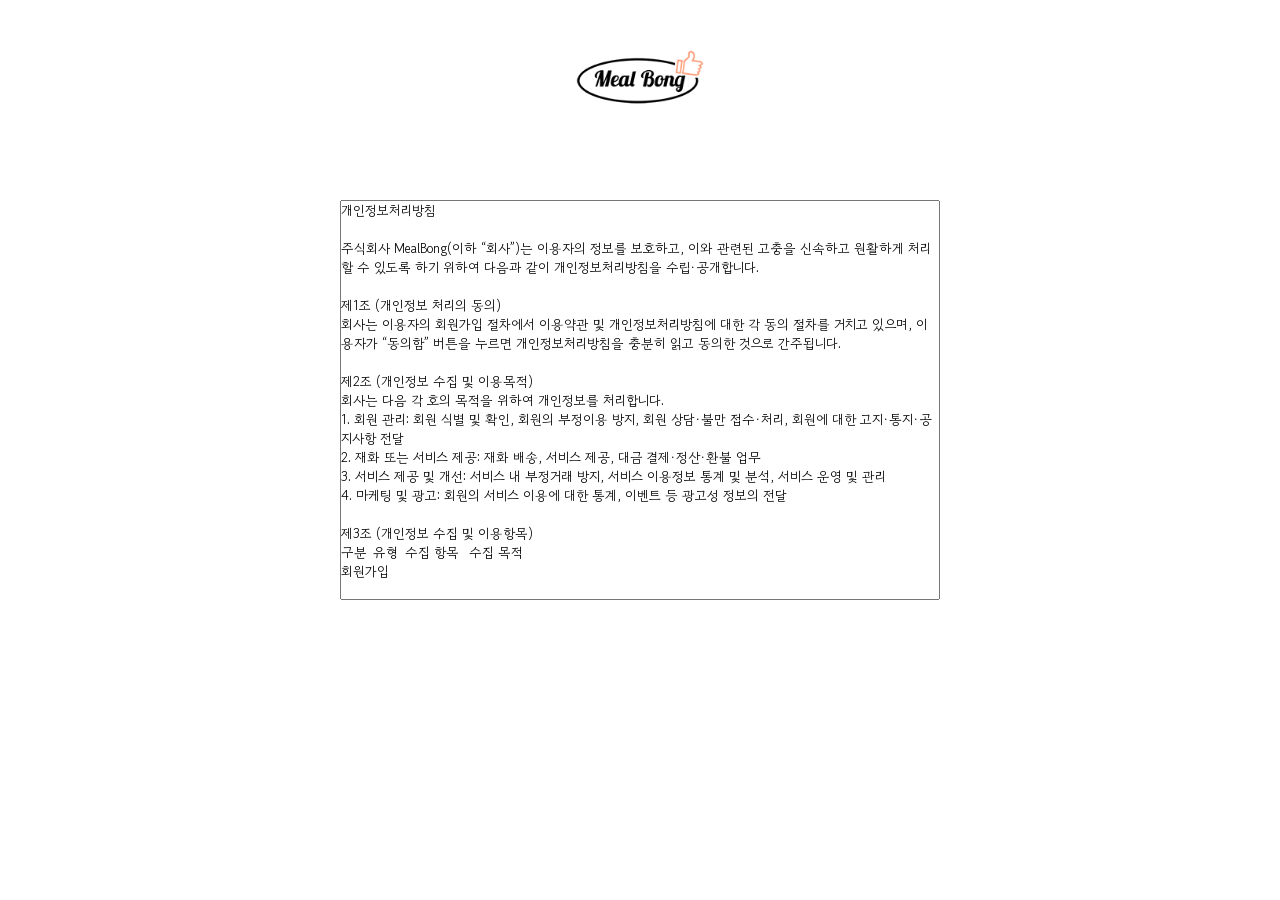
<file: untitled folder/html/footer/personal.html>
<!DOCTYPE html>
<html lang="en">

<head>
    <meta charset="UTF-8">
    <meta http-equiv="X-UA-Compatible" content="IE=edge">
    <meta name="viewport" content="width=device-width, initial-scale=1.0">
    <link rel="preconnect" href="https://fonts.googleapis.com">
    <link rel="preconnect" href="https://fonts.gstatic.com" crossorigin>
    <link href="https://fonts.googleapis.com/css2?family=Gowun+Dodum&display=swap" rel="stylesheet">

    <link rel="stylesheet" href="../../css/personal.css">
    <title> 밀키트 쇼핑몰 :: Meal Bong </title>
</head>

<body>
    <div class="personal_box">
        <div class="personal_img">
            <a href="../../index.html"><img src="../../image/logo4.png"></a>
        </div>

        <div>
            <textarea class="personal_text" readonly>
개인정보처리방침

주식회사 MealBong(이하 “회사”)는 이용자의 정보를 보호하고, 이와 관련된 고충을 신속하고 원활하게 처리할 수 있도록 하기 위하여 다음과 같이 개인정보처리방침을 수립∙공개합니다.

제1조 (개인정보 처리의 동의)
회사는 이용자의 회원가입 절차에서 이용약관 및 개인정보처리방침에 대한 각 동의 절차를 거치고 있으며, 이용자가 “동의함” 버튼을 누르면 개인정보처리방침을 충분히 읽고 동의한 것으로 간주됩니다.

제2조 (개인정보 수집 및 이용목적)
회사는 다음 각 호의 목적을 위하여 개인정보를 처리합니다.
1. 회원 관리: 회원 식별 및 확인, 회원의 부정이용 방지, 회원 상담∙불만 접수∙처리, 회원에 대한 고지∙통지∙공지사항 전달
2. 재화 또는 서비스 제공: 재화 배송, 서비스 제공, 대금 결제∙정산∙환불 업무
3. 서비스 제공 및 개선: 서비스 내 부정거래 방지, 서비스 이용정보 통계 및 분석, 서비스 운영 및 관리
4. 마케팅 및 광고: 회원의 서비스 이용에 대한 통계, 이벤트 등 광고성 정보의 전달

제3조 (개인정보 수집 및 이용항목)
구분	유형	수집 항목	수집 목적
회원가입

필수정보

이름, 아이디, 비밀번호, 휴대폰 번호, 이메일

회원 관리, 재화 또는 서비스 제공

선택정보

생년월일, 성별, 추천인 ID

서비스 제공 및 개선

네이버 계정 회원가입

필수정보

네이버 ID, 이용자 고유 식별자

회원 관리, 재화 또는 서비스 제공

선택정보

생년월일, 성별, 추천인 ID

서비스 제공 및 개선

카카오 계정 회원가입

필수정보

카카오톡 ID, 닉네임, 프로필사진, 휴대폰 번호, 이메일

회원 관리, 재화 또는 서비스 제공



제4조 (개인정보 보유 및 이용기간)
① 회사는 법령에 따른 개인정보 보유∙이용기간 또는 회사가 이용자로부터 개인정보를 수집시에 동의 받은 개인정보 보유∙이용기간 내에서 개인정보를 처리 및 보유합니다.
② 회사는 이용자가 이용약관 및 개인정보처리방침에 동의하고 회원가입을 한 경우, 회원이 서비스 이용계약을 해지하거나 회원 탈퇴시까지 회원의 개인정보를 보유합니다. 단, 회사는 다음 각 호의 경우에는 해당 사유 종료시까지 개인정보를 보유할 수 있습니다.
1. 관계 법령 위반에 따른 수사․조사 등이 진행중인 경우에는 해당 수사․조사 종료시까지
2. 사이트 등 이용에 따른 채권․채무관계 잔존시에는 해당 채권․채무관계 정산시까지
③ 제2항 본문에도 불구하고, 회사는 회원의 재가입 방지, 부정 이용을 차단하기 위하여 회원 탈퇴시로부터 1년간 회원의 개인정보를 보유할 수 있습니다.
④ 회사는 다음과 같이 관련 법령에 따라 개인정보를 보유할 수 있습니다.
보관 정보	보유기간	근거법령 항목
대금결제 및 재화 등의 공급에 관한 기록

5년

『전자상거래 등에서의 소비자보호에 관한 법률』

계약 또는 청약철회 등에 관한 기록

5년

『전자상거래 등에서의 소비자보호에 관한 법률』

소비자의 불만 또는 분쟁처리에 관한 기록

3년

『전자상거래 등에서의 소비자보호에 관한 법률』

표시 광고에 관한 기록

6개월

『전자상거래 등에서의 소비자보호에 관한 법률』

전자금융 거래에 관한 기록

5년

『전자금융거래법』

웹사이트 방문 기록

3개월

『통신비밀보호법』



제5조 (개인정보의 제3자 제공)
회사는 개인정보 보호법 제17조 및 제18조에 따라 이용자의 동의를 얻은 경우 및 관계 법령에 따라 제3자에게 개인정보 제공이 허용되는 경우에 한하여 개인정보를 제3자에게 제공하거나 목적외로 이용할 수 있습니다.

제6조 (개인정보 처리의 위탁)
회사는 원활한 개인정보 업무처리를 위하여 다음과 같이 개인정보 처리업무를 위탁하고 있습니다.
수탁자	취급업무
NHN한국사이버결제 주식회사



결제대행
        
주식회사 카카오페이
        
엔에이치앤페이코 주식회사
        
효성아이티엑스 주식회사
        
이용자 상담∙불만 접수∙처리
        
씨제이대한통운 주식회사
        
        
        
재화 배송
        
주식회사 프레시솔루션
        
주식회사 메쉬코리아
        
주식회사 가비아
        
호스팅 제공 및 데이터 보관
        
주식회사 가비아씨앤에스
        
SMS 및 이메일 발송
        
주식회사 써머스플랫폼
        
카카오톡 알림톡 발송
        
주식회사 가비아씨엔에스
        
        
        
제7조 (정보 주체의 권리, 의무 및 행사방법)
① 이용자는 언제든지 회사에 다음 각 호의 개인정보 보호 관련 권리를 행사할 수 있습니다.
1. 개인정보 열람요구
2. 개인정보에 오류 등이 있을 경우 정정 요구
3. 개인정보 삭제요구
4. 개인정보 처리정지 요구
② 이용자의 제1항에 따른 권리 행사는 회사에 대해 서면, 전화, 전자우편, 모사전송(FAX) 등을 통하여 할 수 있으며, 회사는 이에 대해 지체없이 조치합니다.
③ 이용자는 개인정보의 오류 등에 대한 정정 또는 삭제를 요구한 경우에는 회사는 정정 또는 삭제를 완료할 때까지 당해 개인정보를 이용하거나 제공하지 않습니다.
④ 이용자는 개인정보 보호법 등 관계법령을 위반하여 회사가 처리하고 있는 정보주체 본인이나 타인의 개인정보 및 사생활을 침해하여서는 아니됩니다.
제8조 (개인정보의 파기)
① 회사는 개인정보 보유기간의 경과, 처리목적 달성 등 개인정보가 불필요하게 되었을 때에는 지체없이 해당 개인정보를 파기합니다.
② 이용자로부터 동의받은 개인정보 보유기간이 경과하거나 처리목적이 달성되었음에도 불구하고 다른 법령에 따라 개인정보를 계속 보존하여야 하는 경우에는, 해당 개인정보를 별도의 데이터베이스(DB)로 옮기거나 보관장소를 달리하여 보존합니다.
③ 이용자의 개인정보 파기의 절차 및 방법은 다음과 같습니다.
1. 파기절차: 회사는 파기 사유가 발생한 개인정보를 선정하고, 회사의 개인정보 보호책임자의 승인을 받아 개인정보를 파기합니다.
2. 파기방법: 회사는 전자적 파일 형태로 기록,저장된 개인정보는 기록을 재생할 수 없도록 기술적 방법을 이용하여 파기하며, 종이 문서에 기록,저장된 개인정보는 분쇄기로 분쇄하거나 소각하여 파기합니다.
        
제9조 (개인정보의 안전성 확보조치)
회사는 개인정보의 안전성 확보를 위해 다음과 같은 조치를 취하고 있습니다.
1. 관리적 조치 : 내부관리계획 수립∙시행, 정기적 직원 교육 등
2. 기술적 조치 : 개인정보처리시스템 등의 접근권한 관리, 접근통제시스템 설치, 고유식별정보 등의 암호화, 보안프로그램 설치
        
제10조 (개인정보 자동 수집 장치의 설치∙운영 및 거부에 관한 사항)
① 회사는 이용자에게 개별적인 맞춤서비스를 제공하기 위해 이용정보를 저장하고 수시로 불러오는 ‘쿠키(cookie)’를 사용합니다.
② 쿠키는 사이트 등을 운영하는데 이용되는 서버(http)가 이용자의 컴퓨터 브라우저에게 보내는 소량의 정보이며 이용자들의 PC 컴퓨터내의 하드디스크에 저장되기도 합니다.
1. 쿠키의 사용목적: 이용자가 방문한 각 서비스와 사이트 등에 대한 방문 및 이용형태, 인기 검색어, 보안접속 여부 등을 파악하여 이용자에게 최적화된 정보 제공을 위해 사용됩니다.
2. 쿠키의 설치∙운영 및 거부: 웹브라우저 상단의 도구>인터넷 옵션>개인정보 메뉴의 옵션 설정을 통해 쿠키 저장을 거부 할 수 있습니다.
3. 이용자가 쿠키 저장을 거부할 경우 회사가 제공하는 서비스 이용이 제한됩니다.
        
제11조 (영업양도 등에 따른 개인정보의 이전)
회사는 영업의 전부 또는 일부의 양도·합병 등으로 개인정보를 다른 사람에게 이전하는 경우에는 미리 다음 각 호의 사항을 고지, 통지 또는 공지 등의 방법으로 해당 이용자에게 알려야 합니다.
1. 개인정보를 이전하려는 사실
2. 개인정보를 이전받는 자(이하 “영업양수자등”이라 한다)의 성명(법인의 경우에는 법인의 명칭을 말한다), 주소, 전화번호 및 그 밖의 연락처
3. 정보주체가 개인정보의 이전을 원하지 아니하는 경우 조치할 수 있는 방법 및 절차
        
제12조 (링크 사이트)
회사는 이용자에게 다른 회사의 웹사이트 또는 자료에 대한 링크를 제공할 수 있습니다. 회사는 외부 웹사이트와 자료에 대한 통제권이 없고, 해당 웹사이트에서는 본 개인정보처리방침이 적용되지 않습니다.
        
제13조 (개인정보 보호책임자)
① 회사는 개인정보 처리에 관한 업무를 총괄해서 책임지고, 개인정보 처리와 관련한 정보주체의 불만처리 및 피해구제 등을 위하여 아래와 같이 개인정보 보호책임자를 지정하고 있습니다.
▶ 개인정보 보호책임자
전화번호: 1234-5678
이메일 주소: abcedfg@gmail.com
        
▶ 개인정보 보호 담당부서
전화번호: 1234-5678
이메일 주소: abcedfg@gmail.com
② 이용자는 회사의 서비스(또는 사업)을 이용하면서 발생한 모든 개인정보 보호 관련 문의, 불만처리, 피해구제 등에 관한 사항을 개인정보 보호책임자 및 담당부서로 문의할 수 있습니다. 회사는 이용자의 문의에 대해 지체없이 답변 및 처리합니다.
        
제14조 (권익침해 구제방법)
이용자는 아래의 기관에 개인정보 침해에 대한 피해구제, 상담 등을 문의하실 수 있습니다.
        
▶ 개인정보 침해신고센터 (한국인터넷진흥원 운영)
- 소관업무 : 개인정보 침해사실 신고, 상담 신청
- 홈페이지 : privacy.kisa.or.kr
- 전화 : (국번없이) 118
- 주소 : (58324) 전남 나주시 진흥길 9(빛가람동 301-2) 3층 개인정보침해신고센터
        
▶ 개인정보 분쟁조정위원회
- 소관업무 : 개인정보 분쟁조정신청, 집단분쟁조정 (민사적 해결)
- 홈페이지 : www.kopico.go.kr
- 전화 : (국번없이) 1833-6972
- 주소 : (03171)서울특별시 종로구 세종대로 209 정부서울청사 4층
        
▶ 대검찰청 사이버범죄수사단 : 02-3480-3573 (www.spo.go.kr)
▶ 경찰청 사이버안전국 : 182 (http://cyberbureau.police.go.kr)
        
최초 개인정보처리방침 시행일: 2019. 10. 18.
개정 개인정보처리방침 시행일: 2021. 4. 20.
</textarea>
        </div>
    </div>

</body>

</html>
</file>
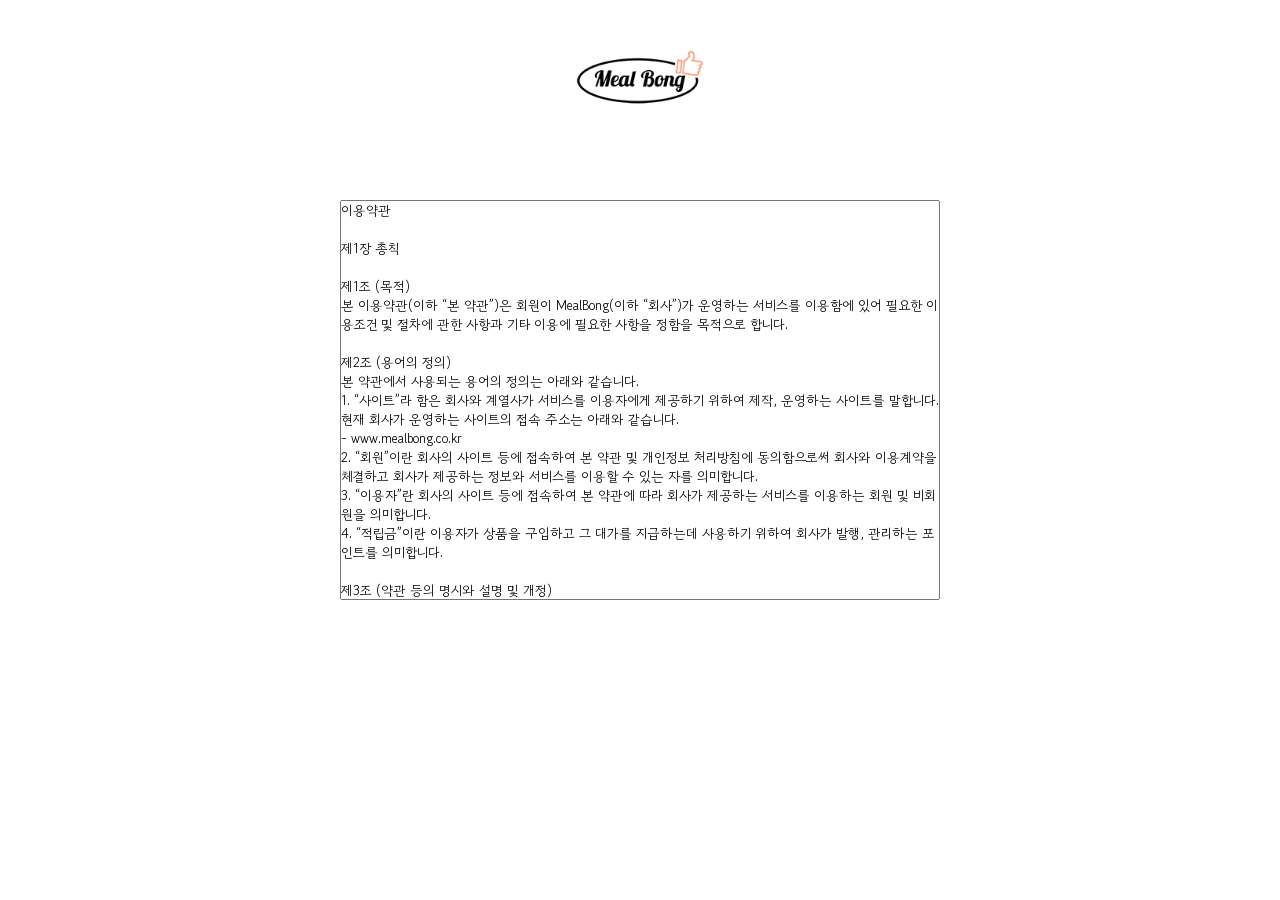
<file: untitled folder/html/footer/using.html>
<!DOCTYPE html>
<html lang="en">

<head>
    <meta charset="UTF-8">
    <meta http-equiv="X-UA-Compatible" content="IE=edge">
    <meta name="viewport" content="width=device-width, initial-scale=1.0">
    <link rel="preconnect" href="https://fonts.googleapis.com">
    <link rel="preconnect" href="https://fonts.gstatic.com" crossorigin>
    <link href="https://fonts.googleapis.com/css2?family=Gowun+Dodum&display=swap" rel="stylesheet">

    <link rel="stylesheet" href="../../css/personal.css">
    <title> 밀키트 쇼핑몰 :: Meal Bong </title>
</head>

<body>
    <div class="personal_box">
        <div class="personal_img">
            <a href="../../index.html"><img src="../../image/logo4.png"></a>
        </div>

        <div>
            <textarea class="personal_text" readonly>
이용약관
                
제1장 총칙
                        
제1조 (목적)
본 이용약관(이하 “본 약관”)은 회원이 MealBong(이하 “회사”)가 운영하는 서비스를 이용함에 있어 필요한 이용조건 및 절차에 관한 사항과 기타 이용에 필요한 사항을 정함을 목적으로 합니다.
                        
제2조 (용어의 정의)
본 약관에서 사용되는 용어의 정의는 아래와 같습니다.
1. “사이트”라 함은 회사와 계열사가 서비스를 이용자에게 제공하기 위하여 제작, 운영하는 사이트를 말합니다. 현재 회사가 운영하는 사이트의 접속 주소는 아래와 같습니다.
- www.mealbong.co.kr
2. “회원”이란 회사의 사이트 등에 접속하여 본 약관 및 개인정보 처리방침에 동의함으로써 회사와 이용계약을 체결하고 회사가 제공하는 정보와 서비스를 이용할 수 있는 자를 의미합니다.
3. “이용자”란 회사의 사이트 등에 접속하여 본 약관에 따라 회사가 제공하는 서비스를 이용하는 회원 및 비회원을 의미합니다.
4. “적립금”이란 이용자가 상품을 구입하고 그 대가를 지급하는데 사용하기 위하여 회사가 발행, 관리하는 포인트를 의미합니다.

제3조 (약관 등의 명시와 설명 및 개정)
① 회사는 본 약관을 회원 또는 서비스 이용을 희망하는 자가 알 수 있도록 홈페이지 및 앱에 게시합니다.
② 회사는 합리적인 사유 발생시 약관의 규제에 관한 법률, 전자거래기본법, 전자상거래 등에서의 소비자보호에 관한 법률(이하 “전자상거래법”), 정보통신망 이용촉진 및 정보보호 등에 관한 법률(이하 “정보통신망법”), 개인정보보호법 등 관련 법령에 위배되지 않는 범위에서 약관을 변경할 수 있습니다.
③ 회사가 본 약관을 개정할 경우, 적용일자 및 개정사유를 명시하여, 개정 전 약관과 함께 적용일로부터 최소 7일 전(약관의 변경이 회원에게 불리하거나 회원의 권리·의무의 중요한 변경의 경우 최소 30일 전)부터 홈페이지 및 앱 초기화면에 사전 공지하거나 회원들에게 개별 통지합니다.
④ 회원은 변경된 약관의 적용을 거부할 권리가 있으며, 개정 약관 적용 후 7일 이내에 변경 약관 적용에 대한 거부 의사를 표시할 수 있습니다. 다만, 회사가 제3항에 따라 변경된 약관을 공지 또는 통지하면서 회원에게 약관 변경 적용 일까지 거부 의사를 표시하지 아니할 경우, 약관의 변경에 동의한 것으로 간주 한다는 내용을 공지 또는 통지하였음에도 회원이 명시적으로 약관 변경에 대한 거부 의사를 표시하지 아니하면, 회사는 회원이 변경 약관에 동의한 것으로 간주합니다.
⑤ 회원은 변경된 약관에 동의하지 않는 경우, 서비스 사용에 제한을 받을 수 있으며 이용계약의 해지를 요청할 수 있습니다. 회사는 변경된 약관의 내용을 알지 못하여 발생하는 회원의 피해에 대하여 책임을 부담하지 않습니다.

제4조 (약관 외 준칙)
본 약관에 명시되지 않는 사항은 약관의 규제에 관한 법률, 전자거래기본법, 전자상거래법, 정보통신망법, 개인정보보호법 등 대한민국의 관련 법령, 상관습에 따릅니다.

제5조 (공지 및 회원에 대한 알림)
① 회사는 회원이 회원 가입 신청시 등록한 이메일, 휴대전화 문자메시지 등 회원이 수신에 동의한 수단을 활용하여 회원에 대한 각종 고지나 통지를 이행할 수 있습니다.
② 회사는 서비스 정책, 이용약관, 개인정보처리방침 등 회원 모두에게 적용되는 사항을 사이트 등의 초기화면, 공지사항 게시판 등에 1주일 이상 공지함으로써 각 회원에 대한 개별 고지나 통지를 갈음할 수 있습니다. 다만, 회원의 권리·의무에 중대한 영향을 미치는 사항에 대해서는 게시기간을 연장하여 공지합니다.

제2장 이용계약의 성립

제6조 (서비스 이용계약의 성립)
① 서비스 이용계약은 서비스를 이용하고자 하는 이용희망자가 본 약관과 개인정보처리방침 등에 동의하고, 회사가 제시하는 소정의 회원가입 절차에 따라 회원 가입을 완료함으로써 성립합니다.
② 회사는 이용승낙의 의사표시를 해당 서비스 화면에 게시하는 등의 방법으로 통지합니다.

제7조 (회원 가입 신청)
① 이용희망자는 만 14세 이상이면 회원 가입 신청을 할 수 있습니다.
② 이용희망자는 회원 가입 신청시 본 약관 및 회사의 개인정보 처리방침에서 정한 필수 수집항목 등에 기재된 정보를 제공하여야 합니다.
③ 회사는 이용희망자의 회원 가입 신청시 필요한 경우, 본인인증절차를 요구할 수 있습니다.

제8조 (회원 가입 신청의 승낙과 제한)
① 회사는 회원 가입을 신청한 이용희망자에 대하여 다음 각 호의 사유를 모두 충족할 경우 회원 가입을 승낙합니다.
1. 회사의 업무수행 및 서비스 제공을 위한 설비의 여유·기술상 지장이 없는 경우
2. 본 약관에서 정하는 승낙 제한 또는 거절, 보류 사유에 해당하지 않는 경우
② 다음 각 호 중 어느 사유에 해당하는 경우, 회사는 이용희망자의 회원 가입 신청을 승낙하지 아니합니다. 회원 가입 후 해당 사실이 밝혀진 경우, 회사는 회원 ID를 삭제하거나 탈퇴 처리 등 적절한 조치를 취할 수 있으며, 필요한 경우 관계법령에 따른 형사처벌이나 행정제재를 위한 법적 절차를 진행할 수 있습니다.
1. 이용희망자가 만 14세 미만인 경우
2. 회원 가입 신청 시에 타인의 명의를 도용한 경우
3. 이미 가입된 회원과 휴대폰번호 또는 이메일 주소가 동일한 경우
4. 회원 가입 신청 시에 회원정보를 실제와 다르게 기재하거나 허위로 기재한 경우
5. 제25조 제1항에 규정된 금지행위를 하여 회사의 제재조치가 있었던 경우
6. 회사가 서비스 부정이용 행위에 대한 제재조치를 취하기 전 이를 회피하기 위해 탈퇴하였던 경우
7. 기타 본 약관을 위반한 경우
③ 다음 각 호 중 어느 사유에 해당하는 경우, 회사는 그 사유가 해소될 때까지 이용희망자의 회원 가입 신청에 대한 승낙을 유보할 수 있습니다. 다만, 회사는 회원 가입 신청을 한 이용희망자에 대해 그 사유를 제5조에서 정한 방식으로 통지할 수 있습니다.
1. 업무수행 및 서비스 제공을 위한 설비의 여유가 없는 경우
2. 업무수행 및 서비스 제공을 위한 기술상 지장이 있는 경우
3. 기타 회사의 사정(회사의 귀책사유 있는 경우를 포함)으로 이용 승낙이 곤란한 경우

제9조 (회원ID 및 비밀번호의 관리)
① 회원 ID 및 비밀번호에 대한 관리책임은 회원에게 있으며, 회원은 어떠한 경우에도 본인의 회원 ID 및 비밀번호를 타인에게 양도하거나 대여할 수 없습니다.
② 회사의 귀책사유 없이 회원 ID 또는 비밀번호의 유출, 양도, 대여로 인하여 발생하는 손실이나 손해에 대하여는 회원 본인이 이에 대한 책임을 부담합니다.
③ 회원은 회원 ID 또는 비밀번호를 도난당하거나 제3자가 무단으로 이를 사용하고 있음을 인지한 경우, 이를 즉시 회사에 통지하여야 하고 회사는 이에 대한 신속한 처리를 위하여 최선의 노력을 다하여야 합니다.

제3장 서비스의 이용

제10조 (서비스의 내용)
① 회사가 제공하는 서비스의 내용은 다음 각 호와 같습니다.
1. 상품 또는 서비스에 대한 정보 제공 및 구매계약 체결
2. 구매계약이 체결된 상품의 배송
3. 회사 프로모션, 이벤트 서비스
4. 기타 제1호 내지 제3호의 서비스와 관련된 제반 서비스
② 회사는 상품의 품절 등의 사유로 인하여 필요한 경우 제1항의 서비스 내용을 추가, 변경할 수 있습니다.

제11조 (상품의 주문 및 상품 거래 계약 체결)
① 회원은 상품을 구매하기 전에 반드시 사이트에 게시한 상품 내용과 거래 조건을 정확하게 확인해야 합니다.
② 회원이 상품을 주문(청약)하고, 이에 대하여 회사의 승낙이 있으면 회원과 회사 사이에 상품 구매계약이 체결됩니다.

제12조 (대금 결제)
① 회원은 다음 각 호의 방법으로 상품 구매대금을 지급할 수 있습니다.
1. 신용카드 등을 이용한 카드결제
2. 실시간 계좌이체
3. 카카오페이
4. 삼성페이
5. 페이코
6. 회사가 지급한 적립금에 의한 결제
7. 기타 회사가 제공하는 대금 지급 방법을 활용한 결제
② 회원은 상품 구매대금 결제시 본인이 입력한 정보를 확인하여야 하며, 정보의 오입력 등으로 인하여 발생하는 일체의 책임을 부담합니다.
③ 회원은 상품 구매 내역, 거래메시지, 진행 및 배송 상황 등 거래와 관련된 내용을 마이페이지를 통해 확인할 수 있습니다.
                        
제13조 (적립금)
① 회사는 회원의 상품 구매내역, 이벤트 참여내역 등에 따라 회원에게 일정한 적립금을 부여할 수 있습니다.
② 회원은 적립금으로 상품의 구매 또는 서비스 이용에 대한 대금을 지급할 수 있습니다,
③ 회원은 적립금을 제3자에게 양도, 매매할 수 없으며, 적립금은 현금으로 환급되지 않습니다.
④ 회사는 회원이 부정한 방법으로 적립금을 획득하거나 사용하려고 하는 경우 적립금 사용을 제한할 수 있습니다.
⑤ 적립금은 해당 금액 적립일로부터 1년 동안 유효하며, 유효기간이 만료되면 해당 적립금은 즉시 소멸됩니다.
⑥ 회원 탈퇴시 미사용된 적립금은 즉시 소멸되며, 회원 탈퇴 후 해당 회원이 재가입하더라도 소멸된 적립금에 대한 권리를 주장할 수 없습니다.

제14조 (할인쿠폰)
① 회사는 회원에게 할인쿠폰을 발급할 수 있으며, 할인쿠폰을 사용할 수 있는 상품품목, 사용기간, 할인액 등을 정할 수 있습니다.
② 회원은 할인쿠폰을 사용하여 상품의 구매 또는 서비스 이용에 대한 대금을 할인받을 수 있습니다.
③ 회원은 할인쿠폰을 제3자에게 양도, 매매할 수 없습니다.
④ 회사는 회원이 부정한 방법으로 할인쿠폰을 획득하거나 사용하려고 하는 경우 할인쿠폰의 사용을 제한할 수 있습니다.
⑤ 회원 탈퇴시 회사가 발급한 할인쿠폰은 즉시 소멸되며, 회원 탈퇴 후 해당 회원이 재가입하더라도 소멸된 할인쿠폰에 대한 권리를 주장할 수 없습니다.

제15조 (예치금)
① 예치금이란 회원이 구매하거나 회사로부터 무상으로 제공받은 온라인 상품권의 금액을 의미합니다.
② 회원은 예치금의 잔액 범위 내에서 사용횟수에 제한 없이 사이트 내 상품을 구입할 수 있습니다.
③ 예치금의 유효기간은 회원이 온라인 상품권을 구매하거나 제공받은 날로부터 1년 이며, 유효기간의 연장은 불가합니다.

제16조 (회원 등급 서비스)
① 회사는 사이트를 이용하여 회원이 상품등을 구매한 금액, 횟수, 빈도 및 기타 이용 실적 등을 토대로 회원에게 소정의 등급을 부여할 수 있으며, 각 등급에 따라 일정한 혜택을 부여할 수 있습니다.
② 회사가 회원에게 부여하는 등급 및 혜택에 관한 제반사항 및 그 변경은 별도의 서비스 화면에 공지할 수 있습니다.
③ 회원의 등급은 회원의 신용을 보증하거나 금융 신용상태를 의미하는 것이 아닙니다.
④ 회원이 회원등급제도의 목적과 취지에 위반하는 행위를 하는 경우 회사는 해당 등급의 삭제 및 해당 회원에 대한 서비스 이용 정지 조치 등을 취할 수 있습니다.

제17조 (상품의 공급)
① 회사는 회원과 공급시기에 관하여 별도의 언급이 없는 이상, 회원이 상품을 주문한 날로부터 7일 이내에 상품을 배송받을 수 있도록 필요한 조치를 취합니다.
② 회사는 회원이 구매한 상품 등에 대해 배송처리정보를 제공하며, 회사가 예정한 배송시간을 초과한 경우에는 해당 회원에게 결제대금을 환불하여야 합니다. 단, 회사가 이에 대하여 고의, 과실이 없음을 입증한 경우에는 그러하지 아니합니다.

제18조 (청약철회)
① 회원은 전자상거래 등에서의 소비자보호에 관한 법률(이하 “전자상거래법”) 제13조 제2항에 따른 계약내용에 관한 서면을 받은 날로부터 7일 이내에 청약철회를 할 수 있습니다. 단, 그 서면을 받은 때보다 상품 등의 공급이 늦게 이루어진 경우에는 상품 등을 공급받거나 상품 등의 공급이 시작된 날로부터 7일 이내에 청약철회를 할 수 있습니다.
② 제1항에도 불구하고, 회원은 다음 각 호의 어느 하나에 해당하는 경우에는 청약철회를 할 수 없습니다.
1. 회원에게 책임 있는 사유로 상품 등이 멸실 또는 훼손된 경우(다만, 상품 등의 내용을 확인하기 위하여 포장 등을 훼손한 경우에는 청약철회를 할 수 있습니다)
2. 회원의 사용 또는 일부 소비에 의하여 상품 등의 가치가 현저히 감소한 경우
3. 시간의 경과에 의하여 재판매가 곤란할 정도로 상품 등의 가치가 현저히 감소한 경우
4. 회원의 주문에 따라 개별적으로 생산되는 상품 또는 이와 유사한 상품 등에 대하여 전자상거래법에 따른 청약철회 등을 인정하는 경우 회사에게 회복할 수 없는 중대한 손해가 예상되는 경우로서 사전에 해당 거래에 대하여 별도로 그 사실을 고지하고 소비자의 서면에 의한 동의를 받은 경우
③ 회원은 제1항 내지 제2항에도 불구하고 상품 등의 내용이 표시, 광고의 내용과 다르거나 계약내용과 다르게 이행된 경우에는 그 상품 등을 공급받은 날로부터 3개월 이내에, 그 사실을 안 날 또는 알 수 있었던 날로부터 30일 이내에 청약철회 등을 할 수 있습니다.
④ 회사는 제2항 제1호 내지 제3호에 따라 청약철회가 불가능한 상품의 경우, 그 사실을 사이트 내에 표시하고 있습니다.

제19조 (청약철회 등의 효과)
① 회원은 제18조에 따라 청약철회를 한 경우 이미 공급받은 상품을 회사에 반환하여야 하며, 상품을 반환하는데 필요한 비용은 회원이 부담합니다.
② 회사는 다음 각 호의 사유가 발생한 날로부터 3 영업일 이내에 상품의 구매대금을 환급합니다.
1. 회사가 회원으로부터 상품을 반환받은 날
2. 회사가 상품을 회원에게 공급하기 전에 회원이 청약철회를 한 날
③ 회사는 회원으로부터 받은 상품이 일부 사용되거나 일부 소비된 경우에는 그 상품의 일부 사용 또는 일부 소비에 의하여 회원이 얻은 이익 또는 그 상품 등의 공급에 든 비용에 상당하는 금액으로서 전자상거래법 시행령으로 정하는 범위의 금액을 회원에게 청구할 수 있습니다.

제20조 (서비스 이용시간 및 제공 중지)
① 회사는 특별한 사유가 없는 한 연중무휴, 1일 24시간 서비스를 제공합니다. 다만, 일부 서비스의 경우 그 종류나 성질을 고려하여 별도로 이용시간을 정할 수 있으며, 회사는 그 이용 시간을 회원에게 사전 공지합니다.
② 회사는 서비스 업데이트나 정보 가공, 자료의 갱신을 위한 시스템 유지·보수 작업, 시스템 장애 해결을 위한 보수작업, 정기 PM 작업, 시스템 교체 작업이 필요하거나 회선 장애 등 서비스를 중단할 합리적인 사유가 발생한 경우, 일시적으로 서비스를 중단할 수 있습니다. 계획된 작업의 경우 서비스 중단 시간과 작업 내용을 사전에 공지하되, 우발적 장애 발생 등 부득이한 사유가 있는 경우에 한하여 그 내용을 사후에 공지할 수 있습니다.
③ 회사는 다음 각 호에 해당하는 경우 서비스의 제공을 중지할 수 있습니다.
1. 설비의 보수 등 회사의 필요에 의해 사전에 회원들에게 공지한 경우
2. 기간통신사업자가 전기통신서비스 제공을 중지하는 경우
3. 기타 불가항력적인 사유에 의해 서비스 제공이 객관적으로 불가능한 경우

제21조 (서비스 정보의 제공 또는 기타 광고의 게재)
① 회사는 회원에게 서비스 이용·개선을 위해 필요한 사항을 알리거나 각종 상품·서비스 소개, 홍보 등을 위한 정보를 우편물, 이메일 등을 이용한 방법으로 제공할 수 있습니다.
② 회사는 사이트 등에 기타 광고 등을 게재할 수 있으며, 우편물, 이메일 등을 이용한 방법으로 회원에게 기타 광고 등을 전달할 수 있습니다.
③ 회원은 서비스 이용시 사이트 등에 노출되는 광고 게재에 대해 동의하는 것으로 간주합니다.

제22조 (게시물의 작성과 회사의 권한)
① 회사가 작성한 게시물 또는 저작물에 대한 저작권 및 기타 지식재산권은 회사에 귀속하며, 사이트 내에서 소프트웨어 또는 기계적 방법으로 통하여 이루어지는 크롤링, 미러링 등의 대규모 이용은 엄격히 금지됩니다.
② 회원이 사이트에 게시한 게시물(상품 구매평, 댓글, Q&A 등)에 대한 저작권은 회원에게 귀속됩니다. 회원은 자신이 창작, 등록한 게시물에 대해 무상의 비독점적 사용권을 회사에 부여합니다. 회원이 회사에게 부여한 사용권은 회사가 사이트 등을 운영하는 동안 계속 유효하며, 회원이 서비스 이용계약을 해지한 후에도 같습니다.
③ 회원은 게시물 작성시 상품 이용∙사용 후기 제공 목적에 부합하게 정확한 사실에 근거하여 성실하게 그 내용을 작성하여야 하며, 작성된 게시물의 내용이 사실이 아니거나 허위인 경우 발생하는 모든 문제에 대하여 전적인 책임을 부담합니다.
④ 회사는 게시물이 다음 각 호에 해당하는 경우 사전 통지없이 해당 게시물을 삭제하거나 게시자에 대하여 특정서비스의 이용제한, 이용계약의 해지 등의 조치를 할 수 있습니다.
1. 대한민국의 법령을 위반하는 내용을 포함하는 경우
2. 허위 또는 과대광고의 내용을 포함하는 경우
3. 타인의 권리나 명예, 신용 기타 정당한 이익을 침해하는 경우
4. 회사가 제공하는 서비스와 동일∙유사한 서비스를 제공하는 사이트의 링크를 게시하는 경우
5. 정보통신기기의 오작동을 일으킬 수 있는 악성코드나 데이터를 포함하는 경우
6. 사회 공공질서나 미풍양속에 위배되는 경우
7. 회사가 제공하는 서비스의 원활한 진행을 방해하는 것으로 판단되는 경우

제23조 (회사의 의무)
① 회사는 본 약관에서 정한 내용에 따라 서비스를 안정적·계속적으로 제공할 수 있도록 최선을 다하여 노력합니다.
② 서비스 이용이나 운영과 관련된 회원의 불만사항이 접수되는 경우, 회사는 이를 지체없이 처리하여 그 결과를 회신할 수 있도록 노력합니다. 다만, 불만사항 내용 확인 및 경위 파악, 접수 내용 처리 등에 상당한 시간이 소요될 경우, 회사는 그 사유와 처리 일정을 회원에게 통지합니다
                        
제24조 (회원의 의무)
① 회원은 관계법령과 본 약관의 규정, 회사의 서비스 운영정책 기타 고지된 서비스 이용상의 유의 사항을 준수하여야 하며, 기타 회사의 업무에 지장을 초래하는 행위를 하여서는 아니됩니다.
② 회원이 결제수단으로 신용카드를 사용할 경우 비밀번호 등 결제정보 유실 방지는 회원 스스로 관리해야 합니다. 다만, 사이트의 결함에 따른 결제정보 유실의 발생에 대한 책임은 회원이 부담하지 않습니다.
③ 회원은 서비스를 이용하면서 얻은 정보를 회사의 사전동의 없이 복사, 복제, 번역, 출판, 방송 기타의 방법으로 사용하거나 이를 타인에게 제공할 수 없습니다.
④ 회원은 본 약관에서 정한 바와 다른 목적으로 서비스를 이용해서는 아니되며 제24조에 규정된 금지행위를 하지 않아야 합니다.

제25조 (금지행위 및 이에 대한 제재조치)
① 회원은 제24조의 의무를 준수하여야 하며, 다음 각 호의 행위는 금지됩니다.
1. 서비스 이용을 통하여 취득한 정보를 부정 사용하였을 경우
2. 사이트의 정보 및 서비스를 이용하여 부당한 영리 행위를 하였을 경우
3. 회원ID를 타인에게 대여하거나 다른 회원의 ID를 사용하였을 경우
4. 회사, 본 서비스 또는 제3자의 명예를 훼손하였을 경우
5. 회사의 저작권 또는 제3자의 저작권 등 기타 권리를 침해하는 내용의 게시물을 등록한 경우
6. 해킹 행위 또는 바이러스의 유포 행위를 하였을 경우
7. 기타 선량한 풍속, 사회질서를 해하거나 관계법령에 위반하는 행위를 함으로써 다른 회원, 이용자 기타 제3자에게 손해를 가하였을 경우
② 회원이 제1항의 금지행위를 하였을 경우, 회사는 해당 회원에게 사전 통지한 후 회원 서비스 이용 중지, ID 삭제조치, 회원 강제 탈퇴 및 재가입 제한 조치(이하 “제재조치”)를 취할 수 있습니다. 다만, 서비스 정상화 또는 민원처리 등 긴급한 사정이 있을 경우, 회사는 제재조치를 취한 후 해당 회원에게 그 내용을 통지할 수 있습니다.
③ 회원은 제2항에 따른 회사의 제재조치에 대하여, 부정이용으로 판단된 행위가 불가피하였던 사유 및 그 증빙자료를 회사에 제출하는 방식으로 이의를 신청 수 있습니다. 회원의 이의 신청을 접수한 경우, 회사는 제출된 이의 사유 및 증빙자료 기타 관련 사항을 신중히 검토하여 이의 신청에 대한 판단을 하고 그 결과를 통지합니다.
④ 회원이 강제 탈퇴 조치된 경우, 회사는 회원의 개인정보를 지체없이 삭제합니다. 다만, 관련 법령 및 개인정보처리방침에 따라 회원 정보를 보유할 필요가 있는 경우 및 해당 회원의 재가입을 방지하기 위한 목적에서 필요한 정보를 보관하는 경우는 그러하지 아니합니다.

제4장 기타

제26조 (손해배상)
① 회사의 귀책으로 본 약관 제23조를 위반하여 이용자에게 손해를 입히거나 기타 회사가 제공하는 모든 서비스와 관련하여 회사의 책임 있는 사유로 인해 이용자에게 손해가 발생한 경우 회사는 그 손해를 배상합니다.
② 회원이 본 약관의 제24조를 위반한 행위 또는 제25조 제1항에서 정하는 금지행위를 한 경우, 기타 회원의 책임 있는 사유로 회사 및/또는 제3자에게 손해를 입힌 경우, 회원은 그 손해를 배상하여야 합니다.

제27조 (면책)
① 회사는 천재지변 또는 이에 준하는 불가항력으로 인하여 서비스를 제공할 수 없는 경우 서비스 제공에 관한 책임이 면제됩니다.
② 회사는 회원의 고의 또는 과실로 발생한 서비스 이용의 장애 및 손해에 대하여 어떠한 책임도 부담하지 않습니다.

제28조 (서비스 이용계약 해지 및 자동탈퇴)
① 회원이 서비스 이용계약을 해지하고자 할 경우, 마이페이지 내 “회원탈퇴” 메뉴를 이용해 회사에 대한 해지 신청을 합니다. 단, 회원은 해지의사를 통지하기 전에 현재 진행 중인 모든 거래를 완료하거나 철회 또는 취소하여야 하며, 거래의 철회 또는 취소로 인한 불이익은 회원 본인이 부담하여야 합니다. 또한, 회원이 회사에 대한 채무를 전부 이행하지 않으면 회원이 해당 채무를 전부 이행할 때까지 회사는 회원의 서비스 이용계약 해지를 제한할 수 있습니다.
② 회원이 서비스 이용계약을 해지한 경우, 회사는 해지 즉시 회원의 모든 정보를 파기합니다. 다만, 다음 각 호에 해당하는 경우는 보유 목적에 필요한 최소한의 정보를 보관할 수 있습니다.
1. 관련 법령 및 개인정보처리방침에 따라 회사가 회원 정보를 보유할 수 있는 경우
2. 회원이 제25조에 따른 제재조치를 회피하기 위하여 서비스 이용계약 해지를 신청한 것으로 판단되어 재가입 방지에 필요한 회원에 정보를 보관하는 경우
③ 회원이 1년 동안 서비스를 이용하지 않아 휴면회원으로 설정되는 경우, 회사는 해당 회원에 대하여 직권으로 탈퇴 등의 적절한 조치를 취할 수 있으며, 이와 더불어 당해 회원의 서비스 이용을 제한할 수 있습니다.
④ 회원이 서비스 이용계약을 해지하는 경우, 적립금, 할인쿠폰 등 회원으로서 받은 모든 혜택은 즉시 소멸됩니다.

제29조 (개인정보보호)
회사는 회원의 개인정보보호를 중요시하며, 회원이 회사의 서비스를 이용함과 동시에 온라인상에서 회사에게 제공한 개인정보의 철저한 보호를 위하여 최선을 다하고 있습니다.
개인정보보호와 관련된 자세한 사항은 회사 웹사이트에서 전자적 표시형태로 제공되는 개인정보취급방침에서 확인하실 수 있습니다.

제30조 (회사와 회원 간 분쟁해결)
① 회사와 회원은 서비스와 관련하여 발생한 분쟁을 원만하게 해결하기 위하여 필요한 모든 노력을 하여야 합니다.
② 제1항에도 불구하고 회사와 회원 간에 발생한 분쟁에 관한 소송이 제기될 경우, 민사소송법에 따른 관할법원을 제1심 관할법원으로 지정합니다.

제5장 한화생명 관련 쿠폰

제31조 (한화생명 쿠폰의 종류 및 정의)
한화생명 쿠폰이라 함은 한화생명보험(주)(이하 '한화생명')의 구독형 보험 상품 관련하여 회사가 해당 보험 상품 가입자(이하 ‘보험 가입자’)에게 발행한 상품권으로, 보험 가입자가 회사의 온라인 홈페이지에서 보험 가입자를 위한 회사의 상품을 구매할 수 있는 상품권을 의미하고, 그 종류는 아래 각 호와 같습니다.
1. 웰컴 패키지 쿠폰 : 회사의 보험 가입자 전용 홈페이지에서 회사가 구성한 웰컴 패키지 세트 상품을 구매할 수 있는 쿠폰을 의미합니다.
2. 시그니처 패키지 쿠폰 : 회사의 보험 가입자 전용 홈페이지에서 회사가 구성한 22,000원 상당의 시그니처 패키지 세트 상품을 구매할 수 있는 쿠폰을 의미합니다.
3. 자이언트 패키지 쿠폰 : 회사의 보험 가입자 전용 홈페이지에서 회사가 구성한 44,000원 상당의 자이언트 패키지 세트 상품을 구매할 수 있는 쿠폰을 의미한다.
4. 헬스플랜 패키지 쿠폰 : 회사의 보험 가입자 전용 홈페이지에서 회사가 구성한 22,000원 상당의 헬스플랜 패키지 세트 상품을 구매할 수 있는 쿠폰을 의미한다.

제32조 (유효기간)
① 한화생명 쿠폰의 유효기간은 아래 각 호와 같습니다.
1. 웰컴 패키지 쿠폰 : 쿠폰 지급일로부터 31일
2. 시그니처, 자이언트, 헬스플랜 패키지 쿠폰 : 쿠폰 지급일로부터 1년 (366일)
3. 회사 또는 한화생명이 유효기간 연장 불가 사실을 사전에 안내할 경우, 해당 한화생명 쿠폰의 유효기간은 연장이 불가합니다.
② 한화생명은 유효기간이 도래하기 30일 전 통지를 포함하여 3회 유효기간의 도래 사실 등을 SMS, 카카오톡, 이메일 등의 방법으로 보험 가입자에게 통지합니다.

제33조 (쿠폰 표시사항)
한화생명 쿠폰에는 아래와 각 호와 같은 사항이 표시됩니다.
1. 발행자
2. 구매가격
3. 유효기간
4. 사용조건
5. 사용가능 가맹점
6. 환불 조건 및 방법
7. 지급보증 또는 피해보상보험계약 체결에 관한 사항
8. 소비자피해발생 시 연락할 관련 전화번호 등

제34조 (이용방법)
한화생명 쿠폰의 이용방법은 아래 각 호와 같습니다.
1. 유효기간 이내 회사의 온라인 홈페이지에서 이용이 가능합니다.
2. 보험 가입자는 구매를 위해 회사 온라인 홈페이지 회원 가입을 하여야 합니다.
3. 한화생명 쿠폰에는 배송비용이 포함되어 있습니다. 단, 배송지역이 도서산간인 경우 배송료가 추가될 수 있으며, 기존 배송일보다 1~2일이 더 소요될 수 있습니다.
4. 웰컴 패키지 쿠폰은 무상 제공 상품으로 환불이 불가합니다. 단, 시그니처 패키지, 자이언트 패키지, 헬스플랜 패키지 쿠폰의 경우 유효기간 만료 전, 후로 언제든 한화생명(문의처 : 1544-6385)으로부터 전액 환불 받을 수 있으며 구체적인 환불정책은 한화생명의 구독형 보험 상품 정책 또는 약관에 따릅니다.
5. 보험 가입자가 한화생명 쿠폰을 사용하였음에도, 물품의 제공이 불가능하거나 제공에 필요한 통상적인 기간보다 현저히 제공이 지체되는 경우에는 해당 물품과 동일한 금전적 가치의 물품으로 변경될 수 있으며, 다른 물품으로 교환이 불가능한 경우에는 전액을 취소하거나 한화생명으로부터 환불 받을 수 있습니다.
6. 쿠폰을 사용하여 주문한 상품은 식품 특성상 단순 변심에 의한 교환 및 환불은 불가합니다. 다만, 받으신 제품에 하자가 있는 경우, 1일 이내에 사진과 함께 회사 고객센터(문의처 : 1833-5836)로 접수해주시면 확인 후 환불 및 재배송을 도와드립니다.
7. 웰컴 패키지 쿠폰은 무상 제공 상품으로 현금영수증이 발행되지 않습니다. 단, 시그니처, 자이언트, 헬스플랜 패키지 쿠폰의 경우, 물품 구매 시 회사가 현금영수증을 발행합니다.

제35조 (지급보증)
회사는 한화생명 쿠폰에 관하여 지급보증을 하거나 피해보상보험계약을 체결하고 있지 않습니다.

부칙(2019. 10. 11.)
본 약관은 2019년 10월 18일부터 시행되며, 종전 약관은 본 약관으로 대체됩니다.
부칙(2021. 4. 6.)
본 약관은 2021년 4월 20일부터 시행되며, 종전 약관은 본 약관으로 대체됩니다.
부칙(2021.7.28.)
본 약관은 2021년 7월 28일부터 시행되며, 종전 약관은 본 약관으로 대체됩니다.
부칙(2022. 6. 30.)
본 약관은 2022년 6월 30일부터 시행되며, 종전 약관은 본 약관으로 대체됩니다.
            </textarea>
                
        </div>
    </div>

</body>

</html>
</file>
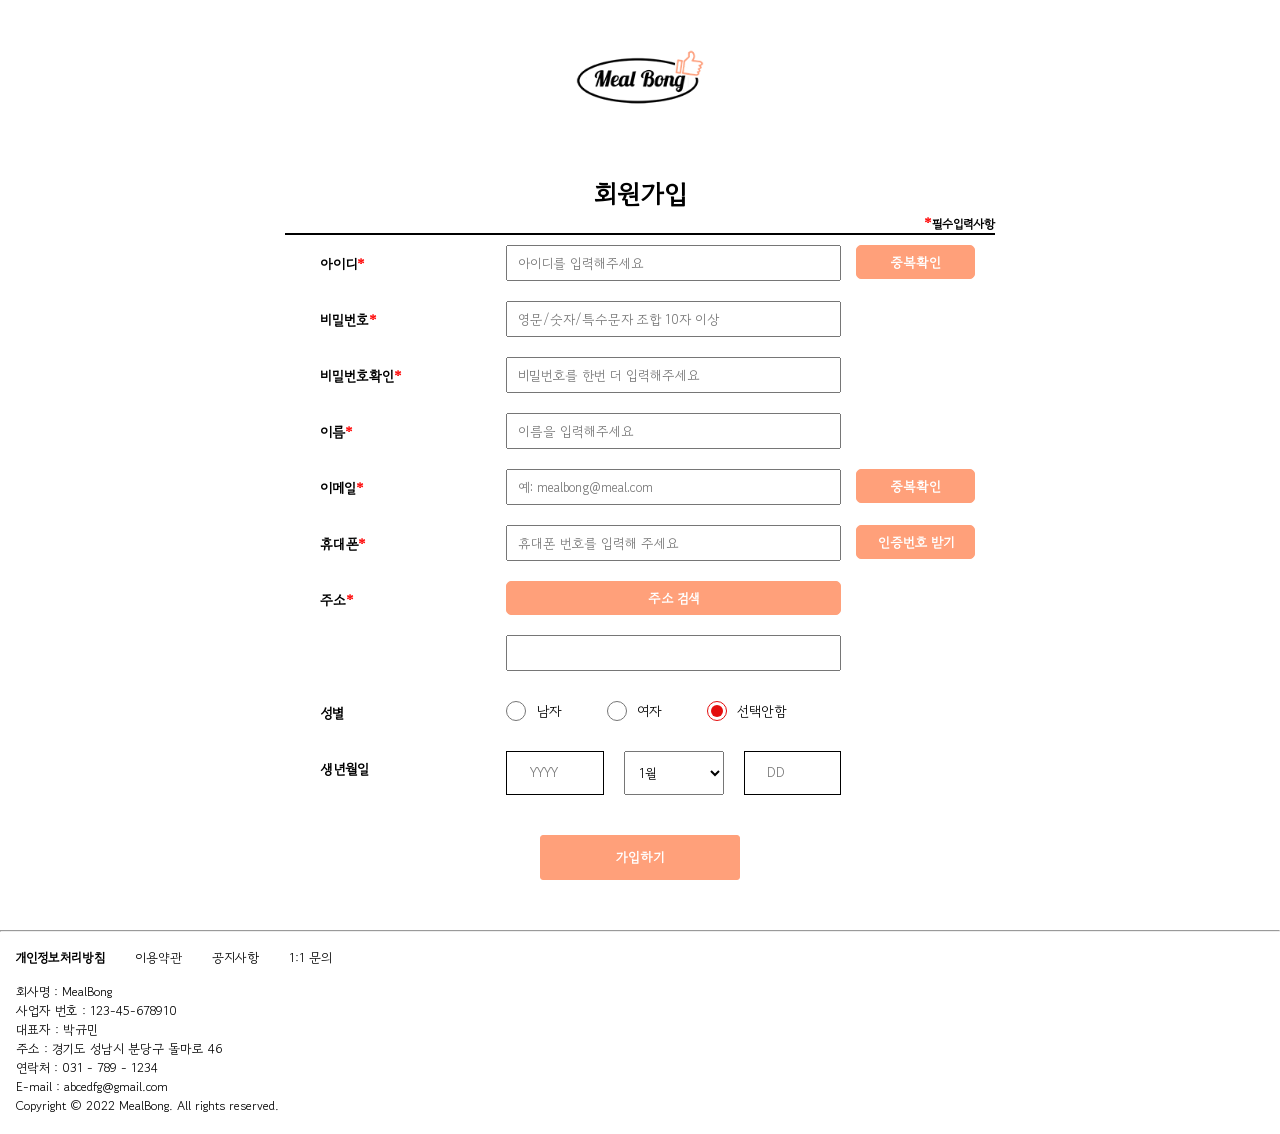
<file: untitled folder/html/login/account.html>
<!DOCTYPE html>
<html lang="en">

<head>
    <meta charset="UTF-8">
    <meta http-equiv="X-UA-Compatible" content="IE=edge">
    <meta name="viewport" content="width=device-width, initial-scale=1.0">
    <title> 밀키트 쇼핑몰 :: Meal Bong </title>
    <link rel="stylesheet" href="../../css/modal.css">
    <link rel="preconnect" href="https://fonts.googleapis.com">
    <link rel="preconnect" href="https://fonts.gstatic.com" crossorigin>
    <link href="https://fonts.googleapis.com/css2?family=Gowun+Dodum&display=swap" rel="stylesheet">
    <link rel="stylesheet" href="../../css/account.css">
    <script defer src="../../js/account.js"></script>
</head>

<body>

    <main>
    <div class="account_container">
        <div class="imgdiv">
            <a href="../../index.html"><img src="../../image/logo4.png"></a>
        </div>

            <div class="maindiv">
                <div class="maindiv2">
                    <span class="mainspan">회원가입</span>
                </div>

                <div class="divline align">
                    <div>
                        <label class="font1">
                            <span class="spanstyle">*</span>필수입력사항
                        </label>
                    </div>
                </div>


                <form action="./account_submit.html" name="Create-Account">
                    <fieldset>
                        <div class="container">
                            <div class="mainbox">
                                <div class="box1">
                                    <div class="inner">
                                        <label class="font">
                                            <span>아이디</span><span class="spanstyle">*</span>
                                        </label>
                                    </div>
                                    <div class="box2">
                                        <input type="text" id="uid" class="inputstyle" placeholder="아이디를 입력해주세요" minlength="8"
                                            >
                                    </div>
                                    <div class="box3">
                                        <button type="button" class="buttonstyle checkBtn1">
                                            중복확인
                                        </button>
                                    </div>

                                </div>



                            </div>
                            <div class="box1">
                                <div class="inner">
                                    <label class="font">
                                        비밀번호<span class="spanstyle">*</span>
                                    </label>
                                </div>
                                <div class="box2">
                                    <input type="password" id="upw" class="inputstyle" placeholder="영문/숫자/특수문자 조합 10자 이상" maxlength="20"
                                    >
                                </div>
                            </div>
                            <p class="account_p account_hidden">영문/숫자/특수문자 조합 10자 이상 20자 이하</p>

                            <div class="box1">
                                <div class="inner">
                                    <label class="font">
                                        비밀번호확인<span class="spanstyle">*</span>
                                    </label>
                                </div>
                                <div class="box2">
                                    <input type="password" id="upw2" class="inputstyle" placeholder="비밀번호를 한번 더 입력해주세요"
                                        maxlength="20" >
                                </div>
                            </div>

                            <p class="account_p2 account_hidden">동일한 비밀번호를 입력</p>

                            <div class="box1">
                                <div class="inner">
                                    <label class="font">
                                        이름<span class="spanstyle">*</span>
                                    </label>
                                </div>
                                <div class="box2">
                                    <input type="text" class="inputstyle" placeholder="이름을 입력해주세요" id="uname">
                                </div>
                            </div>

                            <div class="box1">
                                <div class="inner">
                                    <label class="font">
                                        이메일<span class="spanstyle">*</span>
                                    </label>
                                </div>
                                <div class="box2">
                                    <input type="email" class="inputstyle" id ="umail" placeholder="예: mealbong@meal.com">
                                </div>

                                <div class="box3">
                                    <button type="button" class="buttonstyle checkBtn2">
                                        중복확인
                                    </button>
                                </div>
                            </div>

                            <div class="box1">
                                <div class="inner">
                                    <label class="font">
                                        휴대폰<span class="spanstyle">*</span>
                                    </label>
                                </div>
                                <div class="box2">
                                    <input type="tel" oninput="this.value = this.value.replace(/[^0-9.]/g, '').replace(/(\..*)\./g, '$1');" id="phone"
                                        class="inputstyle findinput" placeholder="휴대폰 번호를 입력해 주세요" maxlength="11">
                                </div>

                                <div class="box3">
                                    <button type="button" class="buttonstyle2 button_opacity checkBtn3" disabled>
                                        인증번호 받기
                                    </button>
                                </div>
                            </div>
                            
                            <div class="box1 Btn4_box">
                                <div class="inner">
                                    <label class="font">
                                        인증번호
                                    </label>
                    
                                </div>
                                <div class="box2">
                                    <input type="tel" oninput="this.value = this.value.replace(/[^0-9.]/g, '').replace(/(\..*)\./g, '$1');" id="phone_num"
                                        class="inputstyle findinput" maxlength="7">
                                </div>

                                <div class="box3">
                                    <button type="button" class="buttonstyle2 button_opacity checkBtn4" disabled>
                                        인증번호 확인
                                    </button>
                                </div>
                            </div>

                            <div class="box1">
                                <div class="inner">
                                    <label class="font">
                                        주소<span class="spanstyle">*</span>
                                    </label>
                                </div>
                                <div class="box2">
                                    <button type="button" class="addressbutton">주소 검색</button>
                                </div>



                            </div>

                                <div class="box1">
                                    <div class="inner">
                                      
                                
                                    </div>
                                    <div class="box2">
                                        <input type="text" 
                                            id="address_input" class="inputstyle">
                                    </div>
                                
                                    <div class="box3">
                                       
                                    </div>
                                </div>

                            <div class="box1">
                                <div class="inner genderlabel">
                                    <label class="font">
                                        성별
                                    </label>
                                </div>
                                <div class="box2 gender">
                                    <input type="radio" class="genderinput" name="gender" id="man">
                                    <label for="man" name="gender" class="genderlabel2">남자</label>
                                    <input type="radio" class="genderinput" name="gender" id="woman">
                                    <label for="woman" name="gender" class="genderlabel2">여자</label>
                                    <input type="radio" class="genderinput" name="gender" id="none" checked>
                                    <label for="none" name="gender">선택안함</label>
                                </div>

                            </div>

                            <div class="box1 birthmainbox">
                                <div class="inner">
                                    <label class="font birthlabel">
                                        생년월일
                                    </label>
                                </div>
                                <div class="birth">
                                    <div class="birthchild birthchild1">

                                        <input type="text" class="inputstyle2" placeholder="YYYY" maxlength="4">

                                    </div>
                                    <div class="birthchild birthchild2">
                                        <select name="month" id="month" class="month">
                                            <option value="1">1월</option>
                                            <option value="2">2월</option>
                                            <option value="3">3월</option>
                                            <option value="4">4월</option>
                                            <option value="5">5월</option>
                                            <option value="6">6월</option>
                                            <option value="7">7월</option>
                                            <option value="8">8월</option>
                                            <option value="9">9월</option>
                                            <option value="10">10월</option>
                                            <option value="11">11월</option>
                                            <option value="12">12월</option>
                                        </select>

                                    </div>
                                    <div class="birthchild">

                                        <input type="text" class="inputstyle2" placeholder="DD" maxlength="2">
                                    </div>

                                </div>


                            </div>


                        </div>

            </div>

            </fieldset>
            <div class="buttonBox">
                <button type="button" class="button_submit">
                    가입하기
                </button>
            </div>

            </form>
    </div>

    <div class="modal_container hidden">
        <div class="bg"></div>
        <div class="modalBox">
            <p class="modal_p"></p>
            <div class="closeBtn_div">
                <button class="closeBtn">확인</button>
            </div>
        </div>
    </div>

</div>
</main>

    <!-- footer : 법적 필수 항목 -->
    <footer>
        <hr>
        <div class="footer">
            <div><a href="../footer/personal.html"><strong>개인정보처리방침</strong></a></div>
            <div><a href="../footer/using.html">이용약관</a></div>
            <div><a href="../service_page/notice.html">공지사항</a></div>
            <div><a href="../service_page/inquriy/inquiry_list.html">1:1 문의</a></div>
        </div>

        <pre>
    회사명 : MealBong
    사업자 번호 : 123-45-678910
    대표자 : 박규민
    주소 : 경기도 성남시 분당구 돌마로 46
    연락처 : 031 - 789 - 1234
    E-mail : abcedfg@gmail.com
    Copyright © 2022 MealBong. All rights reserved.
        </pre>
    </footer>


</body>

<script src="//t1.daumcdn.net/mapjsapi/bundle/postcode/prod/postcode.v2.js"></script>

</html>
</file>
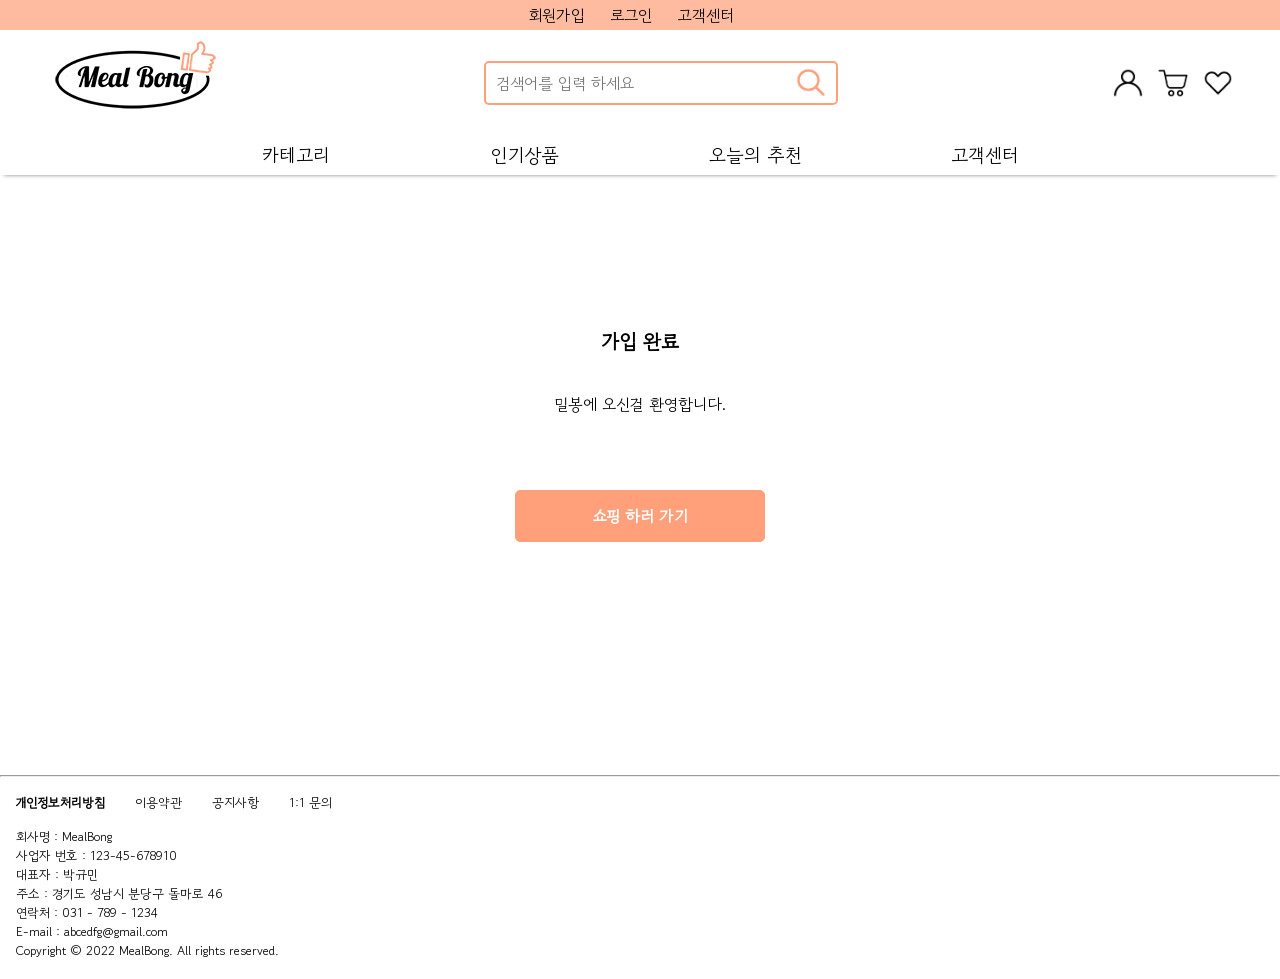
<file: untitled folder/html/login/account_submit.html>
<!DOCTYPE html>
<html lang="en">

<head>
    <meta charset="UTF-8">
    <meta http-equiv="X-UA-Compatible" content="IE=edge">
    <meta name="viewport" content="width=device-width, initial-scale=1.0">
    <title> 밀키트 쇼핑몰 :: Meal Bong </title>
    <link rel="stylesheet" href="../../css/login.css">
    <link rel="stylesheet" href="../../css/mainPage.css">
    <link rel="preconnect" href="https://fonts.googleapis.com">
    <link rel="preconnect" href="https://fonts.gstatic.com" crossorigin>
    <link href="https://fonts.googleapis.com/css2?family=Gowun+Dodum&display=swap" rel="stylesheet">

</head>

<body>
    <header>
        <div class="space">
            <ul class="login">
                <li><a href="./Terms.html">회원가입</a></li>
                <li><a href="./login.html">로그인</a></li>
                <li class="l_hover"><a href="../service_page/notice.html">고객센터</a>
                    <ul class="hoverbox">
                        <li><a href="../service_page/notice.html">공지사항</a></li>
                        <li><a href="../service_page/faq/faq.html">자주하는 질문</a></li>
                        <li><a href="../service_page/inquriy/inquiry_list.html">1:1 문의</a></li>
                    </ul>
                </li>
            </ul>
        </div>
        <div class="flex-box">
            <a href="../../index.html"><img src="../../image/logo4.png" alt="logo" class="logo"></a>
            <form>
                <div class="search">
                    <input type="text" placeholder="검색어를 입력 하세요" required>
                    <button class="button"><img class="button-set" src="../../image/search.png"></button>
                </div>
            </form>
            <div class="cart_heart">
                <a href="../my_page/mypage.html" class="mpage" alt="마이페이지"></a>
                <a href="./cart.html" class="cart" alt="장바구니"></a>
                <a href="../my_page/wish.html" class="heart" alt="찜한 상품"></a>
            </div>
        </div>
        <!-- nav / position : fixed -->
        <nav>
            <ul class="menu">
                <li><a href="../menu_list/Korean_menulist.html">카테고리</a>
                    <ul class="submenu">
                        <li><a href="../menu_list/Korean_menulist.html">한식</a></li>
                        <li><a href="../menu_list/Chinese_menulist.html">중식</a></li>
                        <li><a href="../menu_list/Japanese_menulist.html">일식</a></li>
                        <li><a href="../menu_list/Western_menulist.html">양식</a></li>
                        <li><a href="../menu_list/Bunsik_menulist.html">분식/야식</a></li>
                        <li><a href="../menu_list/Asian_menulist.html">아시안</a></li>
                    </ul>
                </li>
                <li><a href="../../index.html#pop">인기상품</a></li>
                <li><a href="../../index.html#recommend">오늘의 추천</a></li>
                <li><a href="../service_page/notice.html">고객센터</a>
                    <ul class="submenu2">
                        <li><a href="../service_page/notice.html">공지사항</a></li>
                        <li><a href="../service_page/faq/faq.html">자주하는 질문</a></li>
                        <li><a href="../service_page/inquriy/inquiry_list.html">1:1 문의</a></li>
                    </ul>
                </li>
            </ul>
        </nav>
    </header>

    <main>
        <div class="loginframe_account">
            <div class="logintext">가입 완료</div>
            <div class="loginform_account">
                <form action="../../index.html">
                    <div class="logindiv">
                        <div class="login-id">
                            <span>밀봉에 오신걸 환영합니다.</span>

                        </div>

                        <div class="login-id">
                            <button class="submit_button33">
                                쇼핑 하러 가기
                            </button>

                        </div>
                </form>

            </div>
        </div>

    </main>

    <!-- footer : 법적 필수 항목 -->
    <footer>
        <hr>
        <div class="footer">
            <div><a href="../footer/personal.html"><strong>개인정보처리방침</strong></a></div>
            <div><a href="../footer/using.html">이용약관</a></div>
            <div><a href="../service_page/notice.html">공지사항</a></div>
            <div><a href="../service_page/inquriy/inquiry_list.html">1:1 문의</a></div>
        </div>

        <pre>
    회사명 : MealBong
    사업자 번호 : 123-45-678910
    대표자 : 박규민
    주소 : 경기도 성남시 분당구 돌마로 46
    연락처 : 031 - 789 - 1234
    E-mail : abcedfg@gmail.com
    Copyright © 2022 MealBong. All rights reserved.
    </pre>
    </footer>

</body>

</html>
</file>
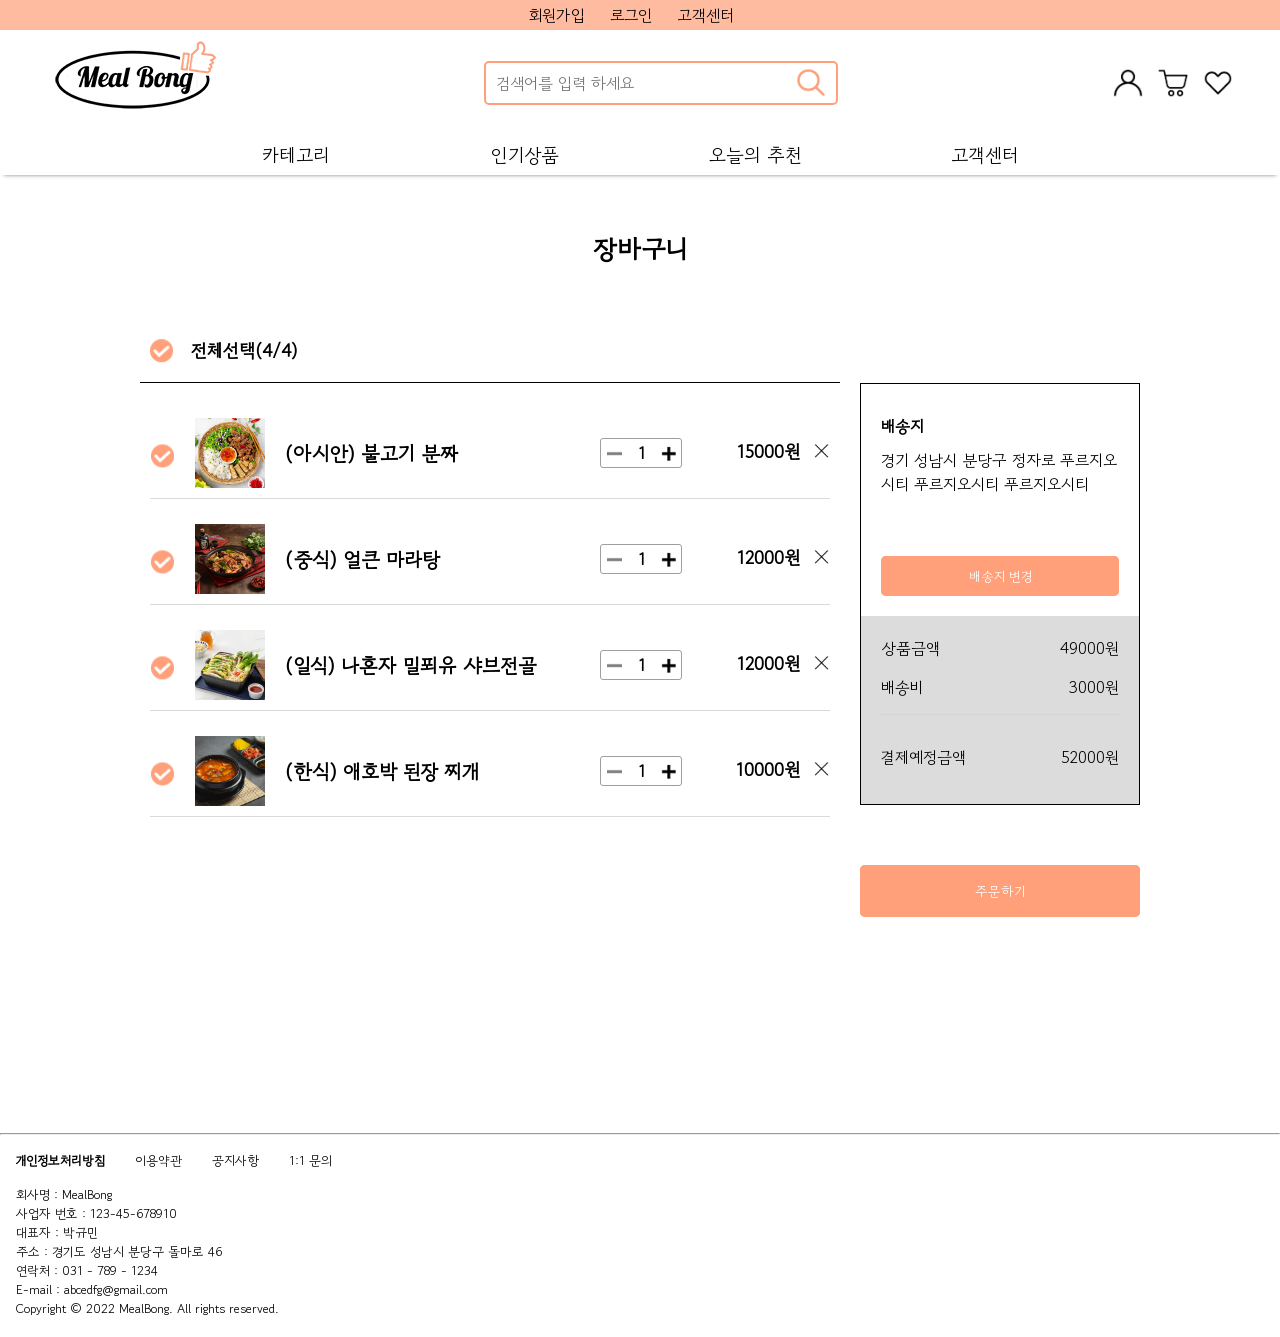
<file: untitled folder/html/login/cart.html>
<!DOCTYPE html>
<html lang="en">

<head>
    <meta charset="UTF-8">
    <meta http-equiv="X-UA-Compatible" content="IE=edge">
    <meta name="viewport" content="width=device-width, initial-scale=1.0">
    <title> 밀키트 쇼핑몰 :: Meal Bong </title>
    <link rel="stylesheet" href="../../css/modal.css">
    <link rel="stylesheet" href="../../css/cart.css">
    <link rel="stylesheet" href="../../css/mainPage.css">
    <link rel="preconnect" href="https://fonts.googleapis.com">
    <link rel="preconnect" href="https://fonts.gstatic.com" crossorigin>
    <link href="https://fonts.googleapis.com/css2?family=Gowun+Dodum&display=swap" rel="stylesheet">
    <script defer src="../../js/cart.js"></script>
</head>

<body>
    <header>
        <div class="space">
            <ul class="login">
                <li><a href="./Terms.html">회원가입</a></li>
                <li><a href="./login.html">로그인</a></li>
                <li class="l_hover"><a href="../service_page/notice.html">고객센터</a>
                    <ul class="hoverbox">
                        <li><a href="../service_page/notice.html">공지사항</a></li>
                        <li><a href="../service_page/faq/faq.html">자주하는 질문</a></li>
                        <li><a href="../service_page/inquriy/inquiry_list.html">1:1 문의</a></li>
                    </ul>
                </li>
            </ul>
        </div>
        <div class="flex-box">
            <a href="../../index.html"><img src="../../image/logo4.png" alt="logo" class="logo"></a>
            <form>
                <div class="search">
                    <input type="text" placeholder="검색어를 입력 하세요" required>
                    <button class="button"><img class="button-set" src="../../image/search.png"></button>
                </div>
            </form>
            <div class="cart_heart">
                <a href="../my_page/mypage.html" class="mpage" alt="마이페이지"></a>
                <a href="./cart.html" class="cart" alt="장바구니"></a>
                <a href="../my_page/wish.html" class="heart" alt="찜한 상품"></a>
            </div>
        </div>
        <!-- nav / position : fixed -->
        <nav>
            <ul class="menu">
                <li><a href="../menu_list/Korean_menulist.html">카테고리</a>
                    <ul class="submenu">
                        <li><a href="../menu_list/Korean_menulist.html">한식</a></li>
                        <li><a href="../menu_list/Chinese_menulist.html">중식</a></li>
                        <li><a href="../menu_list/Japanese_menulist.html">일식</a></li>
                        <li><a href="../menu_list/Western_menulist.html">양식</a></li>
                        <li><a href="../menu_list/Bunsik_menulist.html">분식/야식</a></li>
                        <li><a href="../menu_list/Asian_menulist.html">아시안</a></li>
                    </ul>
                </li>
                <li><a href="../../index.html#pop">인기상품</a></li>
                <li><a href="../../index.html#recommend">오늘의 추천</a></li>
                <li><a href="../service_page/notice.html">고객센터</a>
                    <ul class="submenu2">
                        <li><a href="../service_page/notice.html">공지사항</a></li>
                        <li><a href="../service_page/faq/faq.html">자주하는 질문</a></li>
                        <li><a href="../service_page/inquriy/inquiry_list.html">1:1 문의</a></li>
                    </ul>
                </li>
            </ul>
        </nav>
    </header>

    <main>
        <div class="cart_container">
            <span class="mainspan">장바구니</span>

            <div class="div_a">
                <div class="All_div">
                    <button type="button" class="selectAll_box"></button>
                    <label for="label34" class="label_style">전체선택(<span class="select_value1">4</span>/<span class="select_value2">4</span>)</label>
                </div>
            </div>

            <div class="cart_divbox">
                <div class="cart_div1">
                    <div class="div1_sub">
                        <div class="div1_sub_sub">
                            <span class="select_box"></span>
                            <a href="../food_info/Asian_FoodInfo/Asian_Bunzza.html" class="div1_a_img1"></a>
                            <a href="../food_info/Asian_FoodInfo/Asian_Bunzza.html" class="div1_a2">(아시안) 불고기 분짜</a>

                        </div>

                        <div class="btn_addBox">
                            <button type="button" class="btn_minus btn_add" disabled></button>
                            <span class="btn_addSpan">1</span>
                            <button type="button" class="btn_plus btn_add"></button>
                        </div>
                        
                        <div class="div1_priceBox">
                        
                            <span class="div1_span">15000</span><span class="div1_span2">원</span>
                            <span class="cart_hidden price_value">15000</span>
                            <span class="close_btn"></span>
                        
                        </div>

                    </div>

                    <div class="div1_sub">
                        <div class="div1_sub_sub">
                            <span class="select_box"></span>
                            <a href="../food_info/Chinese_FoodInfo/Chinese_MaraSoup.html" class="div1_a_img2"></a>
                            <a href="../food_info/Chinese_FoodInfo/Chinese_MaraSoup.html" class="div1_a2">(중식) 얼큰
                                마라탕</a>

                        </div>


                         <div class ="btn_addBox">
                            <button type="button" class="btn_minus btn_add" disabled></button>
                            <span class="btn_addSpan">1</span>
                            <button type="button" class="btn_plus btn_add"></button>
                        </div>

                        <div class="div1_priceBox">

                            <span class="div1_span">12000</span><span class="div1_span2">원</span>
                            <span class="cart_hidden price_value">12000</span>
                            <span class="close_btn"></span>

                        </div>



                    </div>


                    <div class="div1_sub">
                        <div class="div1_sub_sub">
                            <span class="select_box"></span>
                            <a href="../food_info/Japanese_FoodInfo/Japanese_millefeuille.html" class="div1_a_img3"></a>
                            <a href="../food_info/Japanese_FoodInfo/Japanese_millefeuille.html" class="div1_a2">(일식)
                                나혼자 밀푀유 샤브전골</a>

                        </div>
                        <div class ="btn_addBox">
                            <button type="button" class="btn_minus btn_add" disabled></button>
                            <span class="btn_addSpan">1</span>
                            <button type="button" class="btn_plus btn_add"></button>
                        </div>

                        <div class="div1_priceBox">

                            <span class="div1_span">12000</span><span class="div1_span2">원</span>
                            <span class="cart_hidden price_value">12000</span>
                            <span class="close_btn"></span>

                        </div>




                    </div>


                    <div class="div1_sub">
                        <div class="div1_sub_sub">
                            <span class="select_box"></span>
                            <a href="../food_info/Korean_FoodInfo/Korean_SoybeanSoup.html" class="div1_a_img4"></a>
                            <a href="../food_info/Korean_FoodInfo/Korean_SoybeanSoup.html" class="div1_a2">(한식)
                                애호박 된장 찌개</a>

                        </div>

                        <div class="btn_addBox">
                            <button type="button" class="btn_minus btn_add" disabled></button>
                            <span class="btn_addSpan">1</span>
                            <button type="button" class="btn_plus btn_add"></button>
                        </div>
                        
                        <div class="div1_priceBox">
                        
                            <span class="div1_span">10000</span><span class="div1_span2">원</span>
                            <span class="cart_hidden price_value">10000</span>
                            <span class="close_btn"></span>
                        
                        </div>



                    </div>
                    

                </div>
                <div class="cart_div2">


                    <div class="cart_subdiv12">
                        <div class="cart_subdiv1">
                            <p class="align_p">배송지</p>
                            <p>경기 성남시 분당구 정자로 푸르지오시티 푸르지오시티 푸르지오시티</p>
                            <div class="subdiv1_button"><button type="button" class="subdiv1_a subdiv1_button address_btn">배송지 변경</button></div>
                        </div>


                        <div class="cart_subdiv2">

                            <div class="subdiv2_box">
                                <span>상품금액</span>
                                <div>    
                                    <span class="total_price2">49000</span><span>원</span>
                                </div>
                            </div>

                            <div class="subdiv2_box2">
                                <span>배송비</span>
                                <span class="del_fee">3000원</span>
                            </div>

                            <div class="subdiv2_line"></div>

                            <div class="subdiv2_box3">
                                <span>결제예정금액</span>
                                <div>
                                    <span class="total_price">52000</span><span>원</span>
                                </div>
                            </div>


                        </div>

                    </div>
                    <div class="cart_subdiv3">
                        <form action="../login/order.html">
                            <div class="subdiv3_button"><button type="button" class="subdiv1_a subdiv1_button cart_submitBtn">주문하기</button></div>
                        </form>

                    </div>

                </div>

            </div>

        </div>

        <div class="modal_container hidden">
            <div class="bg"></div>
            <div class="modalBox">
                <p></p>
                <div class="closeBtn_div">
                    <div class="modal_zz">
                        <button class="closeBtn">취소</button>
                        <button class="closeBtn modal_confirm">확인</button>
                    </div>
                </div>
            </div>
        </div>

    </main>

    <!-- footer : 법적 필수 항목 -->
    <footer>
        <hr>
        <div class="footer">
            <div><a href="../footer/personal.html"><strong>개인정보처리방침</strong></a></div>
            <div><a href="../footer/using.html">이용약관</a></div>
            <div><a href="../service_page/notice.html">공지사항</a></div>
            <div><a href="../service_page/inquriy/inquiry_list.html">1:1 문의</a></div>
        </div>

        <pre>
    회사명 : MealBong
    사업자 번호 : 123-45-678910
    대표자 : 박규민
    주소 : 경기도 성남시 분당구 돌마로 46
    연락처 : 031 - 789 - 1234
    E-mail : abcedfg@gmail.com
    Copyright © 2022 MealBong. All rights reserved.
        </pre>
    </footer>
</body>

<!-- <script src="//t1.daumcdn.net/mapjsapi/bundle/postcode/prod/postcode.v2.js"></script> -->

</html>
</file>
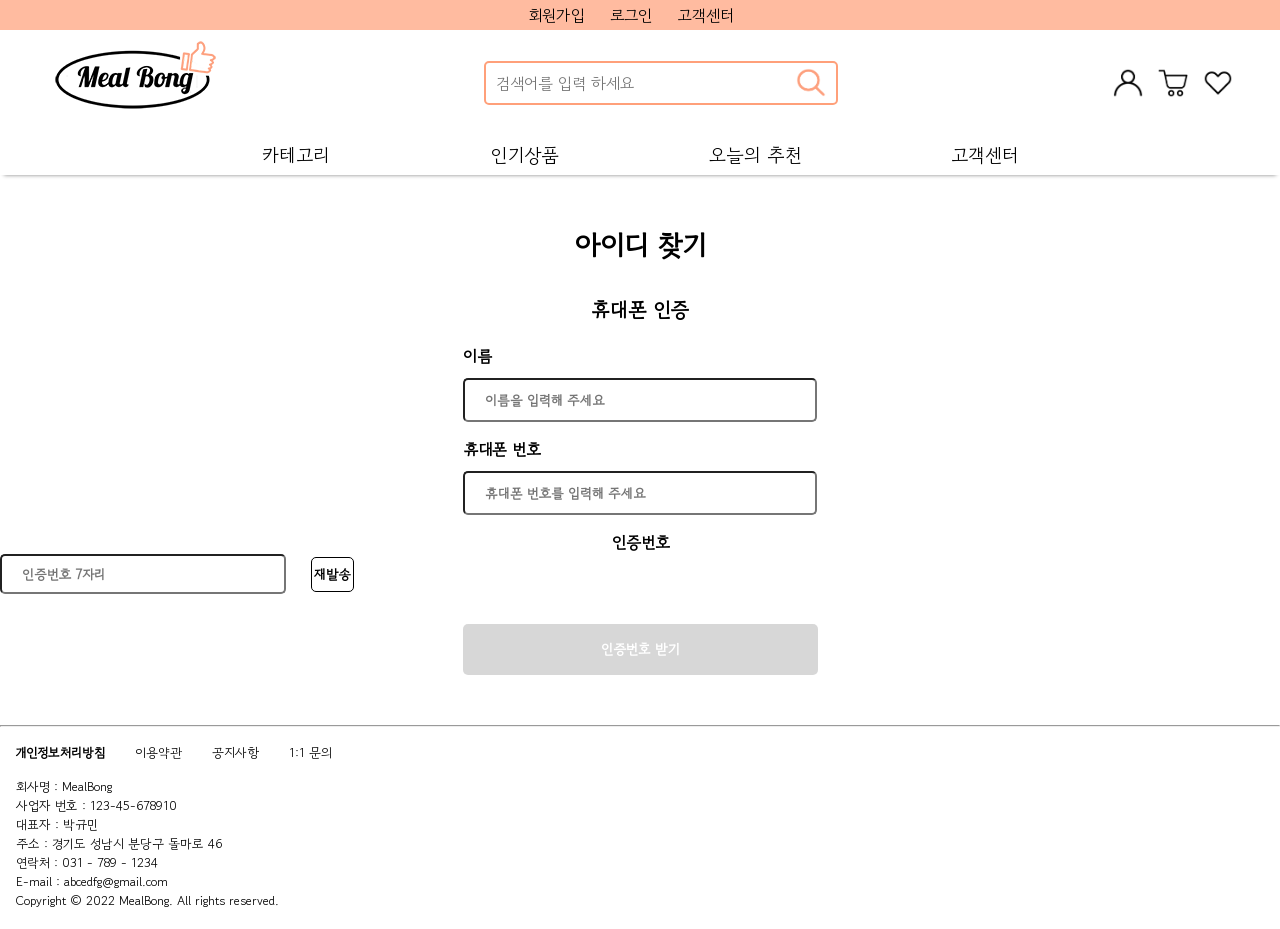
<file: untitled folder/html/login/findid.html>
<!DOCTYPE html>
<html lang="en">

<head>
    <meta charset="UTF-8">
    <meta http-equiv="X-UA-Compatible" content="IE=edge">
    <meta name="viewport" content="width=device-width, initial-scale=1.0">
    <title> 밀키트 쇼핑몰 :: Meal Bong </title>
    <link rel="stylesheet" href="../../css/modal.css">
    <link rel="stylesheet" href="../../css/find.css">
    <link rel="stylesheet" href="../../css/mainPage.css">
    <link rel="preconnect" href="https://fonts.googleapis.com">
    <link rel="preconnect" href="https://fonts.gstatic.com" crossorigin>
    <link href="https://fonts.googleapis.com/css2?family=Gowun+Dodum&display=swap" rel="stylesheet">
    <script defer src ="../../js/findid.js"></script>
</head>

<body>
    <header>
        <div class="space">
            <ul class="login">
                <li><a href="./Terms.html">회원가입</a></li>
                <li><a href="./login.html">로그인</a></li>
                <li class="l_hover"><a href="../service_page/notice.html">고객센터</a>
                    <ul class="hoverbox">
                        <li><a href="../service_page/notice.html">공지사항</a></li>
                        <li><a href="../service_page/faq/faq.html">자주하는 질문</a></li>
                        <li><a href="../service_page/inquriy/inquiry_list.html">1:1 문의</a></li>
                    </ul>
                </li>
            </ul>
        </div>
        <div class="flex-box">
            <a href="../../index.html"><img src="../../image/logo4.png" alt="logo" class="logo"></a>
            <form>
                <div class="search">
                    <input type="text" placeholder="검색어를 입력 하세요" required>
                    <button class="button"><img class="button-set" src="../../image/search.png"></button>
                </div>
            </form>
            <div class="cart_heart">
                <a href="../my_page/mypage.html" class="mpage" alt="마이페이지"></a>
                <a href="./cart.html" class="cart" alt="장바구니"></a>
                <a href="../my_page/wish.html" class="heart" alt="찜한 상품"></a>
            </div>
        </div>
        <!-- nav / position : fixed -->
        <nav>
            <ul class="menu">
                <li><a href="../menu_list/Korean_menulist.html">카테고리</a>
                    <ul class="submenu">
                        <li><a href="../menu_list/Korean_menulist.html">한식</a></li>
                        <li><a href="../menu_list/Chinese_menulist.html">중식</a></li>
                        <li><a href="../menu_list/Japanese_menulist.html">일식</a></li>
                        <li><a href="../menu_list/Western_menulist.html">양식</a></li>
                        <li><a href="../menu_list/Bunsik_menulist.html">분식/야식</a></li>
                        <li><a href="../menu_list/Asian_menulist.html">아시안</a></li>
                    </ul>
                </li>
                <li><a href="../../index.html#pop">인기상품</a></li>
                <li><a href="../../index.html#recommend">오늘의 추천</a></li>
                <li><a href="../service_page/notice.html">고객센터</a>
                    <ul class="submenu2">
                        <li><a href="../service_page/notice.html">공지사항</a></li>
                        <li><a href="../service_page/faq/faq.html">자주하는 질문</a></li>
                        <li><a href="../service_page/inquriy/inquiry_list.html">1:1 문의</a></li>
                    </ul>
                </li>
            </ul>
        </nav>
    </header>

    
        <main>
            <div class="findframe">
                <p class="p">아이디 찾기</p>

                <div class="divspan"><span class="spanstyle">휴대폰 인증</span></div>
                
                    <form action="./findid_submit.html">
                        <div class="formdiv">
                            <label for="uname" class="label">이름</label>
                            <div class="inputdiv">

                                <input type="text" id="uname" maxlength="6" class="findinput" placeholder="이름을 입력해 주세요">
                            </div>
                        </div>

                        <div class="formdiv">
                            <label for="phone" class="label">휴대폰 번호</label>
                            <div>

                                <input type="tel" oninput="this.value = this.value.replace(/[^0-9.]/g, '').replace(/(\..*)\./g, '$1');" id="phone" class="findinput" placeholder="휴대폰 번호를 입력해 주세요" maxlength="11">
                            </div>
                        </div>

                        <div class="formdiv3 formdiv_hidden">
                            <label for="findNum" class="label">인증번호</label>
                            <div class="div3">
                                <div class="div3sub1">
                                    <input type="tel" oninput="this.value = this.value.replace(/[^0-9.]/g, '').replace(/(\..*)\./g, '$1');" id="findNum" class="findinput2" placeholder="인증번호 7자리" maxlength="7">
                                </div>
                        
                                <div class="div3sub2">
                                    <button type="button" class="div3_a retryBtn">재발송</button>
                                </div>
                        
                            </div>
                        </div>

                        <div>
                    
                            <button type="button" class="buttonstyle formButton" disabled>
                                <span class="spanbutton spanstyle">인증번호 받기</span>
                            </button>
                            
                        </div>
                        
                    </form>
            
            </div>

            <div class="modal_container hidden">
                <div class="bg"></div>
                <div class="modalBox">
                    <p></p>
                    <div class="closeBtn_div">
                        <button class="closeBtn">확인</button>
                    </div>
                </div>
            </div>
    
        </main>
    
        <!-- footer : 법적 필수 항목 -->
     <footer>
        <hr>
        <div class="footer">
            <div><a href="../footer/personal.html"><strong>개인정보처리방침</strong></a></div>
            <div><a href="../footer/using.html">이용약관</a></div>
            <div><a href="../service_page/notice.html">공지사항</a></div>
            <div><a href="../service_page/inquriy/inquiry_list.html">1:1 문의</a></div>
        </div>

        <pre>
    회사명 : MealBong
    사업자 번호 : 123-45-678910
    대표자 : 박규민
    주소 : 경기도 성남시 분당구 돌마로 46
    연락처 : 031 - 789 - 1234
    E-mail : abcedfg@gmail.com
    Copyright © 2022 MealBong. All rights reserved.
        </pre>
    </footer>
</body>

</html>
</file>
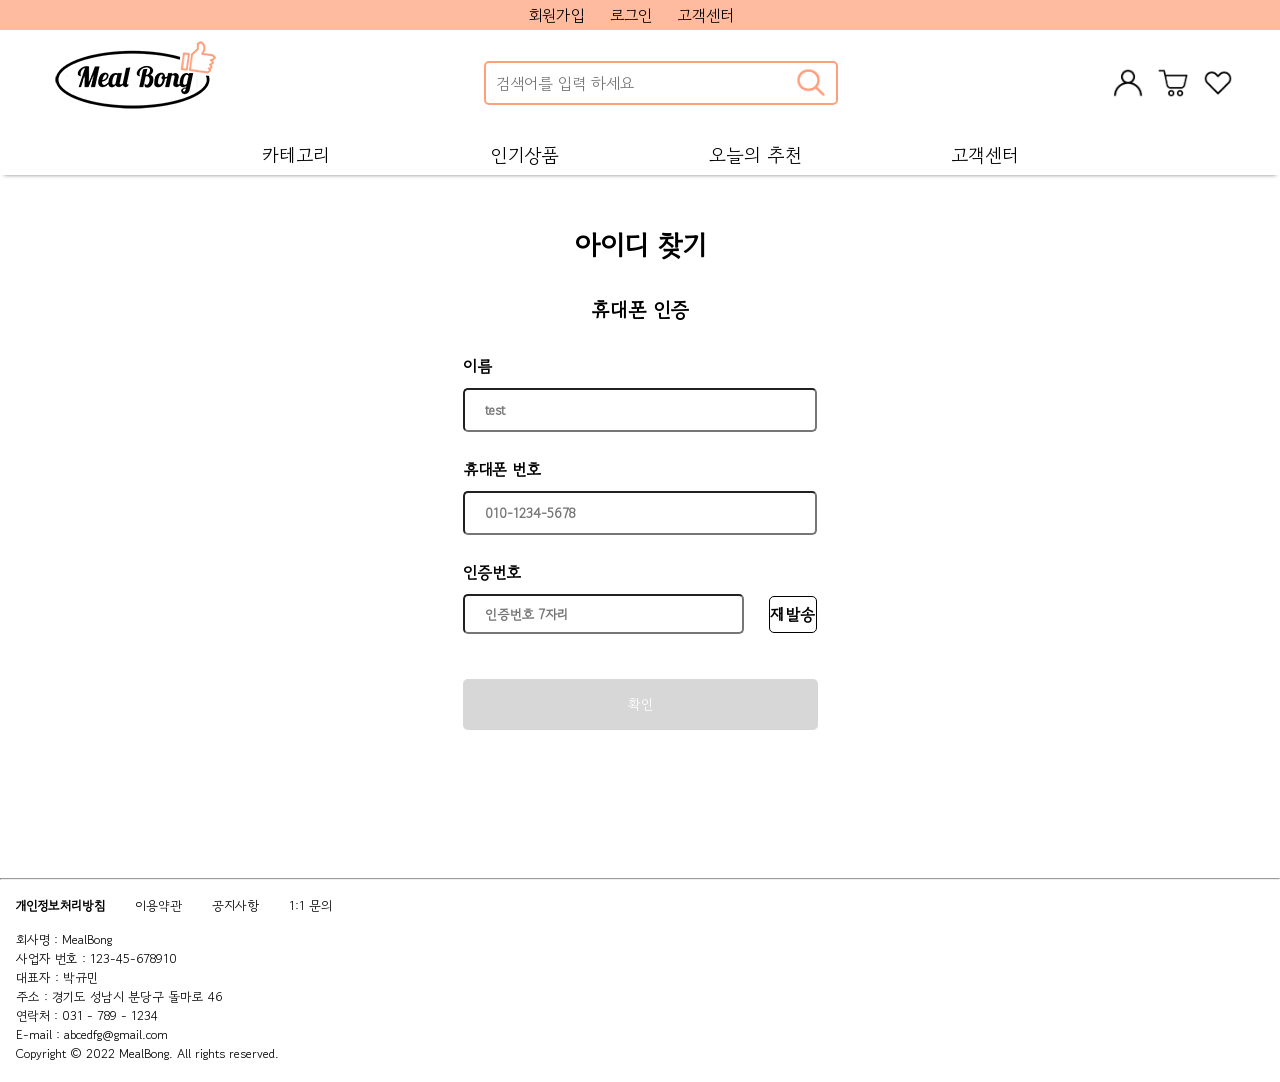
<file: untitled folder/html/login/findid2.html>
<!DOCTYPE html>
<html lang="en">

<head>
    <meta charset="UTF-8">
    <meta http-equiv="X-UA-Compatible" content="IE=edge">
    <meta name="viewport" content="width=device-width, initial-scale=1.0">
    <title> 밀키트 쇼핑몰 :: Meal Bong </title>
    <link rel="stylesheet" href="../../css/find.css">
    <link rel="stylesheet" href="../../css/mainPage.css">
    <link rel="preconnect" href="https://fonts.googleapis.com">
    <link rel="preconnect" href="https://fonts.gstatic.com" crossorigin>
    <link href="https://fonts.googleapis.com/css2?family=Gowun+Dodum&display=swap" rel="stylesheet">
</head>

<body>
    <header>
        <div class="space">
            <ul class="login">
                <li><a href="./Terms.html">회원가입</a></li>
                <li><a href="./login.html">로그인</a></li>
                <li class="l_hover"><a href="../service_page/notice.html">고객센터</a>
                    <ul class="hoverbox">
                        <li><a href="../service_page/notice.html">공지사항</a></li>
                        <li><a href="../service_page/faq/faq.html">자주하는 질문</a></li>
                        <li><a href="../service_page/inquriy/inquiry_list.html">1:1 문의</a></li>
                    </ul>
                </li>
            </ul>
        </div>
        <div class="flex-box">
            <a href="../../index.html"><img src="../../image/logo4.png" alt="logo" class="logo"></a>
            <form>
                <div class="search">
                    <input type="text" placeholder="검색어를 입력 하세요" required>
                    <button class="button"><img class="button-set" src="../../image/search.png"></button>
                </div>
            </form>
            <div class="cart_heart">
                <a href="../my_page/mypage.html" class="mpage" alt="마이페이지"></a>
                <a href="./cart.html" class="cart" alt="장바구니"></a>
                <a href="../my_page/wish.html" class="heart" alt="찜한 상품"></a>
            </div>
        </div>
        <!-- nav / position : fixed -->
        <nav>
            <ul class="menu">
                <li><a href="../menu_list/Korean_menulist.html">카테고리</a>
                    <ul class="submenu">
                        <li><a href="../menu_list/Korean_menulist.html">한식</a></li>
                        <li><a href="../menu_list/Chinese_menulist.html">중식</a></li>
                        <li><a href="../menu_list/Japanese_menulist.html">일식</a></li>
                        <li><a href="../menu_list/Western_menulist.html">양식</a></li>
                        <li><a href="../menu_list/Bunsik_menulist.html">분식/야식</a></li>
                        <li><a href="../menu_list/Asian_menulist.html">아시안</a></li>
                    </ul>
                </li>
                <li><a href="../../index.html#pop">인기상품</a></li>
                <li><a href="../../index.html#recommend">오늘의 추천</a></li>
                <li><a href="../service_page/notice.html">고객센터</a>
                    <ul class="submenu2">
                        <li><a href="../service_page/notice.html">공지사항</a></li>
                        <li><a href="../service_page/faq/faq.html">자주하는 질문</a></li>
                        <li><a href="../service_page/inquriy/inquiry_list.html">1:1 문의</a></li>
                    </ul>
                </li>
            </ul>
        </nav>
    </header>


    <main>
        <div class="findframe">
            <p class="p">아이디 찾기</p>

            <div class="divspan"><span class="spanstyle">휴대폰 인증</span></div>

            <form action="./findid_submit.html" class="form">
                <div class="formdiv">
                    <label for="uname" class="label">이름</label>
                    <div class="inputdiv">

                        <input type="text" id="uname" minlength="1" class="findinput" placeholder="test" readonly>
                    </div>
                </div>

                <div class="formdiv">
                    <label for="phone" class="label">휴대폰 번호</label>
                    <div>

                        <input type="tel" id="phone" class="findinput" placeholder="010-1234-5678" minlength="10" readonly>
                    </div>
                </div>

                <div class="formdiv">
                    <label for="phone" class="label">인증번호</label>
                    <div class="div3">
                        <div class="div3sub1">
                            <input type="tel" id="phone" class="findinput2" placeholder="인증번호 7자리" minlength="7" maxlength="7" required>
                        </div>

                        <div class="div3sub2">
                            <a href="../login/findid2.html" class="div3_a">재발송</a>
                        </div>

                    </div>
                </div>

                <div>
                    <button class="buttonstyle formButton">
                        <span class="spanbutton sapnstyle">확인</span>
                    </button>

                </div>

            </form>

        </div>

    </main>

    <!-- footer : 법적 필수 항목 -->
    <footer>
        <hr>
        <div class="footer">
            <div><a href="../footer/personal.html"><strong>개인정보처리방침</strong></a></div>
            <div><a href="../footer/using.html">이용약관</a></div>
            <div><a href="../service_page/notice.html">공지사항</a></div>
            <div><a href="../service_page/inquriy/inquiry_list.html">1:1 문의</a></div>
        </div>

        <pre>
    회사명 : MealBong
    사업자 번호 : 123-45-678910
    대표자 : 박규민
    주소 : 경기도 성남시 분당구 돌마로 46
    연락처 : 031 - 789 - 1234
    E-mail : abcedfg@gmail.com
    Copyright © 2022 MealBong. All rights reserved.
        </pre>
    </footer>
</body>

</html>
</file>
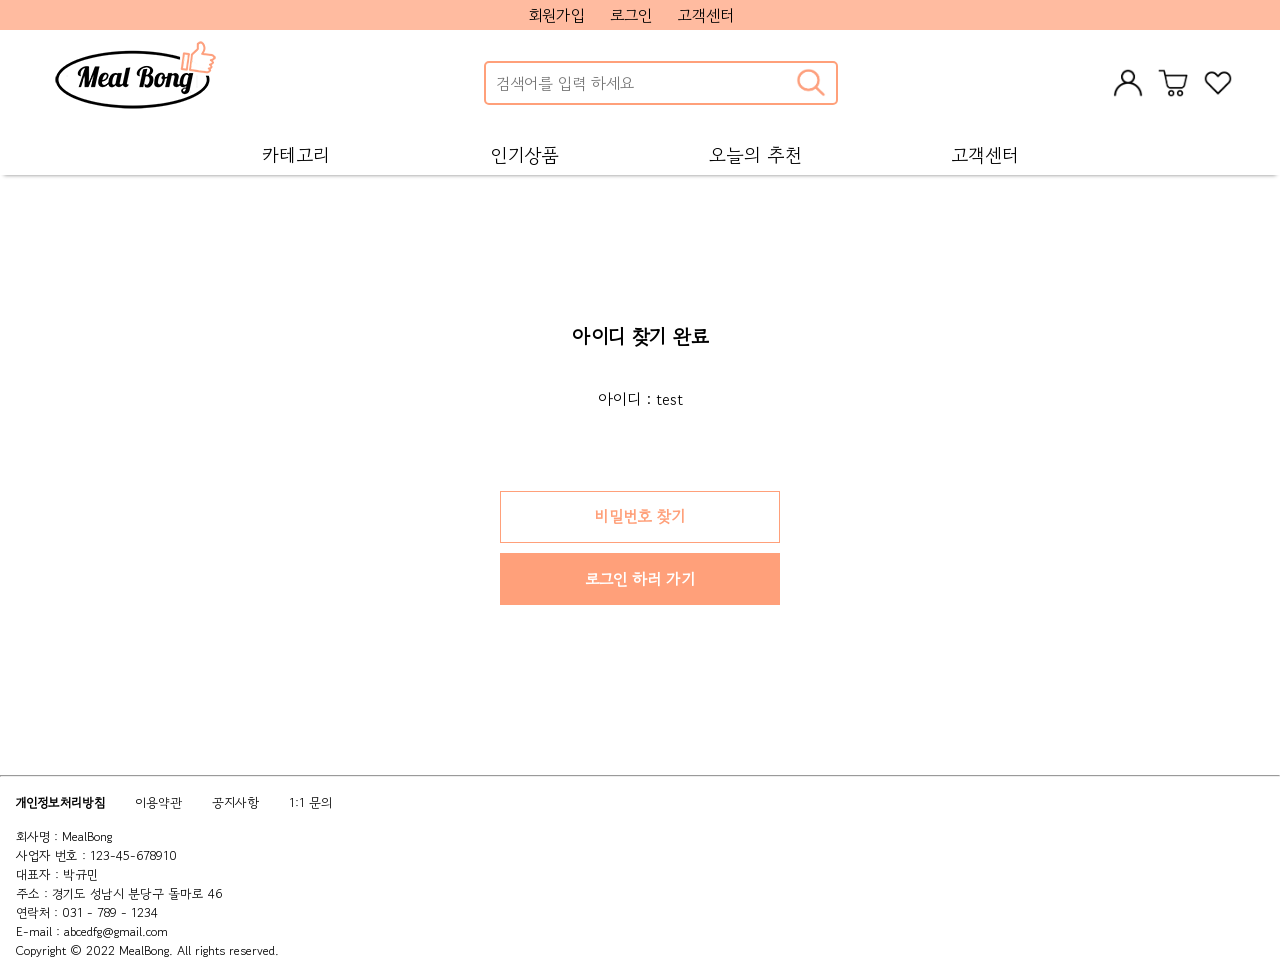
<file: untitled folder/html/login/findid_submit.html>
<!DOCTYPE html>
<html lang="en">

<head>
    <meta charset="UTF-8">
    <meta http-equiv="X-UA-Compatible" content="IE=edge">
    <meta name="viewport" content="width=device-width, initial-scale=1.0">
    <title> 밀키트 쇼핑몰 :: Meal Bong </title>
    <link rel="stylesheet" href="../../css/login.css">
    <link rel="stylesheet" href="../../css/mainPage.css">
    <link rel="preconnect" href="https://fonts.googleapis.com">
    <link rel="preconnect" href="https://fonts.gstatic.com" crossorigin>
    <link href="https://fonts.googleapis.com/css2?family=Gowun+Dodum&display=swap" rel="stylesheet">

</head>

<body>
    <header>
        <div class="space">
            <ul class="login">
                <li><a href="./Terms.html">회원가입</a></li>
                <li><a href="./login.html">로그인</a></li>
                <li class="l_hover"><a href="../service_page/notice.html">고객센터</a>
                    <ul class="hoverbox">
                        <li><a href="../service_page/notice.html">공지사항</a></li>
                        <li><a href="../service_page/faq/faq.html">자주하는 질문</a></li>
                        <li><a href="../service_page/inquriy/inquiry_list.html">1:1 문의</a></li>
                    </ul>
                </li>
            </ul>
        </div>
        <div class="flex-box">
            <a href="../../index.html"><img src="../../image/logo4.png" alt="logo" class="logo"></a>
            <form>
                <div class="search">
                    <input type="text" placeholder="검색어를 입력 하세요" required>
                    <button class="button"><img class="button-set" src="../../image/search.png"></button>
                </div>
            </form>
            <div class="cart_heart">
                <a href="../my_page/mypage.html" class="mpage" alt="마이페이지"></a>
                <a href="./cart.html" class="cart" alt="장바구니"></a>
                <a href="../my_page/wish.html" class="heart" alt="찜한 상품"></a>
            </div>
        </div>
        <!-- nav / position : fixed -->
        <nav>
            <ul class="menu">
                <li><a href="../menu_list/Korean_menulist.html">카테고리</a>
                    <ul class="submenu">
                        <li><a href="../menu_list/Korean_menulist.html">한식</a></li>
                        <li><a href="../menu_list/Chinese_menulist.html">중식</a></li>
                        <li><a href="../menu_list/Japanese_menulist.html">일식</a></li>
                        <li><a href="../menu_list/Western_menulist.html">양식</a></li>
                        <li><a href="../menu_list/Bunsik_menulist.html">분식/야식</a></li>
                        <li><a href="../menu_list/Asian_menulist.html">아시안</a></li>
                    </ul>
                </li>
                <li><a href="../../index.html#pop">인기상품</a></li>
                <li><a href="../../index.html#recommend">오늘의 추천</a></li>
                <li><a href="../service_page/notice.html">고객센터</a>
                    <ul class="submenu2">
                        <li><a href="../service_page/notice.html">공지사항</a></li>
                        <li><a href="../service_page/faq/faq.html">자주하는 질문</a></li>
                        <li><a href="../service_page/inquriy/inquiry_list.html">1:1 문의</a></li>
                    </ul>
                </li>
            </ul>
        </nav>
    </header>

    <main>
        <div class="submit_loginframe">
            <div class="logintext">아이디 찾기 완료</div>
            <div class="loginform_submit">
                <form action="./login.html">
                    <div>
                        <div class="loginid_submit">
                            <span>아이디 : test</span>

                        </div>
                    
                    <div class="loginid_submit2">
                        <div class="accountbutton_submit">
                            <a href="./findpw.html" class="button_a">비밀번호 찾기</a>
                    </div>
                        <button class="submit_button12_submit">
                              로그인 하러 가기
                        </button>

                    </div>
                </form>

            </div>
        </div>

    </main>

   <!-- footer : 법적 필수 항목 -->
   <footer>
    <hr>
    <div class="footer">
        <div><a href="../footer/personal.html"><strong>개인정보처리방침</strong></a></div>
        <div><a href="../footer/using.html">이용약관</a></div>
        <div><a href="../service_page/notice.html">공지사항</a></div>
        <div><a href="../service_page/inquriy/inquiry_list.html">1:1 문의</a></div>
    </div>

    <pre>
    회사명 : MealBong
    사업자 번호 : 123-45-678910
    대표자 : 박규민
    주소 : 경기도 성남시 분당구 돌마로 46
    연락처 : 031 - 789 - 1234
    E-mail : abcedfg@gmail.com
    Copyright © 2022 MealBong. All rights reserved.
    </pre>
</footer>

</body>

</html>
</file>
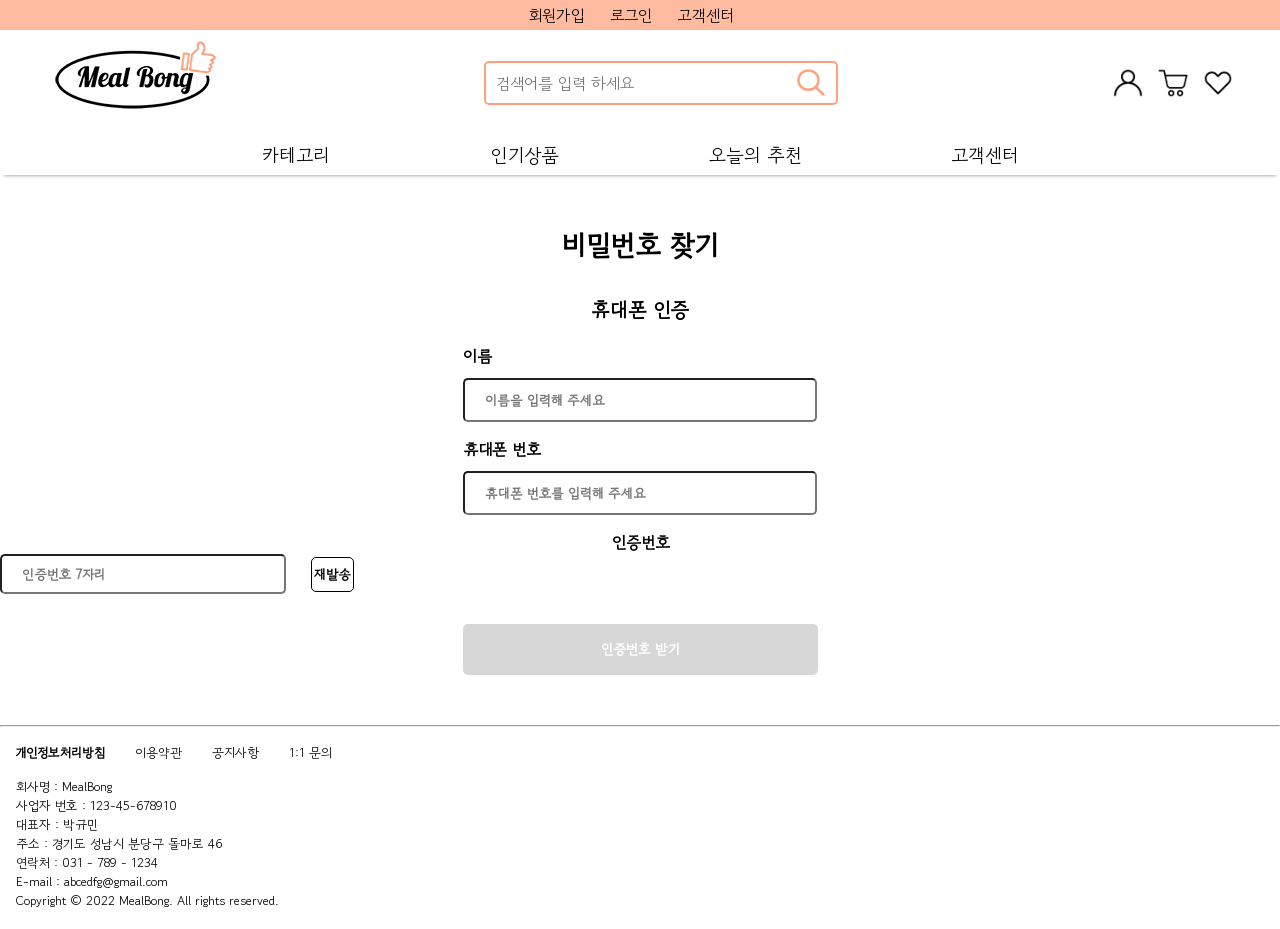
<file: untitled folder/html/login/findpw.html>
<!DOCTYPE html>
<html lang="en">

<head>
    <meta charset="UTF-8">
    <meta http-equiv="X-UA-Compatible" content="IE=edge">
    <meta name="viewport" content="width=device-width, initial-scale=1.0">
    <title> 밀키트 쇼핑몰 :: Meal Bong </title>
    <link rel="stylesheet" href="../../css/modal.css">
    <link rel="stylesheet" href="../../css/find.css">
    <link rel="stylesheet" href="../../css/mainPage.css">
    <link rel="preconnect" href="https://fonts.googleapis.com">
    <link rel="preconnect" href="https://fonts.gstatic.com" crossorigin>
    <link href="https://fonts.googleapis.com/css2?family=Gowun+Dodum&display=swap" rel="stylesheet">
    <script defer src="../../js/findid.js"></script>
</head>

<body>
    <header>
        <div class="space">
            <ul class="login">
                <li><a href="./Terms.html">회원가입</a></li>
                <li><a href="./login.html">로그인</a></li>
                <li class="l_hover"><a href="../service_page/notice.html">고객센터</a>
                    <ul class="hoverbox">
                        <li><a href="../service_page/notice.html">공지사항</a></li>
                        <li><a href="../service_page/faq/faq.html">자주하는 질문</a></li>
                        <li><a href="../service_page/inquriy/inquiry_list.html">1:1 문의</a></li>
                    </ul>
                </li>
            </ul>
        </div>
        <div class="flex-box">
            <a href="../../index.html"><img src="../../image/logo4.png" alt="logo" class="logo"></a>
            <form>
                <div class="search">
                    <input type="text" placeholder="검색어를 입력 하세요" required>
                    <button class="button"><img class="button-set" src="../../image/search.png"></button>
                </div>
            </form>
            <div class="cart_heart">
                <a href="../my_page/mypage.html" class="mpage" alt="마이페이지"></a>
                <a href="./cart.html" class="cart" alt="장바구니"></a>
                <a href="../my_page/wish.html" class="heart" alt="찜한 상품"></a>
            </div>
        </div>
        <!-- nav / position : fixed -->
        <nav>
            <ul class="menu">
                <li><a href="../menu_list/Korean_menulist.html">카테고리</a>
                    <ul class="submenu">
                        <li><a href="../menu_list/Korean_menulist.html">한식</a></li>
                        <li><a href="../menu_list/Chinese_menulist.html">중식</a></li>
                        <li><a href="../menu_list/Japanese_menulist.html">일식</a></li>
                        <li><a href="../menu_list/Western_menulist.html">양식</a></li>
                        <li><a href="../menu_list/Bunsik_menulist.html">분식/야식</a></li>
                        <li><a href="../menu_list/Asian_menulist.html">아시안</a></li>
                    </ul>
                </li>
                <li><a href="../../index.html#pop">인기상품</a></li>
                <li><a href="../../index.html#recommend">오늘의 추천</a></li>
                <li><a href="../service_page/notice.html">고객센터</a>
                    <ul class="submenu2">
                        <li><a href="../service_page/notice.html">공지사항</a></li>
                        <li><a href="../service_page/faq/faq.html">자주하는 질문</a></li>
                        <li><a href="../service_page/inquriy/inquiry_list.html">1:1 문의</a></li>
                    </ul>
                </li>
            </ul>
        </nav>
    </header>


    <main>
        <div class="findframe">
            <p class="p">비밀번호 찾기</p>

            <div class="divspan"><span class="spanstyle">휴대폰 인증</span></div>

            <form action="./findpw_submit.html">
                <div class="formdiv">
                    <label for="uname" class="label">이름</label>
                    <div class="inputdiv">

                        <input type="text" id="uname" maxlength="6" class="findinput" placeholder="이름을 입력해 주세요">
                    </div>
                </div>

                <div class="formdiv">
                    <label for="phone" class="label">휴대폰 번호</label>
                    <div>

                        <input type="tel"
                            oninput="this.value = this.value.replace(/[^0-9.]/g, '').replace(/(\..*)\./g, '$1');"
                            id="phone" class="findinput" placeholder="휴대폰 번호를 입력해 주세요" maxlength="11">
                    </div>
                </div>

                <div class="formdiv3 formdiv_hidden">
                    <label for="findNum" class="label">인증번호</label>
                    <div class="div3">
                        <div class="div3sub1">
                            <input type="tel"
                                oninput="this.value = this.value.replace(/[^0-9.]/g, '').replace(/(\..*)\./g, '$1');"
                                id="findNum" class="findinput2" placeholder="인증번호 7자리" maxlength="7">
                        </div>

                        <div class="div3sub2">
                            <button type="button" class="div3_a retryBtn">재발송</button>
                        </div>

                    </div>
                </div>

                <div>

                    <button type="button" class="buttonstyle formButton" disabled>
                        <span class="spanbutton spanstyle">인증번호 받기</span>
                    </button>

                </div>

            </form>

        </div>

        <div class="modal_container hidden">
            <div class="bg"></div>
            <div class="modalBox">
                <p></p>
                <div class="closeBtn_div">
                    <button class="closeBtn">확인</button>
                </div>
            </div>
        </div>

    </main>

    <!-- footer : 법적 필수 항목 -->
    <footer>
        <hr>
        <div class="footer">
            <div><a href="../footer/personal.html"><strong>개인정보처리방침</strong></a></div>
            <div><a href="../footer/using.html">이용약관</a></div>
            <div><a href="../service_page/notice.html">공지사항</a></div>
            <div><a href="../service_page/inquriy/inquiry_list.html">1:1 문의</a></div>
        </div>

        <pre>
    회사명 : MealBong
    사업자 번호 : 123-45-678910
    대표자 : 박규민
    주소 : 경기도 성남시 분당구 돌마로 46
    연락처 : 031 - 789 - 1234
    E-mail : abcedfg@gmail.com
    Copyright © 2022 MealBong. All rights reserved.
        </pre>
    </footer>
</body>

</html>
</file>
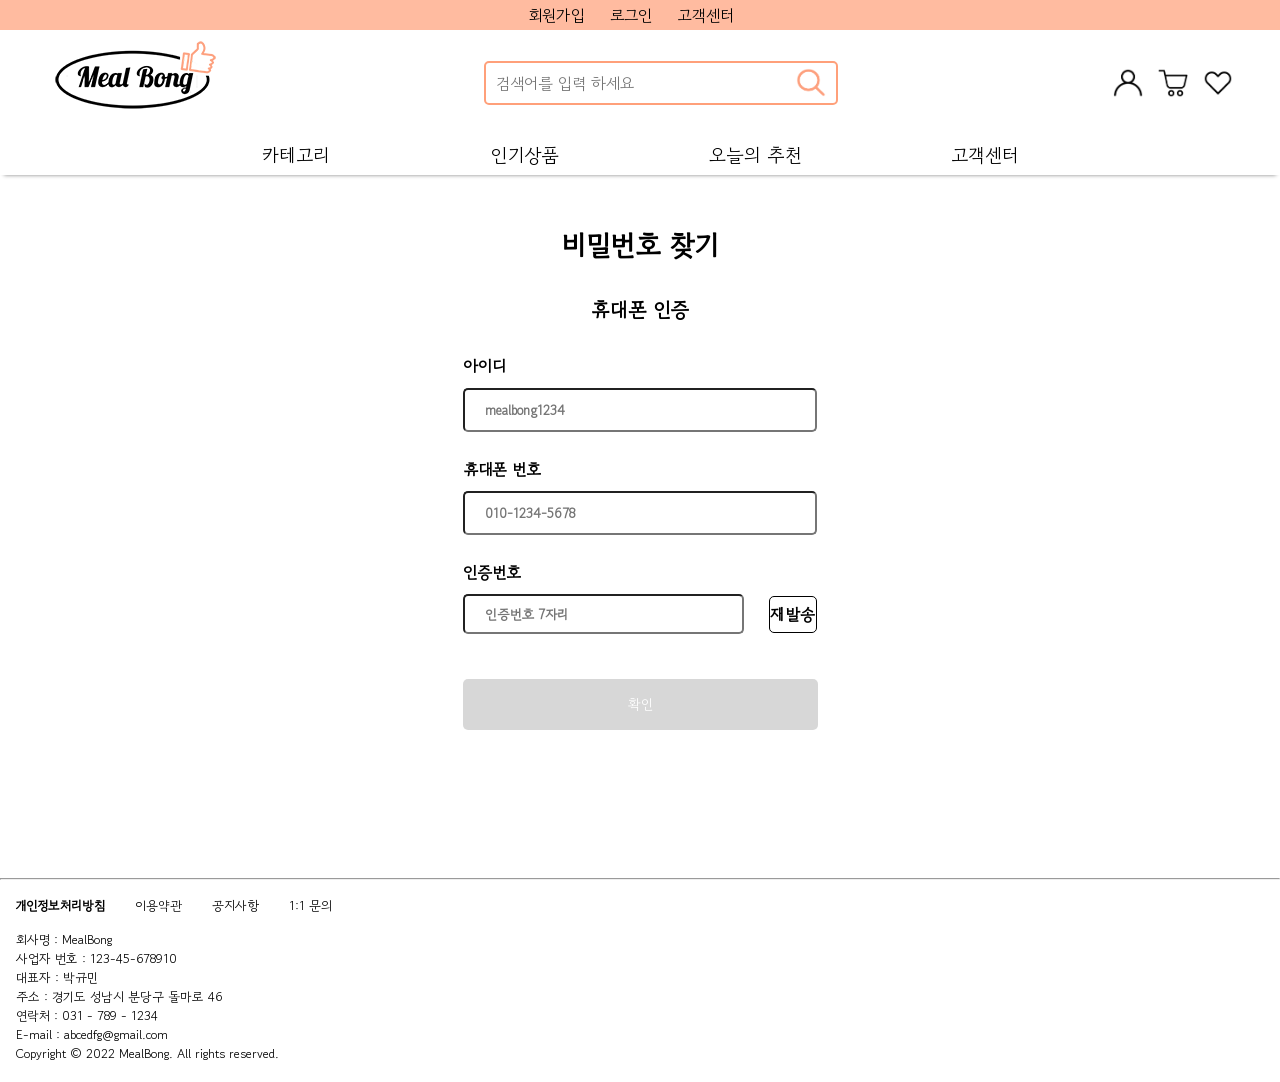
<file: untitled folder/html/login/findpw2.html>
<!DOCTYPE html>
<html lang="en">

<head>
    <meta charset="UTF-8">
    <meta http-equiv="X-UA-Compatible" content="IE=edge">
    <meta name="viewport" content="width=device-width, initial-scale=1.0">
    <title> 밀키트 쇼핑몰 :: Meal Bong </title>
    <link rel="stylesheet" href="../../css/find.css">
    <link rel="stylesheet" href="../../css/mainPage.css">
    <link rel="preconnect" href="https://fonts.googleapis.com">
    <link rel="preconnect" href="https://fonts.gstatic.com" crossorigin>
    <link href="https://fonts.googleapis.com/css2?family=Gowun+Dodum&display=swap" rel="stylesheet">
</head>

<body>
    <header>
        <div class="space">
            <ul class="login">
                <li><a href="./Terms.html">회원가입</a></li>
                <li><a href="./login.html">로그인</a></li>
                <li class="l_hover"><a href="../service_page/notice.html">고객센터</a>
                    <ul class="hoverbox">
                        <li><a href="../service_page/notice.html">공지사항</a></li>
                        <li><a href="../service_page/faq/faq.html">자주하는 질문</a></li>
                        <li><a href="../service_page/inquriy/inquiry_list.html">1:1 문의</a></li>
                    </ul>
                </li>
            </ul>
        </div>
        <div class="flex-box">
            <a href="../../index.html"><img src="../../image/logo4.png" alt="logo" class="logo"></a>
            <form>
                <div class="search">
                    <input type="text" placeholder="검색어를 입력 하세요" required>
                    <button class="button"><img class="button-set" src="../../image/search.png"></button>
                </div>
            </form>
            <div class="cart_heart">
                <a href="../my_page/mypage.html" class="mpage" alt="마이페이지"></a>
                <a href="./cart.html" class="cart" alt="장바구니"></a>
                <a href="../my_page/wish.html" class="heart" alt="찜한 상품"></a>
            </div>
        </div>
        <!-- nav / position : fixed -->
        <nav>
            <ul class="menu">
                <li><a href="../menu_list/Korean_menulist.html">카테고리</a>
                    <ul class="submenu">
                        <li><a href="../menu_list/Korean_menulist.html">한식</a></li>
                        <li><a href="../menu_list/Chinese_menulist.html">중식</a></li>
                        <li><a href="../menu_list/Japanese_menulist.html">일식</a></li>
                        <li><a href="../menu_list/Western_menulist.html">양식</a></li>
                        <li><a href="../menu_list/Bunsik_menulist.html">분식/야식</a></li>
                        <li><a href="../menu_list/Asian_menulist.html">아시안</a></li>
                    </ul>
                </li>
                <li><a href="../../index.html#pop">인기상품</a></li>
                <li><a href="../../index.html#recommend">오늘의 추천</a></li>
                <li><a href="../service_page/notice.html">고객센터</a>
                    <ul class="submenu2">
                        <li><a href="../service_page/notice.html">공지사항</a></li>
                        <li><a href="../service_page/faq/faq.html">자주하는 질문</a></li>
                        <li><a href="../service_page/inquriy/inquiry_list.html">1:1 문의</a></li>
                    </ul>
                </li>
            </ul>
        </nav>
    </header>


    <main>
        <div class="findframe">
            <p class="p">비밀번호 찾기</p>

            <div class="divspan"><span class="spanstyle">휴대폰 인증</span></div>

            <form action="./findpw_submit.html" class="form">
                <div class="formdiv">
                    <label for="uname" class="label">아이디</label>
                    <div class="inputdiv">

                        <input type="text" id="uname" minlength="8" class="findinput" placeholder="mealbong1234" readonly>
                    </div>
                </div>

                <div class="formdiv">
                    <label for="phone" class="label">휴대폰 번호</label>
                    <div>

                        <input type="tel" id="phone" class="findinput" placeholder="010-1234-5678" minlength="10" readonly>
                    </div>
                </div>

                <div class="formdiv">
                    <label for="phone" class="label">인증번호</label>
                    <div class="div3">
                        <div class="div3sub1">
                            <input type="tel" id="phone" class="findinput2" placeholder="인증번호 7자리" minlength="7" maxlength="7" required>
                        </div>

                        <div class="div3sub2">
                            <a href="../login/findpw2.html" class="div3_a">재발송</a>
                        </div>

                    </div>
                </div>

                <div>
                    <button class="buttonstyle formButton">
                        <span class="spanbutton sapnstyle">확인</span>
                    </button>

                </div>

            </form>

        </div>

    </main>

    <!-- footer : 법적 필수 항목 -->
    <footer>
        <hr>
        <div class="footer">
            <div><a href="../footer/personal.html"><strong>개인정보처리방침</strong></a></div>
            <div><a href="../footer/using.html">이용약관</a></div>
            <div><a href="../service_page/notice.html">공지사항</a></div>
            <div><a href="../service_page/inquriy/inquiry_list.html">1:1 문의</a></div>
        </div>

        <pre>
    회사명 : MealBong
    사업자 번호 : 123-45-678910
    대표자 : 박규민
    주소 : 경기도 성남시 분당구 돌마로 46
    연락처 : 031 - 789 - 1234
    E-mail : abcedfg@gmail.com
    Copyright © 2022 MealBong. All rights reserved.
        </pre>
    </footer>
</body>

</html>
</file>
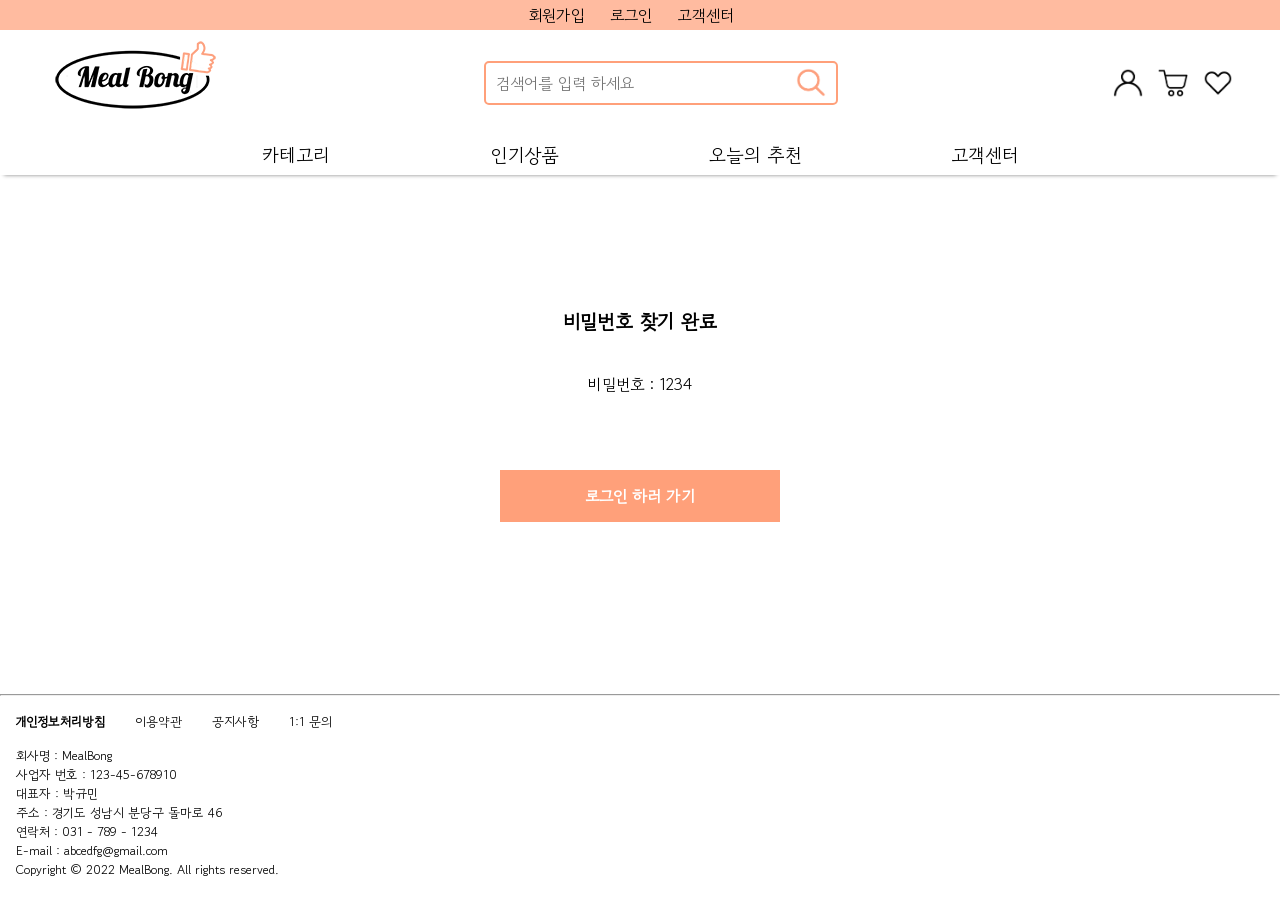
<file: untitled folder/html/login/findpw_submit.html>
<!DOCTYPE html>
<html lang="en">

<head>
    <meta charset="UTF-8">
    <meta http-equiv="X-UA-Compatible" content="IE=edge">
    <meta name="viewport" content="width=device-width, initial-scale=1.0">
    <title> 밀키트 쇼핑몰 :: Meal Bong </title>
    <link rel="stylesheet" href="../../css/login.css">
    <link rel="stylesheet" href="../../css/mainPage.css">
    <link rel="preconnect" href="https://fonts.googleapis.com">
    <link rel="preconnect" href="https://fonts.gstatic.com" crossorigin>
    <link href="https://fonts.googleapis.com/css2?family=Gowun+Dodum&display=swap" rel="stylesheet">

</head>

<body>
    <header>
        <div class="space">
            <ul class="login">
                <li><a href="./Terms.html">회원가입</a></li>
                <li><a href="./login.html">로그인</a></li>
                <li class="l_hover"><a href="../service_page/notice.html">고객센터</a>
                    <ul class="hoverbox">
                        <li><a href="../service_page/notice.html">공지사항</a></li>
                        <li><a href="../service_page/faq/faq.html">자주하는 질문</a></li>
                        <li><a href="../service_page/inquriy/inquiry_list.html">1:1 문의</a></li>
                    </ul>
                </li>
            </ul>
        </div>
        <div class="flex-box">
            <a href="../../index.html"><img src="../../image/logo4.png" alt="logo" class="logo"></a>
            <form>
                <div class="search">
                    <input type="text" placeholder="검색어를 입력 하세요" required>
                    <button class="button"><img class="button-set" src="../../image/search.png"></button>
                </div>
            </form>
            <div class="cart_heart">
                <a href="../my_page/mypage.html" class="mpage" alt="마이페이지"></a>
                <a href="./cart.html" class="cart" alt="장바구니"></a>
                <a href="../my_page/wish.html" class="heart" alt="찜한 상품"></a>
            </div>
        </div>
        <!-- nav / position : fixed -->
        <nav>
            <ul class="menu">
                <li><a href="../menu_list/Korean_menulist.html">카테고리</a>
                    <ul class="submenu">
                        <li><a href="../menu_list/Korean_menulist.html">한식</a></li>
                        <li><a href="../menu_list/Chinese_menulist.html">중식</a></li>
                        <li><a href="../menu_list/Japanese_menulist.html">일식</a></li>
                        <li><a href="../menu_list/Western_menulist.html">양식</a></li>
                        <li><a href="../menu_list/Bunsik_menulist.html">분식/야식</a></li>
                        <li><a href="../menu_list/Asian_menulist.html">아시안</a></li>
                    </ul>
                </li>
                <li><a href="../../index.html#pop">인기상품</a></li>
                <li><a href="../../index.html#recommend">오늘의 추천</a></li>
                <li><a href="../service_page/notice.html">고객센터</a>
                    <ul class="submenu2">
                        <li><a href="../service_page/notice.html">공지사항</a></li>
                        <li><a href="../service_page/faq/faq.html">자주하는 질문</a></li>
                        <li><a href="../service_page/inquriy/inquiry_list.html">1:1 문의</a></li>
                    </ul>
                </li>
            </ul>
        </nav>
    </header>

    <main class="main_find">
        <div class="submit_loginframe2">
            <div class="logintext">비밀번호 찾기 완료</div>
            <div class="loginform2">
                <form action="./login.html">
                    <div class="logindiv">
                        <div class="login-id">
                            <span>비밀번호 : 1234</span>

                        </div>
                    
                    <div class="login-id">
                        <button class="submit_button12">
                              로그인 하러 가기
                        </button>

                    </div>
                </form>

            </div>
        </div>

    </main>

   <!-- footer : 법적 필수 항목 -->
   <footer>
    <hr>
    <div class="footer">
        <div><a href="../footer/personal.html"><strong>개인정보처리방침</strong></a></div>
        <div><a href="../footer/using.html">이용약관</a></div>
        <div><a href="../service_page/notice.html">공지사항</a></div>
        <div><a href="../service_page/inquriy/inquiry_list.html">1:1 문의</a></div>
    </div>

    <pre>
    회사명 : MealBong
    사업자 번호 : 123-45-678910
    대표자 : 박규민
    주소 : 경기도 성남시 분당구 돌마로 46
    연락처 : 031 - 789 - 1234
    E-mail : abcedfg@gmail.com
    Copyright © 2022 MealBong. All rights reserved.
    </pre>
</footer>

</body>

</html>
</file>
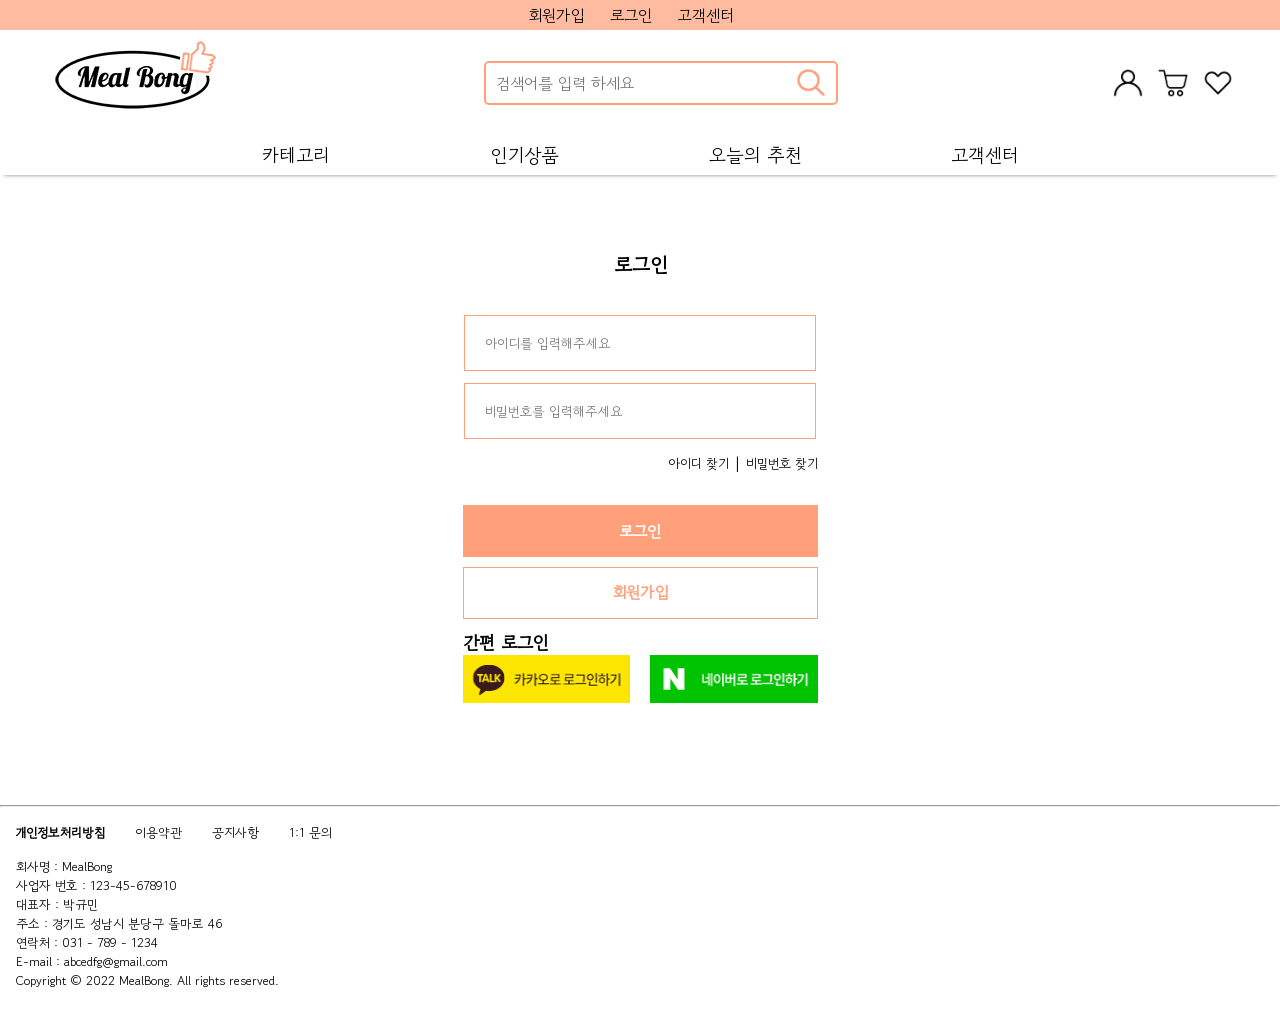
<file: untitled folder/html/login/login.html>
<!DOCTYPE html>
<html lang="en">

<head>
    <meta charset="UTF-8">
    <meta http-equiv="X-UA-Compatible" content="IE=edge">
    <meta name="viewport" content="width=device-width, initial-scale=1.0">
    <title> 밀키트 쇼핑몰 :: Meal Bong </title>
    <link rel="stylesheet" href="../../css/modal.css">
    <link rel="stylesheet" href="../../css/login.css">
    <link rel="stylesheet" href="../../css/mainPage.css">
    <link rel="preconnect" href="https://fonts.googleapis.com">
    <link rel="preconnect" href="https://fonts.gstatic.com" crossorigin>
    <link href="https://fonts.googleapis.com/css2?family=Gowun+Dodum&display=swap" rel="stylesheet">
    <script defer src="../../js/login.js"></script>

</head>

<body>
    <header>
        <div class="space">
            <ul class="login">
                <li><a href="./Terms.html">회원가입</a></li>
                <li><a href="./login.html">로그인</a></li>
                <li class="l_hover"><a href="../service_page/notice.html">고객센터</a>
                    <ul class="hoverbox">
                        <li><a href="../service_page/notice.html">공지사항</a></li>
                        <li><a href="../service_page/faq/faq.html">자주하는 질문</a></li>
                        <li><a href="../service_page/inquriy/inquiry_list.html">1:1 문의</a></li>
                    </ul>
                </li>
            </ul>
        </div>
        <div class="flex-box">
            <a href="../../index.html"><img src="../../image/logo4.png" alt="logo" class="logo"></a>
            <form>
                <div class="search">
                    <input type="text" placeholder="검색어를 입력 하세요" required>
                    <button class="button"><img class="button-set" src="../../image/search.png"></button>
                </div>
            </form>
            <div class="cart_heart">
                <a href="../my_page/mypage.html" class="mpage" alt="마이페이지"></a>
                <a href="./cart.html" class="cart" alt="장바구니"></a>
                <a href="../my_page/wish.html" class="heart" alt="찜한 상품"></a>
            </div>
        </div>
        <!-- nav / position : fixed -->
        <nav>
            <ul class="menu">
                <li><a href="../menu_list/Korean_menulist.html">카테고리</a>
                    <ul class="submenu">
                        <li><a href="../menu_list/Korean_menulist.html">한식</a></li>
                        <li><a href="../menu_list/Chinese_menulist.html">중식</a></li>
                        <li><a href="../menu_list/Japanese_menulist.html">일식</a></li>
                        <li><a href="../menu_list/Western_menulist.html">양식</a></li>
                        <li><a href="../menu_list/Bunsik_menulist.html">분식/야식</a></li>
                        <li><a href="../menu_list/Asian_menulist.html">아시안</a></li>
                    </ul>
                </li>
                <li><a href="../../index.html#pop">인기상품</a></li>
                <li><a href="../../index.html#recommend">오늘의 추천</a></li>
                <li><a href="../service_page/notice.html">고객센터</a>
                    <ul class="submenu2">
                        <li><a href="../service_page/notice.html">공지사항</a></li>
                        <li><a href="../service_page/faq/faq.html">자주하는 질문</a></li>
                        <li><a href="../service_page/inquriy/inquiry_list.html">1:1 문의</a></li>
                    </ul>
                </li>
            </ul>
        </nav>
    </header>

    <main>
        <div class="loginframe">
            <div class="logintext">로그인</div>
            <div class="loginform">
                <form action="../../index.html" class="userjoin">
                    <div class="logindiv">
                        <div class="login-id">
                            <input type="text" name="id" id="uid" minlength="4" placeholder="아이디를 입력해주세요" class="login-input input_border" value>

                        </div>
                        <div class="login-pw">
                            <input type="password" name="pw" id="pw" minlength="4" placeholder="비밀번호를 입력해주세요" class="login-input input_border">

                        </div>
                    </div>

                    <div class="div_a">
                        <a href="./findid.html" class="a_tag">아이디 찾기</a>
                        <span class="findspan">&#124;</span>
                        <a href="./findpw.html" class="a_tag">비밀번호 찾기</a>
                    </div>
                    <button class="loginbutton" type="button">
                          로그인
                    </button>
                </form>

                <div class="accountbutton">
                    <a href="./Terms.html" class="button_a">회원가입</a>
            </div>

                <div>
                    <p class="p">간편 로그인</p>
                    <div class="SocialLogin">
                        <a href="https://kauth.kakao.com/oauth/authorize?client_id=e383b53fba9bd1a9729bd3cfeceffd95&redirect_uri=https://fresheasy.co.kr/member/kakaoSyncLogin&response_type=code">
                            <img src="../../image/kakaoSyncLogin.png" alt="" class="img">
                        </a>
                        <a href="https://nid.naver.com/nidlogin.login?mode=form&url=https%3A%2F%2Fwww.naver.com">
                            <img src="../../image/naverSocialLogin.png" alt="" class="img">
                        </a>

                    </div>
                </div>

            </div>
        </div>

        
        <div class="modal_container hidden">
            <div class="bg"></div>
            <div class="modalBox">
                <p>아이디를 입력해주세요.</p>
                <div class="closeBtn_div">
                    <button class="closeBtn">확인</button>
                </div>
            </div>
        </div>
    </main>

<!-- footer : 법적 필수 항목 -->
<footer>
    <hr>
    <div class="footer">
        <div><a href="../footer/personal.html"><strong>개인정보처리방침</strong></a></div>
        <div><a href="../footer/using.html">이용약관</a></div>
        <div><a href="../service_page/notice.html">공지사항</a></div>
        <div><a href="../service_page/inquriy/inquiry_list.html">1:1 문의</a></div>
    </div>

    <pre>
    회사명 : MealBong
    사업자 번호 : 123-45-678910
    대표자 : 박규민
    주소 : 경기도 성남시 분당구 돌마로 46
    연락처 : 031 - 789 - 1234
    E-mail : abcedfg@gmail.com
    Copyright © 2022 MealBong. All rights reserved.
    </pre>
</footer>

</body>

</html>
</file>
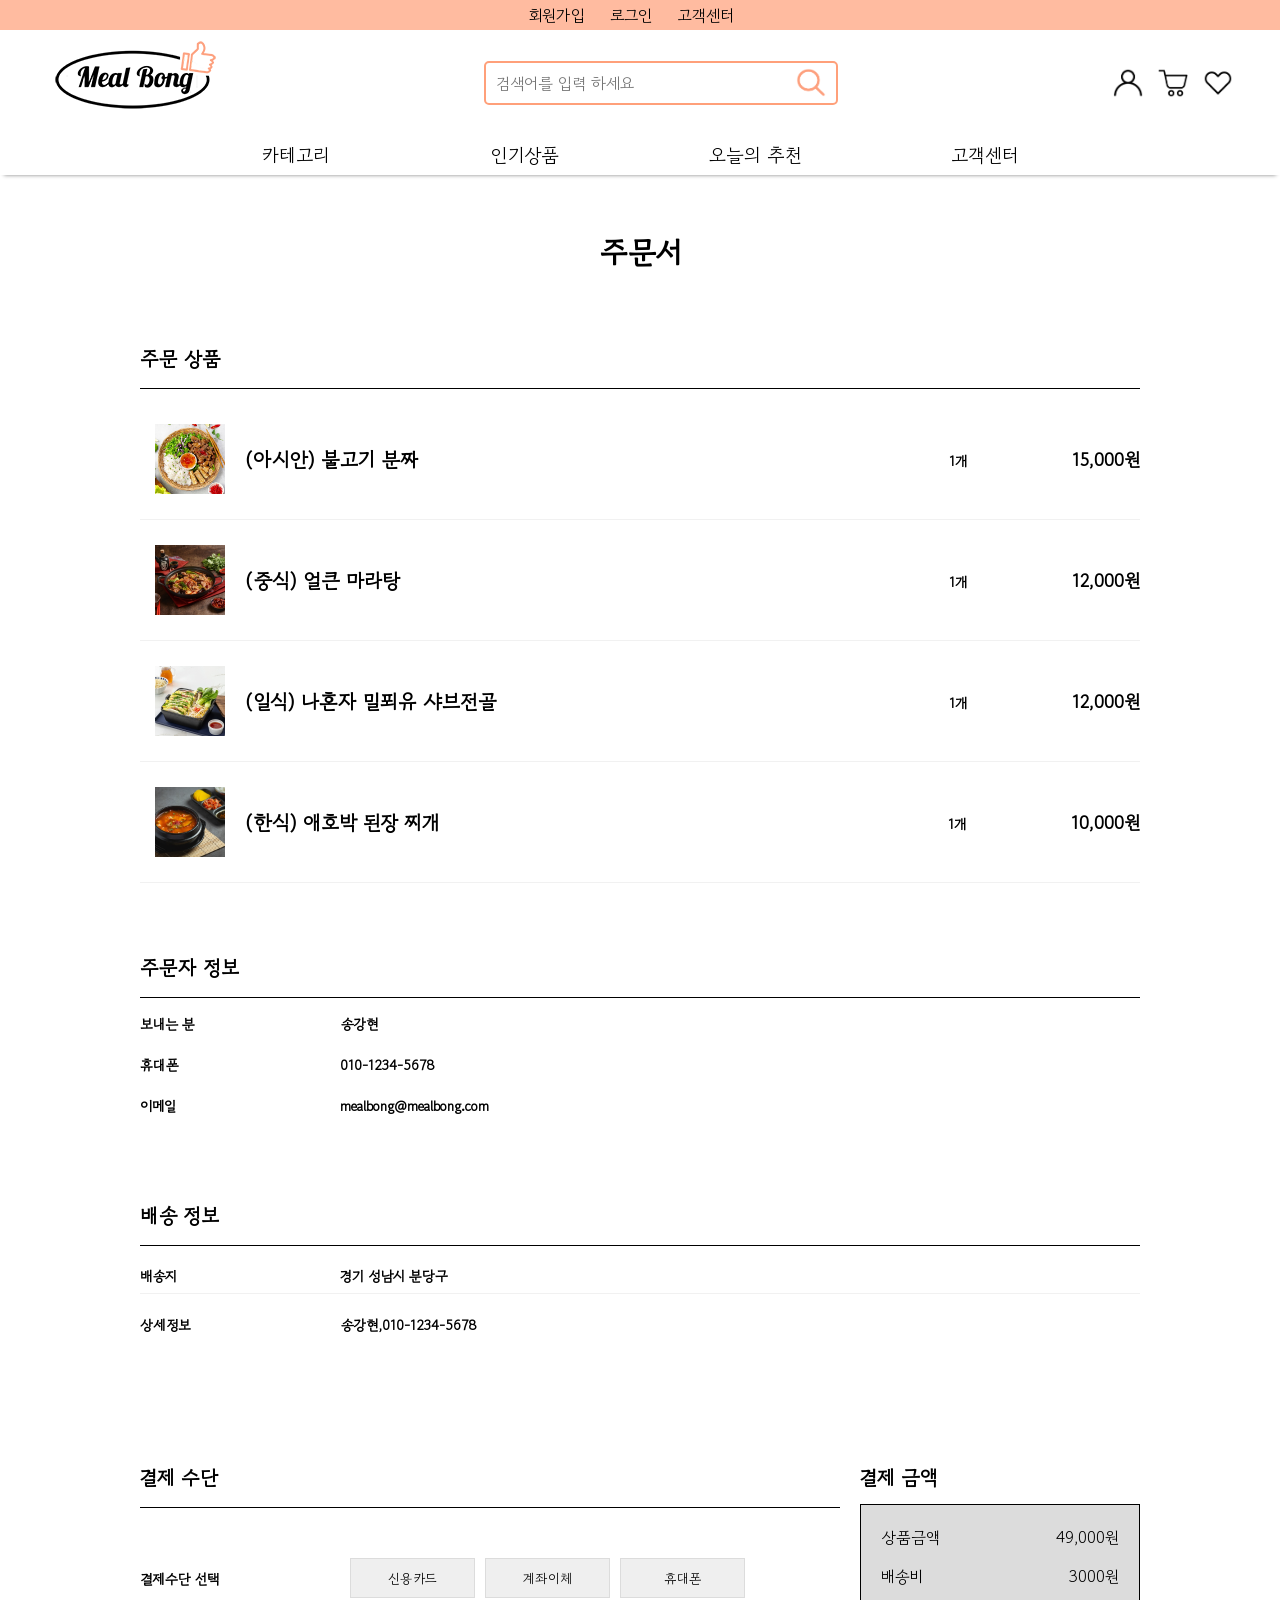
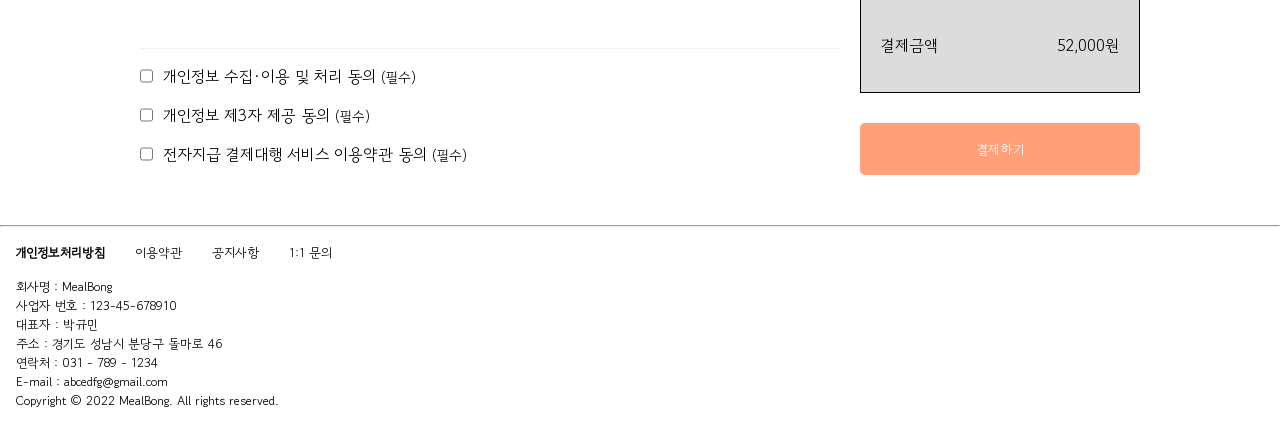
<file: untitled folder/html/login/order.html>
<!DOCTYPE html>
<html lang="en">

<head>
    <meta charset="UTF-8">
    <meta http-equiv="X-UA-Compatible" content="IE=edge">
    <meta name="viewport" content="width=device-width, initial-scale=1.0">
    <title> 밀키트 쇼핑몰 :: Meal Bong </title>
    <link rel="stylesheet" href="../../css/order.css">
    <link rel="stylesheet" href="../../css/mainPage.css">
    <link rel="preconnect" href="https://fonts.googleapis.com">
    <link rel="preconnect" href="https://fonts.gstatic.com" crossorigin>
    <link href="https://fonts.googleapis.com/css2?family=Gowun+Dodum&display=swap" rel="stylesheet">
</head>

<body>
    <header>
        <div class="space">
            <ul class="login">
                <li><a href="./Terms.html">회원가입</a></li>
                <li><a href="./login.html">로그인</a></li>
                <li class="l_hover"><a href="../service_page/notice.html">고객센터</a>
                    <ul class="hoverbox">
                        <li><a href="../service_page/notice.html">공지사항</a></li>
                        <li><a href="../service_page/faq/faq.html">자주하는 질문</a></li>
                        <li><a href="../service_page/inquriy/inquiry_list.html">1:1 문의</a></li>
                    </ul>
                </li>
            </ul>
        </div>
        <div class="flex-box">
            <a href="../../index.html"><img src="../../image/logo4.png" alt="logo" class="logo"></a>
            <form>
                <div class="search">
                    <input type="text" placeholder="검색어를 입력 하세요" required>
                    <button class="button"><img class="button-set" src="../../image/search.png"></button>
                </div>
            </form>
            <div class="cart_heart">
                <a href="../my_page/mypage.html" class="mpage" alt="마이페이지"></a>
                <a href="./cart.html" class="cart" alt="장바구니"></a>
                <a href="../my_page/wish.html" class="heart" alt="찜한 상품"></a>
            </div>
        </div>
        <!-- nav / position : fixed -->
        <nav>
            <ul class="menu">
                <li><a href="../menu_list/Korean_menulist.html">카테고리</a>
                    <ul class="submenu">
                        <li><a href="../menu_list/Korean_menulist.html">한식</a></li>
                        <li><a href="../menu_list/Chinese_menulist.html">중식</a></li>
                        <li><a href="../menu_list/Japanese_menulist.html">일식</a></li>
                        <li><a href="../menu_list/Western_menulist.html">양식</a></li>
                        <li><a href="../menu_list/Bunsik_menulist.html">분식/야식</a></li>
                        <li><a href="../menu_list/Asian_menulist.html">아시안</a></li>
                    </ul>
                </li>
                <li><a href="../../index.html#pop">인기상품</a></li>
                <li><a href="../../index.html#recommend">오늘의 추천</a></li>
                <li><a href="../service_page/notice.html">고객센터</a>
                    <ul class="submenu2">
                        <li><a href="../service_page/notice.html">공지사항</a></li>
                        <li><a href="../service_page/faq/faq.html">자주하는 질문</a></li>
                        <li><a href="../service_page/inquriy/inquiry_list.html">1:1 문의</a></li>
                    </ul>
                </li>
            </ul>
        </nav>
    </header>

    <div class="cart_container">
        <span class="mainspan">주문서</span>
        <div class="div_a">
            <span class="spanstyle">주문 상품</span>
        </div>

        <div class="div1_sub">
            <div class="div1_sub_sub">
                <a href="../food_info/Asian_FoodInfo/Asian_Bunzza.html" class="div1_a_img1"></a>
                <a href="../food_info/Asian_FoodInfo/Asian_Bunzza.html" class="div1_a2">(아시안) 불고기 분짜</a>

            </div>

            <div>
                <span class="div1_span2">1개</span>

                <span class="div1_span">15,000원</span>

            </div>



        </div>


        <div class="div1_sub">
            <div class="div1_sub_sub">
                <a href="../food_info/Chinese_FoodInfo/Chinese_MaraSoup.html" class="div1_a_img2"></a>
                <a href="../food_info/Chinese_FoodInfo/Chinese_MaraSoup.html" class="div1_a2">(중식) 얼큰
                    마라탕</a>

            </div>


            <div>
                <span class="div1_span2">1개</span>

                <span class="div1_span">12,000원</span>

            </div>



        </div>


        <div class="div1_sub">
            <div class="div1_sub_sub">
                <a href="../food_info/Japanese_FoodInfo/Japanese_millefeuille.html" class="div1_a_img3"></a>
                <a href="../food_info/Japanese_FoodInfo/Japanese_millefeuille.html" class="div1_a2">(일식)
                    나혼자 밀푀유 샤브전골</a>

            </div>

            <div>
                <span class="div1_span2">1개</span>

                <span class="div1_span">12,000원</span>

            </div>



        </div>


        <div class="div1_sub">
            <div class="div1_sub_sub">
                <a href="../food_info/Korean_FoodInfo/Korean_SoybeanSoup.html" class="div1_a_img4"></a>
                <a href="../food_info/Korean_FoodInfo/Korean_SoybeanSoup.html" class="div1_a2">(한식)
                    애호박 된장 찌개</a>

            </div>

            <div>
                <span class="div1_span2">1개</span>

                <span class="div1_span">10,000원</span>

            </div>



        </div>

        <div class="div_a">
            <span class="spanstyle">주문자 정보</span>
        </div>

        <div class="divBox">
            <div class="divBox_sub">
                <span class="font-size">보내는 분</span>

            </div>

            <div>
                <span class="font-size">송강현</span>
            </div>

        </div>

        <div class="divBox">
            <div class="divBox_sub">
                <span class="font-size">휴대폰</span>

            </div>

            <div>
                <span class="font-size">010-1234-5678</span>
            </div>

        </div>

        <div class="divBox">
            <div class="divBox_sub">
                <span class="font-size">이메일</span>

            </div>

            <div>
                <span class="font-size">mealbong@mealbong.com</span>
            </div>

        </div>


        <div class="div_a2">
            <span class="spanstyle">배송 정보</span>
        </div>

        <div class="divBox2 divBoxline">
            <div class="divBox_sub">
                <span class="font-size">배송지</span>

            </div>



            <div>
                <span class="font-size">경기 성남시 분당구</span>
            </div>

        </div>

        <div class="divBox2">
            <div class="divBox_sub">
                <span class="font-size">상세정보</span>

            </div>


            <div>
                <span class="font-size">송강현,010-1234-5678</span>
            </div>

        </div>

        <form action="./order_submit.html" class="orderdiv_Container">

            <div class="diva3_Container">
                <div class="div_a3">
                    <span class="spanstyle">결제 수단</span>

                </div>

                <div class="diva3_sub divBoxline">
                    <div class="diva3_sub_row">
                        <div class="diva3_sub_sub">
                            <span class="font-size">결제수단 선택</span>

                        </div>



                        <div class="diva3_sub_sub2">
                            <button type="button" class="diva3_button">신용카드</button>
                            <button type="button" class="diva3_button">계좌이체</button>
                            <button type="button" class="diva3_button">휴대폰</button>
                        </div>


                    </div>



                </div>

                <div class="order_checkBox">
                    <input type="checkbox" id="agree1" class="order_input" required>
                    <label for="agree1" class="checkBox_label">개인정보 수집&#183;이용 및 처리 동의 <span
                            class="checkBox_span">(필수)</span></label>

                </div>

                <div class="order_checkBox">
                    <input type="checkbox" id="agree2" class="order_input" required>
                    <label for="agree2" class="checkBox_label">개인정보 제3자 제공 동의 <span
                            class="checkBox_span">(필수)</span></label>

                </div>

                <div class="order_checkBox">
                    <input type="checkbox" id="agree3" class="order_input" required>
                    <label for="agree3" class="checkBox_label">전자지급 결제대행 서비스 이용약관 동의 <span
                            class="checkBox_span">(필수)</span></label>

                </div>

            </div>

            <div class="order_div">
                <span class="spanstyle spanmargin">결제 금액</span>


                <div class="cart_subdiv12">

                    <div class="cart_subdiv2">

                        <div class="subdiv2_box">
                            <span>상품금액</span>
                            <span>49,000원</span>
                        </div>

                        <div class="subdiv2_box2">
                            <span>배송비</span>
                            <span>3000원</span>
                        </div>

                        <div class="subdiv2_line"></div>

                        <div class="subdiv2_box3">
                            <span>결제금액</span>
                            <span>52,000원</span>
                        </div>


                    </div>

                </div>
                <div class="cart_subdiv3">
                    <div class="subdiv3_button"><button class="subdiv1_button">결제하기</button></div>

                </div>

            </div>
        </form>


    </div>

    <!-- footer : 법적 필수 항목 -->
    <footer>
        <hr>
        <div class="footer">
            <div><a href="../footer/personal.html"><strong>개인정보처리방침</strong></a></div>
            <div><a href="../footer/using.html">이용약관</a></div>
            <div><a href="../service_page/notice.html">공지사항</a></div>
            <div><a href="../service_page/inquriy/inquiry_list.html">1:1 문의</a></div>
        </div>

        <pre>
    회사명 : MealBong
    사업자 번호 : 123-45-678910
    대표자 : 박규민
    주소 : 경기도 성남시 분당구 돌마로 46
    연락처 : 031 - 789 - 1234
    E-mail : abcedfg@gmail.com
    Copyright © 2022 MealBong. All rights reserved.
        </pre>
    </footer>

</body>

</html>
</file>
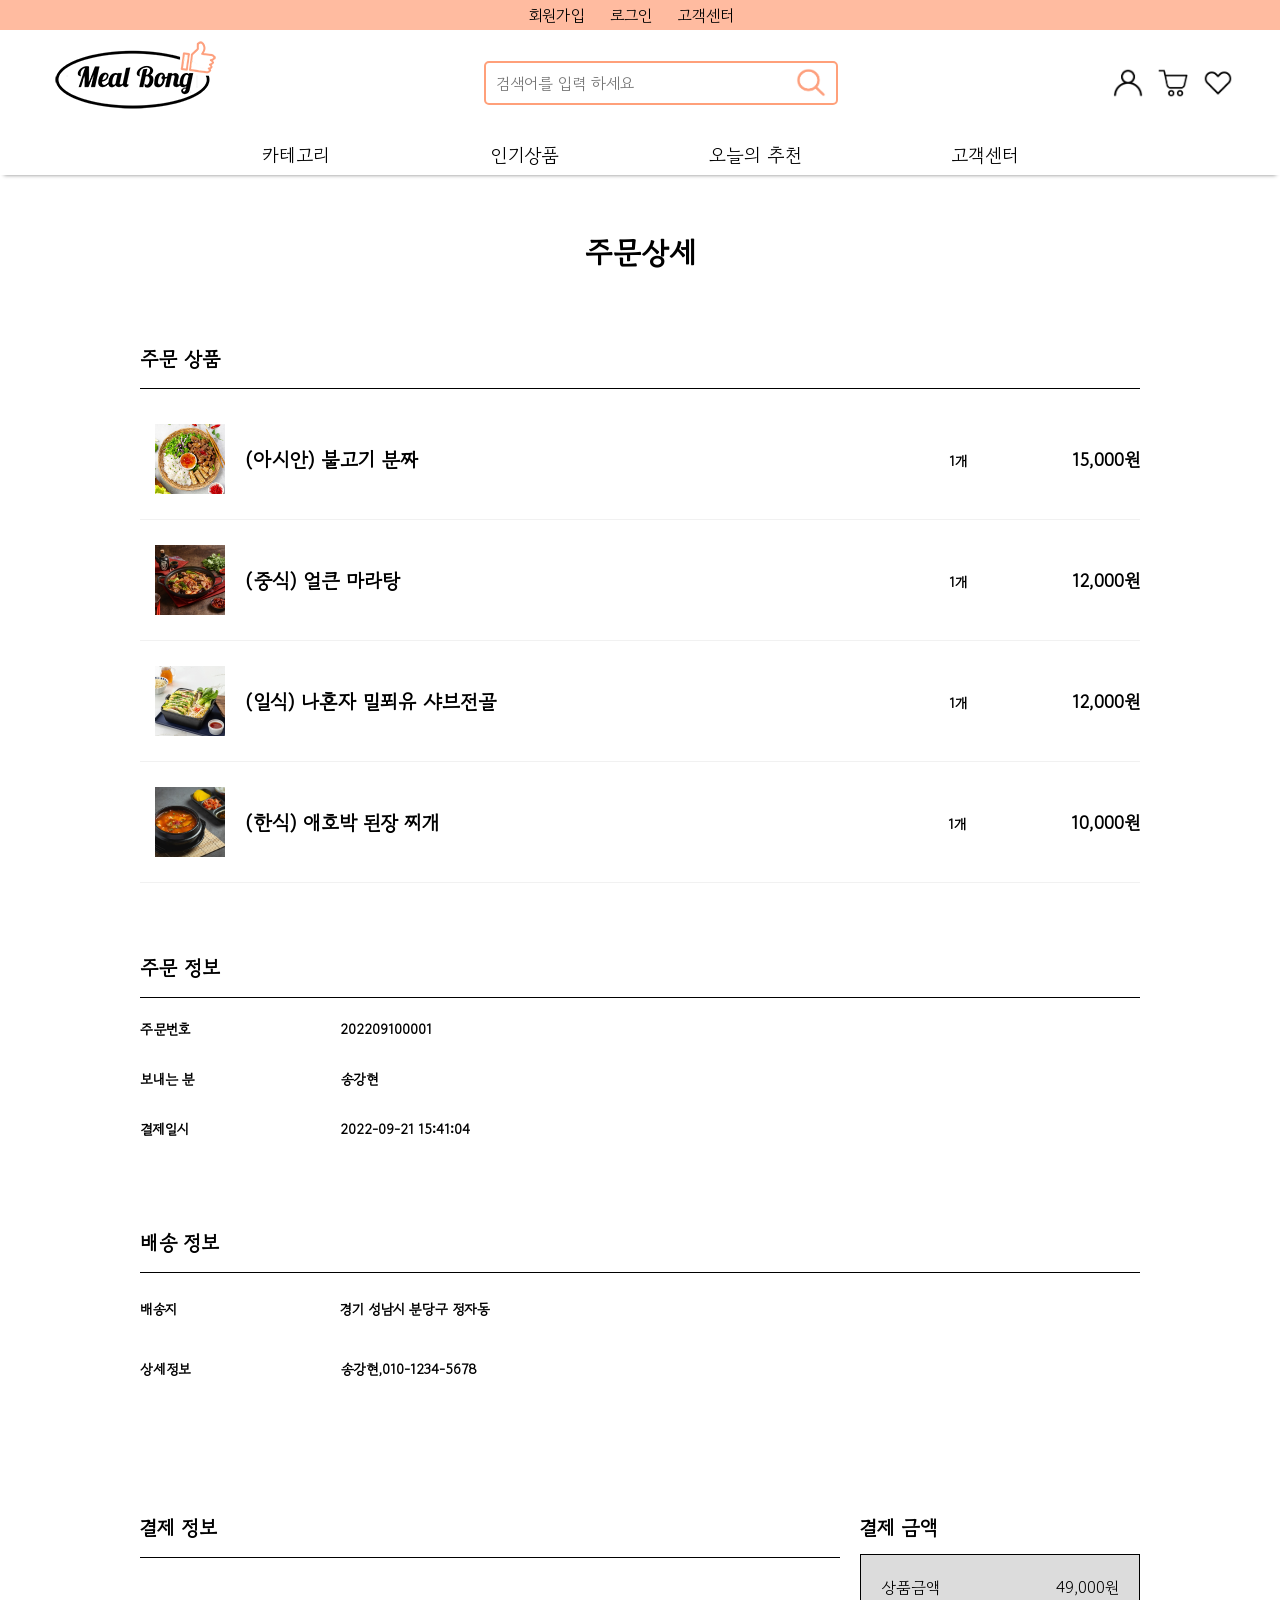
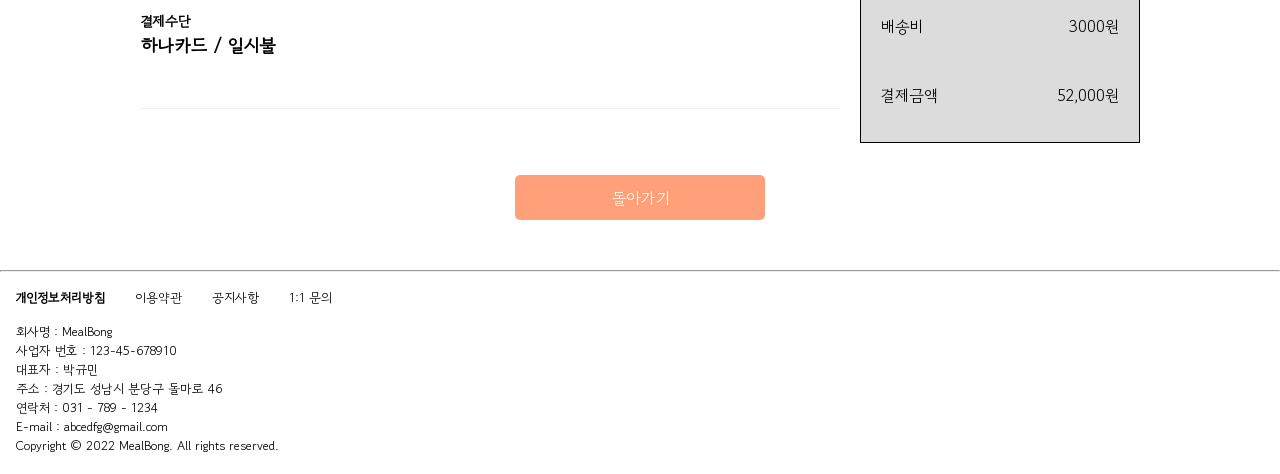
<file: untitled folder/html/login/order_details.html>
<!DOCTYPE html>
<html lang="en">

<head>
    <meta charset="UTF-8">
    <meta http-equiv="X-UA-Compatible" content="IE=edge">
    <meta name="viewport" content="width=device-width, initial-scale=1.0">
    <title> 밀키트 쇼핑몰 :: Meal Bong </title>
    <link rel="stylesheet" href="../../css/order.css">
    <link rel="stylesheet" href="../../css/mainPage.css">
    <link rel="preconnect" href="https://fonts.googleapis.com">
    <link rel="preconnect" href="https://fonts.gstatic.com" crossorigin>
    <link href="https://fonts.googleapis.com/css2?family=Gowun+Dodum&display=swap" rel="stylesheet">
</head>

<body>
    <header>
        <div class="space">
            <ul class="login">
                <li><a href="./Terms.html">회원가입</a></li>
                <li><a href="./login.html">로그인</a></li>
                <li class="l_hover"><a href="../service_page/notice.html">고객센터</a>
                    <ul class="hoverbox">
                        <li><a href="../service_page/notice.html">공지사항</a></li>
                        <li><a href="../service_page/faq/faq.html">자주하는 질문</a></li>
                        <li><a href="../service_page/inquriy/inquiry_list.html">1:1 문의</a></li>
                    </ul>
                </li>
            </ul>
        </div>
        <div class="flex-box">
            <a href="../../index.html"><img src="../../image/logo4.png" alt="logo" class="logo"></a>
            <form>
                <div class="search">
                    <input type="text" placeholder="검색어를 입력 하세요" required>
                    <button class="button"><img class="button-set" src="../../image/search.png"></button>
                </div>
            </form>
            <div class="cart_heart">
                <a href="../my_page/mypage.html" class="mpage" alt="마이페이지"></a>
                <a href="./cart.html" class="cart" alt="장바구니"></a>
                <a href="../my_page/wish.html" class="heart" alt="찜한 상품"></a>
            </div>
        </div>
        <!-- nav / position : fixed -->
        <nav>
            <ul class="menu">
                <li><a href="../menu_list/Korean_menulist.html">카테고리</a>
                    <ul class="submenu">
                        <li><a href="../menu_list/Korean_menulist.html">한식</a></li>
                        <li><a href="../menu_list/Chinese_menulist.html">중식</a></li>
                        <li><a href="../menu_list/Japanese_menulist.html">일식</a></li>
                        <li><a href="../menu_list/Western_menulist.html">양식</a></li>
                        <li><a href="../menu_list/Bunsik_menulist.html">분식/야식</a></li>
                        <li><a href="../menu_list/Asian_menulist.html">아시안</a></li>
                    </ul>
                </li>
                <li><a href="../../index.html#pop">인기상품</a></li>
                <li><a href="../../index.html#recommend">오늘의 추천</a></li>
                <li><a href="../service_page/notice.html">고객센터</a>
                    <ul class="submenu2">
                        <li><a href="../service_page/notice.html">공지사항</a></li>
                        <li><a href="../service_page/faq/faq.html">자주하는 질문</a></li>
                        <li><a href="../service_page/inquriy/inquiry_list.html">1:1 문의</a></li>
                    </ul>
                </li>
            </ul>
        </nav>
    </header>

    <div class="cart_container">
        <span class="mainspan">주문상세</span>
        <div class="div_a">
            <span class="spanstyle">주문 상품</span>
        </div>

        <div class="div1_sub">
            <div class="div1_sub_sub">
                <a href="../food_info/Asian_FoodInfo/Asian_Bunzza.html" class="div1_a_img1"></a>
                <a href="../food_info/Asian_FoodInfo/Asian_Bunzza.html" class="div1_a2">(아시안) 불고기 분짜</a>

            </div>

            <div>
                <span class="div1_span2">1개</span>

                <span class="div1_span">15,000원</span>

            </div>



        </div>


        <div class="div1_sub">
            <div class="div1_sub_sub">
                <a href="../food_info/Chinese_FoodInfo/Chinese_MaraSoup.html" class="div1_a_img2"></a>
                <a href="../food_info/Chinese_FoodInfo/Chinese_MaraSoup.html" class="div1_a2">(중식) 얼큰
                    마라탕</a>

            </div>


            <div>
                <span class="div1_span2">1개</span>

                <span class="div1_span">12,000원</span>

            </div>



        </div>


        <div class="div1_sub">
            <div class="div1_sub_sub">
                <a href="../food_info/Japanese_FoodInfo/Japanese_millefeuille.html" class="div1_a_img3"></a>
                <a href="../food_info/Japanese_FoodInfo/Japanese_millefeuille.html" class="div1_a2">(일식)
                    나혼자 밀푀유 샤브전골</a>

            </div>

            <div>
                <span class="div1_span2">1개</span>

                <span class="div1_span">12,000원</span>

            </div>



        </div>


        <div class="div1_sub">
            <div class="div1_sub_sub">
                <a href="../food_info/Korean_FoodInfo/Korean_SoybeanSoup.html" class="div1_a_img4"></a>
                <a href="../food_info/Korean_FoodInfo/Korean_SoybeanSoup.html" class="div1_a2">(한식)
                    애호박 된장 찌개</a>

            </div>

            <div>
                <span class="div1_span2">1개</span>

                <span class="div1_span">10,000원</span>

            </div>



        </div>

        <div class="div_a">
            <span class="spanstyle">주문 정보</span>
        </div>

        <div class="divBox">
            <div class="divBox_sub">
                <span class="font-size">주문번호</span>

            </div>

            <div>
                <span class="font-size">202209100001</span>
            </div>

        </div>

        <div class="divBox">
            <div class="divBox_sub">
                <span class="font-size">보내는 분</span>

            </div>

            <div>
                <span class="font-size">송강현</span>
            </div>

        </div>

        <div class="divBox">
            <div class="divBox_sub">
                <span class="font-size">결제일시</span>

            </div>

            <div>
                <span class="font-size">2022-09-21 15:41:04</span>
            </div>

        </div>


        <div class="div_a2">
            <span class="spanstyle">배송 정보</span>
        </div>

        <div class="divBox2">
            <div class="divBox_sub">
                <span class="font-size">배송지</span>

            </div>

            

            <div>
                <span class="font-size">경기 성남시 분당구 정자동</span>
            </div>

        </div>

        <div class="divBox2">
            <div class="divBox_sub">
                <span class="font-size">상세정보</span>

            </div>
            

            <div>
                <span class="font-size">송강현,010-1234-5678</span>
            </div>

        </div>

        <div class="orderdiv_Container">

            <div class="diva3_Container">
                <div class="div_a3">
                    <span class="spanstyle">결제 정보</span>
        
                </div>

                <div class="diva3_sub_details divBoxline">
                    <div class="diva3_sub_sub">
                        <span class="font-size">결제수단</span>

                    </div>

                    <div>
                      <span class="span_details">하나카드 / 일시불</span>
                    </div>

                </div>

            </div>
    
            <div class="order_div">
                <span class="spanstyle spanmargin">결제 금액</span>
    
    
                <div class="cart_subdiv12">
    
                    <div class="cart_subdiv2">
    
                        <div class="subdiv2_box">
                            <span>상품금액</span>
                            <span>49,000원</span>
                        </div>
    
                        <div class="subdiv2_box2">
                            <span>배송비</span>
                            <span>3000원</span>
                        </div>
    
                        <div class="subdiv2_line"></div>
    
                        <div class="subdiv2_box3">
                            <span>결제금액</span>
                            <span>52,000원</span>
                        </div>
    
    
                    </div>
    
                </div>
    
            </div>
        </div>


    </div>

    <div class="linkContainer">
        <a href="../my_page/mypage.html" class="linkButton_details">돌아가기</a>
    </div>

    <!-- footer : 법적 필수 항목 -->
    <footer>
        <hr>
        <div class="footer">
            <div><a href="../footer/personal.html"><strong>개인정보처리방침</strong></a></div>
            <div><a href="../footer/using.html">이용약관</a></div>
            <div><a href="../service_page/notice.html">공지사항</a></div>
            <div><a href="../service_page/inquriy/inquiry_list.html">1:1 문의</a></div>
        </div>

        <pre>
    회사명 : MealBong
    사업자 번호 : 123-45-678910
    대표자 : 박규민
    주소 : 경기도 성남시 분당구 돌마로 46
    연락처 : 031 - 789 - 1234
    E-mail : abcedfg@gmail.com
    Copyright © 2022 MealBong. All rights reserved.
        </pre>
    </footer>

</body>

</html>
</file>
<file: untitled folder/css/personal.css>
* {
    margin : 0;
    padding : 0;
    list-style: none;
    font-family: 'Gowun Dodum', sans-serif;
}

body {
    display: flex;
    justify-content: center;
    height : 800px;
}

.personal_img img {
    width: 150px;
    margin-top: calc((200px - 117px)/2);
}

.personal_img {
    margin: auto;
    height: 200px;
    line-height: 200px;
}

.personal_text {
    height: 400px;
    width: 600px;
    box-sizing: border-box;
    resize : none;
    outline: none;
}

.personal_box {
    display: flex;
    width: 600px;
    height: 600px;
    flex-direction: column;
}
</file>
<file: untitled folder/css/modal.css>
/* ==========================modal box========================= */

.modal_container {
    position: fixed;
    top: 0;
    left: 0;
    width: 100%;
    height: 100%;
    display: flex;
    justify-content: center;
    align-items: center;
}

.bg {
    width: 100%;
    height: 100%;
    background-color: rgba(0, 0, 0, 0.601);
}

.modalBox {
    position: absolute;
    background-color: #fff;
    top: 35%;
    width: 300px;
    height: 130px;
    text-align: center;
    border-radius: 10px;
    display: flex;
    flex-direction: column;
    justify-content: space-between
}

.modalBox p {
    padding: 30px 20px;
    font-weight: 600;
    color: rgba(0, 0, 0, 0.73)
}


.modalBox button {
    box-sizing: border-box;
    color: lightsalmon;
    font-weight: bold;
    display: flex;
    justify-content: center;
    align-items: center;
    height: 50px;
    width: 100%;
    margin: 0 auto;
    cursor: pointer;
    border: none;
    background-color: white;
    border-top: 1px solid gainsboro;
    border-radius: 0 0 10px 10px;
}

.hidden {
    display: none;
}

.scroll_none {
    -ms-overflow-style: none;
    /* IE and Edge */
    scrollbar-width: none;
    /* Firefox */
    overflow: hidden;
}

.scroll_none::-webkit-scrollbar {
    display: none;
    /* Chrome, Safari, Opera*/
}
</file>
<file: untitled folder/css/account.css>
* {
    margin: 0;
    padding: 0;
    list-style : none;
    font-family: 'Gowun Dodum', sans-serif;

}

body main {
    font-size: 14px;
}

/* ============================메인상단================================= */

.mainspan {
    font-weight: 600;
    font-size: 26px;

}


.spanstyle {
    color: red;
    font-size: 15px;
    font-weight: bold;
}

.spanstyle2 {
    font-size: 14px;

}

/* .spanstyle, */
.spanstyle2 {
    display: inline-block;
    position: relative;
    margin-bottom: 10px;


}

.maindiv {
    text-align: center;
    /* margin-top: 50px; */
    margin : 0 auto;
    width: 710px;
}

.maindiv2 {
    margin-top : 50px;
}

.divline {
    border-bottom: 2px solid black;
    display: flex;
    box-sizing: border-box;
    justify-content: flex-end;

}

/* =============================메인본문================================ */

fieldset {
    width: 710px;
    margin: 0 auto;
    border: none;
}

.inputstyle,
.inputstyle2,
.genderinput {
    
    height: 40px;
}

.mainbox {
    width: 100%;
}

.box1 {
    display: flex;
    width: 100%;
    box-sizing: border-box;
    padding: 10px 20px;
}

.box2 {
    width: 50%;
}

.box3 {
    width: 20%;
    box-sizing: border-box;
    padding-left: 15px;
}
.box4 {
    width: 20%;
    box-sizing: border-box;
    padding-left: 15px;
}

.Btn4_box {
    display : none;
}

.inner {
    width: 30%;
    text-align: left;
    padding-left: 15px;
    box-sizing: border-box;
}

.inner label {
    display: block;
    box-sizing: border-box;
    padding-top: 8px;
}

.font,
.font1 {
    font-weight: 700;

}

.font1 {
    font-size: 12px;
}

.imgdiv img {
    width: 150px;
    margin-top: calc((200px - 117px)/2);

}

.imgdiv {
    /* margin: 0 auto; */
    height: 125px;
    line-height: 125px;
}

.account_container {
    display : flex;
    flex-direction: column;
    align-items : center;
}

body {
    display: flex;
    justify-content: center;
    flex-direction : column;
}

/* =====================input스타일============================ */

.inputstyle {
    width: 100%;
    height: 36px;
    box-sizing: border-box;
    padding: 10px;
    
}

.inputstyle2 {
    height: 40px;
    width: 50px;
    box-sizing: border-box;
    border: none;
}

.inputstyle2:focus {
    outline: none;
}

.genderinput {
    width: 20px;
    box-sizing: border-box;
    margin-right: 10px;
}

input[type="radio"] {
    accent-color: rgba(228, 13, 13, 0.684);
}
/* ============================================================== */

/* ===========================버튼스타일========================== */

.buttonstyle {
    box-sizing: border-box;
    display: block;
    text-align: center;
    background-color: lightsalmon;
    border: solid 1px lightsalmon;
    color: white;
    font-weight: bold;
}

.buttonstyle2 {
    box-sizing: border-box;
    display: block;
    text-align: center;
    background-color: lightsalmon;
    border: solid 1px lightsalmon;
    color: white;
    width : 100%;
    height : 34px;
    border-radius: 5px;
    font-weight:bold;
    
}

.buttonstyle:active,
.addressbutton:active {
    opacity : .4;
}

.buttonstyle,
.addressbutton {
    width: 100%;
    height: 34px;
    border-radius: 5px;
    
}


.button_submit,
.buttonstyle,
.addressbutton {
    box-sizing: border-box;
    cursor : pointer;
    display: block;
    text-align: center;
    background-color: lightsalmon;
    border: solid 1px lightsalmon;
    font-weight: bold;
    color: white;

}


.button_submit {
    width: 200px;
    height: 45px;
    border-radius : 3px;

}

.buttonBox {
   
    display: flex;
    justify-content: center;
    margin-top: 30px;

}

.checkBtn4 {

}

/* ================================================================ */

/* =================================성별======================= */
.genderlabel {
    box-sizing: border-box;
    padding-top: 4px;
}

.gender {
    display: flex;
    align-items: center;

}


.genderlabel2 {
    margin-right: 45px;
}

/* ============================================================ */

/* ===============================생년월일======================== */

.birth {
    height: 44px;
    width: 50%;
    display: flex;
    box-sizing: border-box;
    justify-content: space-between;
}

.birthparentbox {
    flex: 0 1 0%;
    width: 50%;
    display: inline-flex;

}

.birthchild {
    box-sizing: border-box;
    width: 33%;
    border: 1px solid black;
}

.birthchild2 {
    display: flex;
    align-items: center;
    width: 33%;
    box-sizing: border-box;
    margin: 0 20px;
    border: none;

}

.birthchild3 {
    width: 33%;
}

.month {
    width: 100px;
    height: 44px;
    box-sizing: border-box;
    padding-left: 10px;
}




.birthlabel {
    flex-shrink: 1;
}

.birthmainbox {
    display: flex;

}

/* ================나중에 추가한거 */

.account_p,
.account_p2 {
    color : red;
    font-size : 12px;
    font-weight : bold;
}

.account_p {
    transform: translateX(-2%);
}
.account_p2 {
    transform: translateX(-10.5%);
}

.account_hidden {
    display: none;
}


/* ======================================================== */

/* ==============footer================ */

/* footer ------------ */

footer {
    /* height: 160px; */
    min-width: 1200px;
    margin-top: 50px;
}

.footer {
    display: flex;
    justify-content: flex-start;
    height: 50px;
}

.footer a {
    text-decoration: none;
    color: black;
    font-size: .8em;
}

.footer div {
    display: flex;
    justify-content: center;
    align-items: center;
    padding: 15px;
}

pre {
    font-size: .8em;
}
</file>
<file: untitled folder/css/login.css>
* {
    margin: 0;
    padding: 0;
    list-style: none;
    font-family: 'Gowun Dodum', sans-serif;
}



/* =================================header frame===================================== */

/* .space {
    min-width: 1200px;
    height: 25px;
    background-color: lightsalmon;
    position: relative;
} */

/*header 로고 / 검색창 / 로그인 정렬---------*/
/* .flex-box {
    margin: auto;
    display: flex;
    flex-direction: row;
    justify-content: space-between;
    align-items: center;
    width: 1200px;
    height: 100px;
} */

/*header 상단고정---------*/

/* header {
    top: 0;
    height: 160px;
    min-width: 1200px;
    position: sticky;
    background-color: white;
    box-shadow: 0 4px 4px -4px gray;
    z-index: 2;
} */

/*header 로고---------*/

/* .logo {
    background-size: 100%;
    background-repeat: no-repeat;
    background-position: center;
}

.login {
    width: 200px;
    position: absolute;
    display: flex;
    justify-content: space-around;
    right: 0;
    margin-right: 10px;
    text-align: center;
}

.login a {
    text-decoration: none;
    color: white;
}

.login>li {
    width: 60px;
}

.l_hover {
    position: relative;
}

.hoverbox {
    width: 90px;
    border: 1px solid gray;
    display: none;
    text-align: center;
    position: absolute;
    background-color: white;
    right: 0;
    top: 25px;
}

.login li:nth-of-type(3):hover .hoverbox {
    display: block;
}

.hoverbox a {
    color: black;
    font-size: .9em;
    display: block;
} */

/*header 검색창---------*/

/* .search {
    width: 350px;
    height: 40px;
    border: 2px solid lightsalmon;
    border-radius: 5px;
    display: flex;
    align-items: center;
    justify-content: center;
}

.search input {
    width: 300px;
    font-size: 16px;
    border: 0;
}

.search input:focus {
    outline: none;
}

.button {
    border: none;
    background: none;
}

.button-set {
    width: 30px;
    line-height: 30px;
    margin-right: 8px;
} */

/* 장바구니 찜한 상품 ---------*/

/* .cart_heart {
    width: 150px;
    display: flex;
    justify-content: center;
}

.cart_heart a {
    background-position: center;
    background-size: 100%;
    width: 30px;
    height: 30px;
    margin-right: 15px;
}

.cart {
    background-image: url(../image/cart.png);
}

.cart:hover {
    background-image: url(../image/cart_coral.png);
}

.heart {
    background-image: url(../image/heart.png);
}

.heart:hover {
    background-image: url(../image/heart_coral.png);
}

.mpage {
    background-image: url(../image/mypage.png);
}

.mpage:hover {
    background-image: url(../image/mypage_coral.png);
} */

/* 메뉴 ---------*/
/* .menu {
    position: relative;
    display: flex;
    justify-content: space-between;
}

nav {
    min-width: 1200px;
    height: 35px;
    display: flex;
    justify-content: space-around;
    position: -webkit-sticky;
    position: sticky;
    top: 160px;
}

.menu>li {
    text-align: center;
    width: 150px;
    line-height: 35px;
}

.menu>li a {
    text-decoration: none;
    color: black;
    display: block;
}

.submenu,
.submenu2 {
    display: none;
    width: 100%;
    position: absolute;
}

.submenu>li,
.submenu2>li {
    width: 150px;
    box-sizing: border-box;
    line-height: 35px;
    background-color: white;
    border: 0.5px solid lightgray;
    border-top: none;
} */

/* 메뉴 hover ---------*/

/* .menu li:hover {
    background-color: rgb(255, 196, 172);
    transition-duration: 0.5s;
}

nav ul li:nth-child(1):hover .submenu,
nav ul li:nth-child(4):hover .submenu2 {
    display: block;
} */

/* =============================main 아이디 비번 입력============================= */

.logintext {
    font-weight: 800;
    font-size: 20px;
    line-height: 20px;
    text-align: center;
}

.loginframe {
    min-width: 1050px;
    height: 500px;
    margin-top: 80px;
    margin-bottom: 40px;
}

.loginform {
    width: 355px;
    height: 350px;
    margin: 0px auto;
}

.login-id {
    display: flex;
    justify-content: center;
    height: 48px;
    margin-bottom: 20px;
}

.login-pw {
    justify-content: center;
    height: 48px;
    display: flex;
}

.login-input {
    width: 330px;
    height: 54px;
    padding-left: 20px;
}

.logindiv {
    margin-top: 40px;
}

/* ====================================아이디비번 찾기======================================== */

.a_tag:visited {
    color: black;
}

.div_a {
    margin-top: 20px;
    display: flex;
    justify-content: flex-end;
    align-items: center;
    left: 190px;
}


.a_tag {
    font-size: 13px;
    text-decoration: none;
    color: black;

}

.a_tag:hover {
    text-decoration: underline;
}

.findspan {
    margin: 0 5px;
}


/* ============================로그인 회원가입========================== */

.loginbutton,
.accountbutton {
    width: 355px;
    height: 52px;
    margin-bottom: 10px;
    font-weight: bold;
    border: 1px solid rgb(255, 160, 122);
    box-sizing: border-box;
}

.loginbutton {
    margin-top: 30px;
    background-color: lightsalmon;
    color: white;
    font-size: 16px;
    cursor : pointer;
}

.loginbutton:active {
    opacity: .4;
    transition: .2s;
}

.accountbutton {
    background-color: white;
}

.button_a {
    display: flex;
    justify-content: center;
    align-items: center;
    width: 100%;
    height: 48px;
    text-decoration: none;
    color: lightsalmon;


}

.img {
    width: 100%;
    height: 48px;
}

.p {
    font-size: 18px;
    font-weight: bold;
}

.SocialLogin {
    display: flex;
    width: 355px;
    justify-content: space-between;
    align-items: center;
}

.SocialLogin a:nth-of-type(1) {
    margin-right: 20px;

}

.input_border {
    border: 1px solid lightsalmon;
}


.submit_button12 {
    width: 280px;
    height: 52px;
    margin-bottom: 10px;
    font-weight: bold;
    border: 1px solid rgb(255, 160, 122);
    box-sizing: border-box;
    margin-top: 30px;
    background-color: lightsalmon;
    color: white;
    font-size: 16px;
    cursor : pointer;
}

.submit_loginframe {
    min-width: 1050px;
    height: 350px;
    margin-top: 80px;
    margin-bottom: 170px;
    display : flex;
    flex-direction: column;
    justify-content : flex-end;

}

.submit_button33 {
    width: 250px;
    height: 52px;
    margin-bottom: 10px;
    font-weight: bold;
    border: 1px solid rgb(255, 160, 122);
    box-sizing: border-box;
    margin-top: 30px;
    background-color: lightsalmon;
    color: white;
    font-size: 16px;
    border-radius: 5px;
    cursor : pointer;

}


/* ===============order_submit============== */

.order_div {
    margin-top: 40px;
    padding-bottom: 20px;
}

.login-id_order {
    display: flex;
    justify-content: center;
    height: 48px;
    margin-bottom: 20px;
    padding-bottom: 20px;
    border-bottom: 1px solid rgba(192, 192, 192, 0.225);
}

.login-pw_order {
    height: 48px;
    display: flex;
    justify-content: space-between;
    margin-top: 30px;
    
}

/* =================findid_submit================= */

.loginform_submit {
    margin: 0px auto;
    display: flex;
    flex-direction: column;
}

.loginid_submit,
.loginid_submit2 {
    display: flex;
    flex-direction: column;
    align-items: center;
    margin-top: 40px;
    
}

.loginid_submit2 {
    margin-top: 80px;
}

.accountbutton_submit {
    width: 280px;
    height: 52px;
    margin-bottom: 10px;
    font-weight: bold;
    border: 1px solid rgb(255, 160, 122);
    box-sizing: border-box;
}

.submit_button12_submit {
    width: 280px;
    height: 52px;
    font-weight: bold;
    border: 1px solid rgb(255, 160, 122);
    box-sizing: border-box;
    background-color: lightsalmon;
    color: white;
    font-size: 16px;
    cursor : pointer;
}

.main_find {
    height : calc(100vh - 160px - 271px);
    display : flex;
}

.submit_loginframe2 {
    
    width : 100vw;
    display : flex;
    flex-direction: column;
    justify-content : center;
    align-items : center;
    
}

.loginform2 {
    width: 355px;
    margin: 0px auto;
}

/* ==========================================회원가입 submit================================ */

.loginform_account {
    width: 355px;
    margin: 0px auto;
}

.loginframe_account {
    min-width: 1050px;
    height: 350px;
    margin-top: 80px;
    margin-bottom: 170px;
    display : flex;
    flex-direction: column;
    justify-content : center;
    
}
</file>
<file: untitled folder/css/mainPage.css>
* {
    margin: 0;
    padding: 0;
    list-style: none;
    font-family: 'Gowun Dodum', sans-serif;
    outline: none;
}

.post,
.food_hint {
    font-size: 0.8em;
    color: gray;
}

.innerbox3 .food_box .post {
    margin-bottom: 0;
}

.only,
.limited {
    background-color: rgb(244, 244, 244);
    color: salmon;
    font-size: 0.8em;
    border-radius: 3px;
    padding: 2px 10px;
}

.only {
    box-sizing: border-box;
    margin-right: 20px;
}

.limited {
    width: 90px;
}

/* header 로고 / 검색창 / 로그인 정렬---------*/
.flex-box {
    margin: auto;
    display: flex;
    flex-direction: row;
    justify-content: space-between;
    align-items: center;
    width: 1200px;
    /* height: 100px; */
}

/* header 상단고정---------*/

header {
    top: 0;
    min-width: 1200px;
    background-color: white;
}

/* header 로고---------*/

.logo {
    background-size: 100%;
    background-repeat: no-repeat;
    background-position: center;
}

.space {
    min-width: 1200px;
    height: 30px;
    display: flex;
    justify-content: center;
    align-items: center;
    position: relative;
    background-color: rgba(255, 160, 122, 0.708);
    transition: .4s ease-in-out;
}

.space a {
    color: white;
    text-decoration: none;
    transition: .4s;
}

.space-close {
    position: absolute;
    border: none;
    right: 20px;
    margin-top: calc((30px - 20px)/2);
}

.space-close img {
    width: 20px;
    height: 20px;
    opacity: .8;
    cursor: pointer;
    transition: .1s;
}

.login {
    justify-content: flex-end;
    display: flex;
    gap: 15px;
    right: 0;
    text-align: center;
}

.login a {
    text-decoration: none;
    color: black;
}

.login li:hover a {
    text-decoration: underline;
}

.login>li {
    width: 60px;
}

.login>li:nth-of-type(3) {
    margin-right: 18px;
}

.hoverbox {
    width: 90px;
    border: 1px solid gray;
    display: none;
    position: absolute;
    background-color: white;
    right: 0;
    top: 100%;
}

.hoverbox a {
    color: black;
    font-size: .9em;
    display: block;
}

/*header 검색창---------*/

.search {
    width: 350px;
    height: 40px;
    border: 2px solid lightsalmon;
    border-radius: 5px;
    display: flex;
    align-items: center;
    justify-content: center;
}

.search input {
    width: 300px;
    font-size: 16px;
    border: 0;
}

.button {
    border: none;
    background: none;
    width: 30px;
    height: 30px;
    cursor : pointer;
}

.button-set {
    width: 30px;
    line-height: 30px;
    margin-right: 8px;
}

/* 장바구니 찜한 상품 --------- */

.cart_heart {
    width: 150px;
    display: flex;
    justify-content: center;
}

.cart_heart a {
    background-position: center;
    background-size: 100%;
    width: 30px;
    height: 30px;
    margin-left: 15px;
}

.cart {
    background-image: url(../image/cart.png);
}

.cart:hover {
    background-image: url(../image/cart_coral.png);
}

.heart {
    background-image: url(../image/heart.png);
}

.heart:hover {
    background-image: url(../image/heart_coral.png);
}

.mpage {
    background-image: url(../image/mypage.png);
}

.mpage:hover {
    background-image: url(../image/mypage_coral.png);
}

/* 메뉴 ---------*/
.menu {
    position: relative;
    display: flex;
    justify-content: space-between;
}

nav {
    min-width: 1200px;
    line-height: 50px;
    display: flex;
    justify-content: space-around;
    position: sticky;
    top: 0px;
    box-shadow: 0 4px 4px -4px gray;
    background-color: white;
    z-index: 2;
}

.menu>li {
    text-align: center;
    width: 150px;
    line-height: 40px;
    margin: 0 40px;
    box-sizing: border-box;
}

.menu>li>a {
    text-decoration: none;
    color: black;
    display: block;
    font-size: 19px;
}

.submenu,
.submenu2 {
    display: none;
    position: absolute;
}

.submenu a,
.submenu2 a {
    text-decoration: none;
    color: black;
    display: block;
}

.submenu>li,
.submenu2>li {
    width: 150px;
    box-sizing: border-box;
    line-height: 35px;
    background-color: white;
    border: 0.5px solid lightgray;
    border-top: none;
}

.submenu>li:first-of-type,
.submenu2>li:first-of-type {
    border-top: 0.5px solid lightgray;
}

/* 메뉴 hover ---------*/

.menu li:hover {
    text-decoration: underline;
}

.menu>li:hover>a {
    color: lightsalmon;
}

nav ul li:nth-child(1):hover .submenu,
nav ul li:nth-child(4):hover .submenu2 {
    display: block;
}

/* banner ------------*/
.bannerContainer {
    position: relative;
    width: 100%;
}

.btn_left,
.btn_right {
    position: absolute;
    width: 50px;
    height: 50px;
    background: none;
    border: none;
    top: calc(500px / 2 - 50px);
    transform: translateY(50%);
    z-index: 1;
    cursor: pointer;
}

.btn_left img,
.btn_right img {
    width: 50px;
    height: 50px;
    opacity: .5;
}

.btn_left {
    left: 20px;
}

.btn_right {
    right: 20px;
}

.btn_left:hover img,
.btn_right:hover img {
    opacity: 1;
    transition: all .5s;
}

.main-banner {
    object-fit: cover;
    background-position: center;
    white-space: nowrap;
    height: 500px;
    width: 400%;
    /* min-width: 4800px; */
    position: absolute;
    transition: 0.5s ease-out;
    left: 0;
}

.main-banner li {
    transition: all .5s;
    width: 25%;
    float: left;
}

.main-banner img {
    object-fit: cover;
    background-size: 100%;
    height: 500px;
    width: 100%;
    min-width: 1200px;
}

.slide-container {
    position: relative;
    overflow: hidden;
    height: 500px;
    min-width: 1200px;
}

.main-banner .animated {
    transition: 0.5s ease-out;
}

/* main -------------*/

/* .main-width {
    width: 1000px;
    margin: 0 auto;
} */

.menuContainer,
.menuContainer2,
.menuContainer3,
.menuContainer4 {
    position: relative;
    width: 1000px;
    height: 450px;
    margin: 0 auto;
}

.mainFrame,
.mainFrame2,
.mainFrame3,
.mainFrame4 {
    overflow: hidden;
    width: 100%;
    height: 100%;
    position: relative;
}

.main-top,
.main-top2,
.main-top3,
.main-top4 {
    width: 400%;
    height: 100%;
    position: absolute;
    left: 0;
    display: flex;
    transition: all .5s;
}

.mainMenu,
.mainMenu2,
.mainMenu3,
.mainMenu4 {
    height: 100%;
}

.pop_pro {
    display: flex;
    margin-bottom: 100px;
    align-content: center;
    /* text-align: center; */
    width: 50%;
    margin: 0 auto;
}

.btn_forward,
.btn_back,
.btn_forward2,
.btn_back2,
.btn_forward3,
.btn_back3,
.btn_forward4,
.btn_back4 {
    position: absolute;
    background: none;
    border: none;
    opacity: .3;
    width: 50px;
    height: 50px;
    top: 30%;
}

.btn_back,
.btn_back2,
.btn_back3,
.btn_back4 {
    right: 100%;
}

.btn_forward,
.btn_forward2,
.btn_forward3,
.btn_forward4 {
    left: 100%
}

.btn_forward:hover,
.btn_back:hover,
.btn_forward2:hover,
.btn_back2:hover,
.btn_forward3:hover,
.btn_back3:hover,
.btn_forward4:hover,
.btn_back4:hover {
    opacity: 1;
    transition: all .5s;
}

.btn_forward img,
.btn_back img,
.btn_forward2 img,
.btn_back2 img,
.btn_forward3 img,
.btn_back3 img,
.btn_forward4 img,
.btn_back4 img {
    width: 50px;
    height: 50px;
}

.pop {
    font-size: 1.5em;
    font-weight: bold;
    margin: 30px auto;
    text-align: center;
    width : 250px;
}

.pop a {
    text-decoration: none;
    color: black;
}
.pop h2 {
    margin-top : 80px;
    text-align: center;
}

.game {
    border: 1px solid;
    width: 1200px;
    line-height: 300px;
    text-align: center;
    margin: 50px auto;
}

.product {
    margin: 10px;
    /* overflow: hidden; */
    position: relative;
    width: 100%;
    height: 300px;
    transition: all .5s;
}

.product a {
    color: black;
    text-decoration: none;
}

.pro1 img {
    width: 100%;
    transition: all 0.2s linear;
}


header {
    z-index: 3;
}

.product button {
    position: absolute;
    right: 10px;
    bottom: 60px;
    background: none;
    border: none;
}

.product #wish_icon {
    color: white;
}

.product button:hover #wish_icon,
.product button:focus #wish_icon {
    color: red;
}

/* main 카테고리 ----------- */

.main-category {
    margin: 20px auto;
    margin-bottom: 120px;
    display: flex;
    justify-content: space-evenly;
    width: 1200px;
}

.main-category a {
    width: 110px;
    height: 110px;
    border-radius: 10px;
    background-color: rgb(255, 178, 148);
    text-decoration: none;
    color: white;
    font-size: 20px;
    font-weight: bold;
    display: flex;
    justify-content: center;
    align-items: center;
    text-align: center;
    flex-wrap: wrap;
}

.main-category a:hover {
    opacity: .8;
}

/* top button ------------ */

.topButton {
    position: fixed;
    bottom: 10px;
    right: 10px;
    object-fit: cover;
    visibility: hidden;
    opacity: 0;
    /* transition: all .5s; */
}

.topButton img {
    width: 50px;
    height: 50px;
}

.btnScroll {
    opacity: .5;
    visibility: visible;
}

.btnHover {
    opacity: 1;
    cursor: pointer;
}

.nonVisible {
    visibility: hidden;
}

/* footer ------------ */

footer {
    /* height: 160px; */
    min-width: 1200px;
    margin-top: 50px;
}

.footer {
    display: flex;
    justify-content: flex-start;
    height: 50px;
}

.footer a {
    text-decoration: none;
    color: black;
    font-size: .8em;
}

.footer div {
    display: flex;
    justify-content: center;
    align-items: center;
    padding: 15px;
}

pre {
    font-size: .8em;
}

/* =============================================== */
/* food_page css */
/* outerbox1 설정 */
* {
    margin: 0;
    padding: 0;
    list-style: none;
}

.outerbox1 {
    width: 1200px;
    height: 500px;
    margin: 50px auto;
    margin-bottom: 200px;

    display: flex;
    justify-content: space-around;
}

.innerbox1>ul {
    width: 500px;
    height: 500px;

    display: flex;
    flex-direction: column;
    justify-content: space-evenly;
}

.innerbox1>ul>li {
    border-bottom: 1px solid;
    padding-bottom: 10px;
}

.innerbox1>ul>li:last-child {
    border: none;
}

.innerbox1 img {
    width: 100%;
    height: 100%;
}

#menu,
#delivery,
#amount {
    display: flex;
    justify-content: space-between;
}

#icons ul,
#sale {
    display: flex;
    justify-content: space-around;
}

#amount select {
    width: 100px;
}

.foodpage_button {
    width: 200px;
    height: 50px;
    display: inline-block;
    box-sizing: border-box;
    text-align: center;
    background-color: lightsalmon;
    border: solid 1px lightsalmon;
    border-radius: 5px;
    transition-duration: 0.3s;
    margin: 0 20px;
    font-size: 20px;
    color: white;
}

/* =============================================== */
/* middle box 설정 */

.middlebox {
    /* border:1px solid; */
    width: 1200px;
    height: 150px;
    margin: auto;

    display: flex;
    justify-content: space-around;
}

.middlebox a {
    color: black;
    text-decoration: none;
}

/* ================================================ */
/* outerbox2 설정 */

.outerbox2 {
    width: 1000px;
    margin: auto;

    text-align: center;
    display: flex;
    flex-direction: column;
    justify-content: space-around;
    align-items: center;
}

/* ================================================ */
/* 상품후기 및 상품문의 */
#food_review,
#food_inquiry {
    width: 1000px;
    height: 200px;
    margin: 120px auto;
}

.last {
    width: 1000px;
    height: 100px;
    /* border: solid 1px; */
}

.last button {
    width: 120px;
    height: 40px;
    box-sizing: border-box;
    text-align: center;
    background-color: lightsalmon;
    border: solid 1px lightsalmon;
    border-radius: 5px;
    transition-duration: 0.3s;
    color: white;
}

.review1 {
    display: flex;
    justify-content: space-between;
    align-items: flex-end;
    margin-bottom: 10px;
}

.review2 {
    display: flex;
    justify-content: center;
    align-items: center;
}

.product button {
    background-image: url(../image/basket.png);
    background-position: center;
    background-size: 65%;
    background-repeat: no-repeat;

    box-sizing: border-box;
    width: 45px;
    height: 45px;

    position: absolute;
    right: 15px;
    bottom: 20px;

    background-color: lightsalmon;
    opacity: 0.8;
    border-radius: 50%;
    border: none;
}

.product button:hover {
    cursor: pointer;
}

.img_container {
    overflow: hidden;
}

.modal_container {
    position: fixed;
    top: 0;
    left: 0;
    width: 100%;
    height: 100%;
    display: flex;
    justify-content: center;
    align-items: center;
}

.bg {
    width: 100%;
    height: 100%;
    background-color: rgba(0, 0, 0, 0.601);
}

.modalBox {
    position: absolute;
    background-color: #fff;
    top : 35%;
    width : 300px;
    height : 180px;
    text-align : center;
    border-radius: 10px;
    display : flex;
    flex-direction: column;
    justify-content : space-between
}

.modalBox p {
    padding : 30px;
    font-weight : 600;
    color :rgba(0, 0, 0, 0.73)
}


.modalBox button {
    box-sizing : border-box;
    color: lightsalmon;
    font-weight : bold;
    display : flex;
    justify-content : center;
    align-items : center;
    height : 50px;
    width : 100%;
    margin : 0 auto;
    cursor : pointer;
    border : none;
    background-color: white;
    border-top : 1px solid gainsboro;
    border-radius : 0 0 10px 10px;
}

.hidden  {
    display : none;
}
</file>
<file: untitled folder/css/cart.css>
* {
    margin : 0;
    padding : 0;
    list-style: none;
    font-family: 'Gowun Dodum', sans-serif;
}



/* ============================메인상단========================= */

.cart_container {
    width : 1000px;
    margin : 0 auto;
    text-align: center;
    display : flex;
    flex-direction: column;
}

.mainspan {
    font-weight: 600;
    font-size: 26px;
    margin : 55px 0 50px;
    display : block;
}

.div_a {
    margin-top : 20px;
    padding-bottom : 15px;
    border-bottom : 1px solid;
    align-self : flex-start;
    width : 70%;
    display : flex;
 }

 .a_tag {
    text-decoration: none;
    color : black;
}

.a_tag,
.label_style {
    font-size : 18px;
    font-weight : bold;
}

.a_tag:visited {
    color : black;
}

.spanmargin {
    margin : 0 10px;
}

.cartinput {
    width : 20px;
    margin-right : 15px;
    margin-left : 10px;
}

.cart_divbox {
    width : 100%;
    display : flex;
}

/* ============================메인 본문========================== */

.cart_div1 {
    width : 70%;
    padding : 10px;
    box-sizing : border-box;
}

.div1_sub {
    display : flex;
    align-items : center;
    justify-content : space-between;
    height : 90px;
    margin : 15px 0;
    border-bottom: 1px solid rgba(192, 192, 192, 0.588);
}

.div1_sub_sub {
    display : flex;
    align-items : center;
    height : 90px;
    width : 430px;
}


.div1_input {
    width : 20px;
    height : 20px;

}

.div1_a_img1,
.div1_a_img2,
.div1_a_img3,
.div1_a_img4 {
    width : 70px;
    height : 70px;
    margin-left : 15px;
}

.div1_a_img1 {
    background : url(../image/Asian/불고기\ 분짜\(3~4인\).jpg) no-repeat center/cover;
}

.div1_a_img2 {
    background : url(../image/Chinese/얼큰\ 마라탕\(2인\).jpg) no-repeat center/cover;
}

.div1_a_img3 {
    background : url(../image/Japanese/나혼자\ 밀푀유\(1인\).jpg) no-repeat center/cover;
}

.div1_a_img4 {
    background : url(../image/Korean/SoybeanSoup.jpg) no-repeat center/cover;
}

.div1_a2 {
    font-weight : bold;
    margin-left : 20px;
    text-decoration: none;
    font-size : 20px;
    color : black;
}

.div1_a2:visited {
    color : black;
}

.div1_span {
    font-weight : bold;
    font-size : 18px;
}
.div1_span2 {
    font-weight : bold;
    font-size : 18px;
}

/* .div1_inputNumber {
    margin-right : 40px;
} */

.cart_div2 {
    width : 30%;
    height : 700px;
    display : flex;
    text-align : left;
    flex-direction : column;
}

.cart_subdiv3 {
    height : 52px;
}

.cart_subdiv12 {
    height : 420px;
    border : 1px solid;
    display : flex;
    flex-direction : column;
}

.cart_subdiv12,
.cart_subdiv3 {
    margin-left : 20px;
}



.align_p {
    margin : 10px 0;
    font-weight : bold;
}

.cart_subdiv1,
.cart_subdiv2 {
    padding : 20px;
    box-sizing : border-box;
}

.cart_subdiv2 {
    background-color: gainsboro;
    display : flex;
    flex-direction: column;
    flex-grow : 1;
}

.subdiv2_box,
.subdiv2_box2,
.subdiv2_box3 {
    display : flex;
    justify-content : space-between;
    margin-bottom : 15px;
}



.subdiv2_box3 {
    margin-top : 30px;
}

.subdiv2_line {
    border-bottom : 1px solid rgba(192, 192, 192, 0.303)
    

}


.subdiv1_button {
    width : 100%;
    height : 40px;
    background-color: lightsalmon;
    border-radius : 5px;
    margin-top : 60px;
}

.subdiv3_button {
    width : 100%;
    height : 52px;
    background-color: lightsalmon;
    border-radius : 5px;
    margin-top : 30px;
}

.subdiv1_a {
    width : 100%;
    height : 100%;
    color : white;
    text-decoration: none;
    display : flex;
    justify-content: center;
    align-items : center;
    border : none;
    cursor : pointer;
}

/* .subdiv1_a:visited {
    color : white;
} */


/* ====================================== */
/* 나중에추가한거 */

.btn_add {
    display : inline-flex;
    width: 15px;
    height : 15px;
    cursor : pointer;
}

.close_btn {
    display : inline-flex;
    width: 30px;
    height : 30px;
    cursor : pointer;
    background: url(../image/close.png) no-repeat center/50%;
    transform : translateX(20%) translateY(-9%);
}

.btn_addBox {
    width : 80px;
    display : flex;
    border : 1px solid rgb(158, 158, 158);
    border-radius : 3px;
    align-items: center;
    justify-content : space-evenly;
}

.btn_addSpan {
    width : 28px;
    height : 28px;
    font-weight : bold;
    line-height: 28px;
    cursor : default;
}

.btn_plus,
.btn_minus {
    border : none;
}

.btn_minus {
    background : url(../image/minus.png) center/cover;
    opacity : .5;
    cursor : default;
}
.btn_plus {
    background : url(../image/plus2.png) center/cover;
}

.div1_priceBox{
    display : flex;
    justify-content: flex-end;
    width : 128px;
}

.cart_hidden {
    display : none;
}

.selectAll_box {
    display: inline-flex;
    width: 30px;
    height: 30px;
    cursor: pointer;
    background: url(../image/check.png) no-repeat center/75%;
    transform: translateX(20%) translateY(-6%);
    border : none;
}
.select_box {
    display: inline-flex;
    width: 30px;
    height: 30px;
    cursor: pointer;
    background: url(../image/check.png) no-repeat center/75%;
    transform: translateX(-10%) translateY(8%);
}

.label_style {
    transform : translateX(20%)
}

.All_div {
    display : flex;
}

/* =====모달 */

.modal_zz {
    display : flex;
}

main .modalBox button:nth-of-type(1) {
    border-radius: 0 0 0 10px;
    /* border-left : 1px solid gray; */
}
main .modalBox button:nth-of-type(2) {
    border-radius: 0 0 10px 0;
}
</file>
<file: untitled folder/css/find.css>
* {
    margin : 0;
    padding : 0;
    list-style: none;
    font-family: 'Gowun Dodum', sans-serif;
}

/* =============================class style====================================== */



/* =====================find frame======================== */

.form {
    display : flex;
    flex-direction : column;
    width : 600px;
    margin : 0 auto 148px;

}

.findframe {
    min-width : 1050px;
    margin-top : 50px;
    text-align: center;
}

.formdiv {
    display : flex;
    flex-direction : column;
    text-align : left;
    width : 354px;
    margin : 10px auto 15px;
}
.divspan {
    margin-top : 30px;
    margin-bottom : 20px;
}
.spanstyle {
    font-size : 20px;
    font-weight : bold;
}
.findinput {
width : 330px;
height : 40px; 
padding-left :  20px;
font-weight : 700;
border-radius: 5px;
}

.findinput2 {
height : 40px; 
font-weight : 700;
border-radius: 5px;
width : 100%;
padding-left : 20px;
box-sizing : border-box;
}

.p {
    font-size : 28px;
    font-weight : bold;
    margin-bottom : 25px;
}

.div3 {
    display : flex;
    width : 354px;
}

.div3sub1 {
    flex-grow : 7;
}

.div3sub2 {
    flex-grow : 3;
    display : flex;
    justify-content : flex-end;
    align-items : center;
}
.div3_a:active {
    background-color : gray;
}

.div3_a {
    margin-left : 25px;
    width : 100%;
    height : 35px;
    background-color : white;
    border-radius: 5px;
    font-weight : bold;
    text-decoration : none;
    color : black;
    border : 1px solid;
    display : flex;
    justify-content : center;
    align-items : center;
      
}


/* ======================이름=========================== */

.label {

    font-weight : bold;
    margin-bottom : 10px;
}
/* =======================휴대폰========================= */


/* ======================인증================= */

.buttonstyle {
    width : 355px;
    line-height : 50px;
    background-color: rgba(128, 128, 128, 0.317);
    border-radius: 5px;
    cursor : pointer;
    
}
.spanbutton {
    font-size : 14px;
    color : white;
}


.formButton {
    margin-top : 30px;
    border : none;
}

/* footer ------------ */

footer {
    /* height: 160px; */
    min-width: 1200px;
    margin-top: 70px;
}

.footer {
    display: flex;
    justify-content: flex-start;
    height: 50px;
}

.footer a {
    text-decoration: none;
    color: black;
    font-size: .8em;
}

.footer div {
    display: flex;
    justify-content: center;
    align-items: center;
    padding: 15px;
}

pre {
    font-size: .8em;
}
</file>
<file: untitled folder/css/order.css>
* {
    margin: 0;
    padding: 0;
    list-style: none;
    font-family: 'Gowun Dodum', sans-serif;
}



/* =======================메인상단======================== */

.cart_container {
    width: 1000px;
    height: 1600px;
    margin: 0 auto;
    text-align: center;
    display: flex;
    flex-direction: column;
}

.mainspan {
    font-weight: 600;
    font-size: 30px;
    margin-top: 55px;
    display: block;


}


.spanstyle {
    font-weight: bold;
    font-size: 20px;
}

/* =============================메인 본문======================= */

.div_a,
.div_a2,
.div_a3 {
    border-bottom: 1px solid;
    display: flex;
    padding-bottom: 15px;
}
.div_a3 {
    width : 100%;
}

.diva3_sub {
    display : flex;
    flex-direction: column;
    height : 140px;
    justify-content : center;
}

.diva3_sub_row,
.diva3_sub_row2 {
    display : flex;
    align-items : center;
    justify-content : flex-start;
    margin : 20px 0;
}

.diva3_sub_row2 {
    display : none;
}

.diva3_sub_sub {
    width : 30%;
    text-align : left;

}

.diva3_sub_sub2 {
    display : flex;
    gap : 10px;

}

.diva3sub_container1 {
    display : flex;
    flex-direction : column;
}

.diva3sub_box {
    width : 250px;
    display : flex;
    flex-direction : column;

}

.diva3subbox_a {
    width : 100%;
    height : 25px;
    display : flex;
    text-decoration: none;
    border : 1px solid;
    padding-left : 20px;
    align-items : center;
}

.subbox_margin {
    margin-bottom : 20px;
}



.diva3_button {
    width : 125px;
    height : 40px;
    border : 1px solid gainsboro;
    box-sizing: border-box;
    cursor : pointer;
}

.diva3_button:focus {
    background-color: lightsalmon;
    color : white;
    border : none;
}

.bb1:focus .diva3sub_box {
    display : block;
}


.diva3_Container {
    display : flex;
    flex-direction : column;
    width : 70%;
}

.div_a,
.div_a2 {
    margin-top: 70px;
    width: 100%;

}

.div_a,
.div_a2 {
    margin-bottom : 10px;

}

.div1_sub {
    display: flex;
    align-items: center;
    justify-content: space-between;
    height: 90px;
    padding: 15px 0;
    /* border-bottom: 2px solid rgba(255, 0, 0, 0.111); */
    border-bottom: 1px solid rgba(192, 192, 192, 0.225);
}

.div1_sub_sub {
    display: flex;
    align-items: center;
    height: 90px;
}


.font-size {
    font-weight: bold;
    font-size : 14px;
}



.div1_a_img1,
.div1_a_img2,
.div1_a_img3,
.div1_a_img4 {
    width: 70px;
    height: 70px;
    margin-left: 15px;
}

.div1_a_img1 {
    background: url(../image/Asian/불고기\ 분짜\(3~4인\).jpg) no-repeat center/cover;
}

.div1_a_img2 {
    background: url(../image/Chinese/얼큰\ 마라탕\(2인\).jpg) no-repeat center/cover;
}

.div1_a_img3 {
    background: url(../image/Japanese/나혼자\ 밀푀유\(1인\).jpg) no-repeat center/cover;
}

.div1_a_img4 {
    background: url(../image/Korean/SoybeanSoup.jpg) no-repeat center/cover;
}

.div1_a2 {
    font-weight: bold;
    margin-left: 20px;
    text-decoration: none;
    font-size: 20px;
    color: black;
}

.div1_a2:visited {
    color: black;
}

.div1_span {
    font-weight: bold;
    font-size: 18px;
}

.div1_span2 {
    margin-right: 100px;
    font-weight: bold;
    font-size: 14px;
}

.divBox,
.divBox2 {
    width: 100%;
    display: flex;
    align-items: center;
    
}

.divBox {
    height: 40px;
    margin-bottom : 10px;

}

.divBox2 {
    height : 50px;
    margin-bottom : 10px;
    box-sizing : border-box;

}

.divBoxline {
    
    border-bottom: 1px solid rgba(192, 192, 192, 0.225);
}

.divBox_sub {
    width: 20%;
    text-align: left;
}

.order_div {
    width : 30%;
    display : flex;
    text-align : left;
    flex-direction : column;
}

.orderdiv_Container {
    margin-top : 110px; 
    display : flex;
    width : 100%;
}

.cart_subdiv2 {
    background-color: gainsboro;
    display : flex;
    flex-direction: column;
    flex-grow : 1;
    padding : 20px;
    box-sizing: border-box;
}

.subdiv2_box,
.subdiv2_box2,
.subdiv2_box3 {
    display : flex;
    justify-content : space-between;
    margin-bottom : 15px;
}

.subdiv2_box3 {
    margin-top : 30px;
}

.subdiv1_button {
    width : 100%;
    height : 100%;
    color : white;
    text-decoration: none;
    display : flex;
    justify-content: center;
    align-items : center;
    background-color: lightsalmon;
    border : none;
    border-radius : 5px;
    cursor : pointer;
}

.subdiv3_button {
    width : 100%;
    height : 52px;
    margin-top : 30px;
}

.cart_subdiv12 {
    height : 187px;
    border : 1px solid;
    display : flex;
    flex-direction : column;
    margin-top : 12px;
}

.cart_subdiv12,
.cart_subdiv3 {
    margin-left : 20px;
}

.spanmargin {
    margin-left : 20px;
}

.order_checkBox {
    display : flex;
    margin-top : 15px;
}

.checkBox_span {
    font-size : 14px;
    /* opacity : .4; */
}

.checkBox_label {
    margin-left : 10px;
    cursor : pointer;
}

.order_input {
    cursor : pointer;
}


/* =========================order_details===================== */

.diva3_sub_details {
    display : flex;
    flex-direction: column;
    height : 150px;
    align-items : flex-start;
    justify-content: center;
}

.span_details {
    font-weight : 600;
    font-size : 18px;
}

.linkContainer {
    display : flex;
    justify-content : center;

}

.linkButton_details {
    display : flex;
    align-items : center;
    justify-content : center;
    border-radius: 5px;

    width : 250px;
    height : 45px;
    background-color : lightsalmon;
    text-decoration: none;
    color : white;
}
</file>
